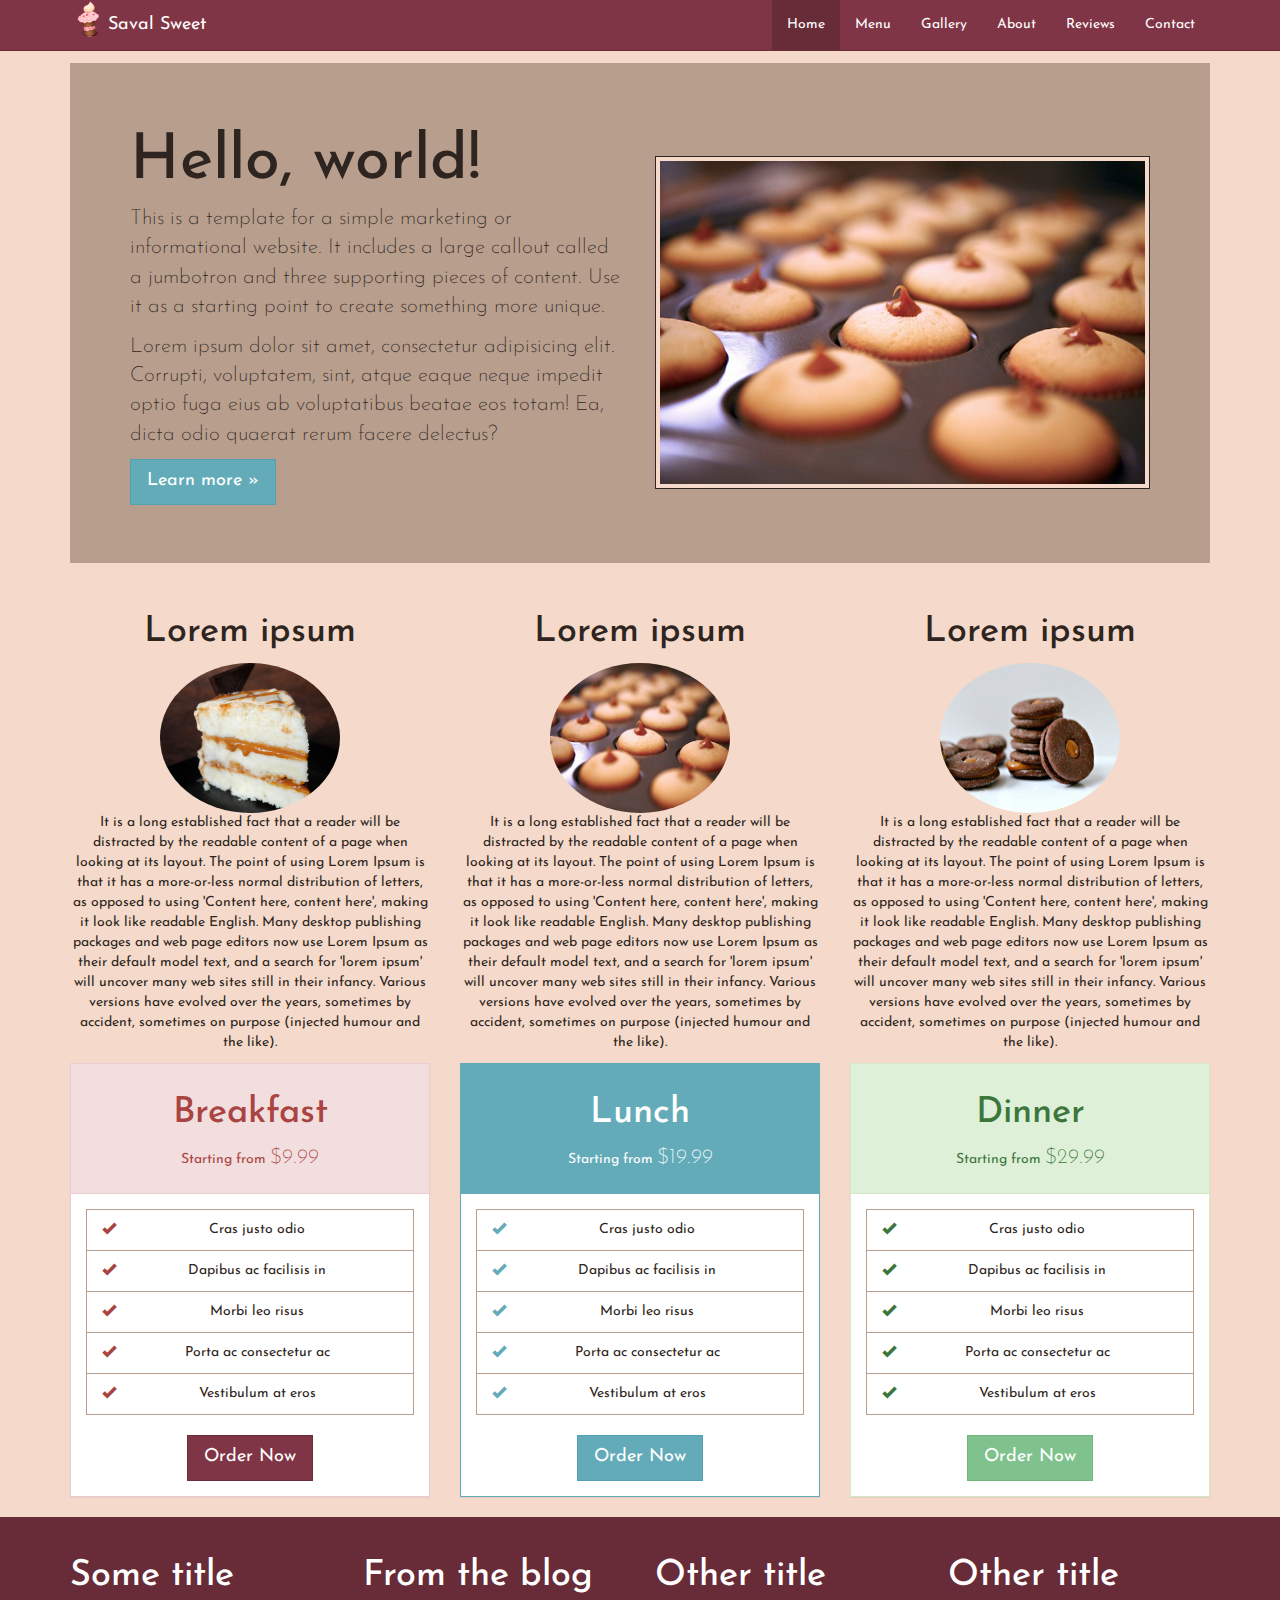
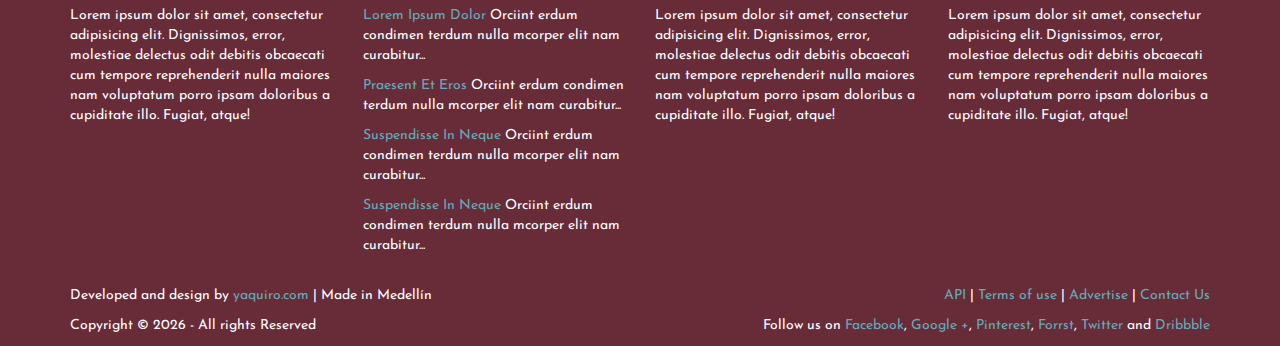
<file: Saval Sweet/index.html>
<!-- /*! -->
<!--  * cupcofee bootstrap theme -->
<!--  * Copyright 2014 YonaxTics, Inc. -->
<!--  * Licensed under http://www.apache.org/licenses/LICENSE-2.0 -->
<!--  * Author Yonatan Alexis Quintero Rodriguez -->
<!--  * Created on : 9. Jun 2014 -->
<!--  */ -->
 
<!--  /* ======================================================================== -->
<!--  * cupcofee bootstrap theme 0.1 -->
<!--  * yonax73@gmail.com -->
<!--  * Page : http://yonaxtics.hol.es/app-youshoop/php/ -->
<!--  * ======================================================================== -->
<!--  * Copyright 2014 yonaxTics, Inc. -->
<!--  * -->
<!--  * Licensed under the Apache License, Version 2.0 (the "License"); -->
<!--  * you may not use this file except in compliance with the License. -->
<!--  * You may obtain a copy of the License at -->
<!--  * -->
<!--  * http://www.apache.org/licenses/LICENSE-2.0 -->
<!--  * -->
<!--  * Unless required by applicable law or agreed to in writing, software -->
<!--  * distributed under the License is distributed on an "AS IS" BASIS, -->
<!--  * WITHOUT WARRANTIES OR CONDITIONS OF ANY KIND, either express or implied. -->
<!--  * See the License for the specific language governing permissions and -->
<!--  * limitations under the License. -->
<!--  * ======================================================================== */ -->
<!doctype html>
<html lang="en">
<head>
	<meta charset="UTF-8">
	<meta http-equiv="X-UA-Compatible" content="IE=edge">
	<meta name="viewport" content="width=device-width, initial-scale=1.0">
	<meta name="description" content="html 5 templates with bootstrap | theme cupcofee">
    <meta name="author" content="Yonatan Alexis Quintero Rodriguez | yaquiro.com">
	<link rel="shortcut icon" href="assets/ico/favicon.png">
	<link href="css/cupcofee.css" rel="stylesheet">
	<link href="css/theme.css" rel="stylesheet">
	<title>Saval Sweet</title>
</head>
<body>

	<nav class="navbar navbar-default navbar-fixed-top" role="navigation">
		<div class="container">
			<div class="navbar-header">
				<button type="button" class="navbar-toggle" data-toggle="collapse" data-target=".navbar-collapse">
		            <span class="sr-only">Toggle navigation</span>
		            <span class="icon-bar"></span>
		            <span class="icon-bar"></span>
		            <span class="icon-bar"></span>
		        </button> 
		        <img src="assets/ico/logo.png" class="img-circle img-responsive pull-left"><a href="index.html" class="navbar-brand">Saval Sweet</a>   
			</div>
			<div class="navbar-collapse collapse ">
				<div class="navbar-right">
					
				<ul class="nav navbar-nav">
					<li class="active">
						<a href="index.html">Home</a>
					</li>
					<li>
						<a href="menu.html">Menu</a>
					</li>
					<li>
						<a href="gallery.html">Gallery</a>
					</li>
					<li>
						<a href="about.html">About</a>
					</li>
					<li>
						<a href="reviews.html">Reviews</a>
					</li>
					<li>
						<a href="contact.html">Contact</a>
					</li>
				</ul>
				</div>
			</div>
		</div>
	</nav>   

	<section class="container margin-top">		   

			<section class="jumbotron">
				<div class="row">
					<div class="col-md-6">
						<h1>Hello, world!</h1>
				        <p>This is a template for a simple marketing or informational website. It includes a large callout called a jumbotron and three supporting pieces of content. Use it as a starting point to create something more unique.</p>
				        <p>Lorem ipsum dolor sit amet, consectetur adipisicing elit. Corrupti, voluptatem, sint, atque eaque neque impedit optio fuga eius ab voluptatibus beatae eos totam! Ea, dicta odio quaerat rerum facere delectus?</p>
				        <p><a href="menu.html" class="btn btn-primary btn-lg" role="button">Learn more &raquo;</a></p>
					</div>
					<div class="col-md-6">
						 <br>
						<img src="img/pro-2.jpg" alt="" class="img-thumbnail img-responsive pull-right ">
					</div>
				</div>		        
			</section>

			<section class="row">
				<div class="col-md-4 text-center">
					<h1 class="">Lorem ipsum</h1>
					<img src="img/pro-1.jpg" alt="" class="img-circle img-responsive st-rectangle">
					<p>It is a long established fact that a reader will be distracted by the readable content of a page when looking at its layout. The point of using Lorem Ipsum is that it has a more-or-less normal distribution of letters, as opposed to using 'Content here, content here', making it look like readable English. Many desktop publishing packages and web page editors now use Lorem Ipsum as their default model text, and a search for 'lorem ipsum' will uncover many web sites still in their infancy. Various versions have evolved over the years, sometimes by accident, sometimes on purpose (injected humour and the like).</p>
				</div>
				<div class="col-md-4 text-center">
					<h1 class="">Lorem ipsum</h1>
					<img src="img/pro-2.jpg" alt="" class="img-circle img-responsive st-rectangle">
					<p>It is a long established fact that a reader will be distracted by the readable content of a page when looking at its layout. The point of using Lorem Ipsum is that it has a more-or-less normal distribution of letters, as opposed to using 'Content here, content here', making it look like readable English. Many desktop publishing packages and web page editors now use Lorem Ipsum as their default model text, and a search for 'lorem ipsum' will uncover many web sites still in their infancy. Various versions have evolved over the years, sometimes by accident, sometimes on purpose (injected humour and the like).</p>					
				</div>
				<div class="col-md-4 text-center">
					<h1 class="">Lorem ipsum</h1>
					<img src="img/pro-3.jpg" alt="" class="img-circle img-responsive st-rectangle">
					<p>It is a long established fact that a reader will be distracted by the readable content of a page when looking at its layout. The point of using Lorem Ipsum is that it has a more-or-less normal distribution of letters, as opposed to using 'Content here, content here', making it look like readable English. Many desktop publishing packages and web page editors now use Lorem Ipsum as their default model text, and a search for 'lorem ipsum' will uncover many web sites still in their infancy. Various versions have evolved over the years, sometimes by accident, sometimes on purpose (injected humour and the like).</p>					
				</div>
			</section>
			<section class="row">
				<div class="col-md-4">
					<div class="panel panel-danger text-center">
						<div class="panel-heading">
							 <h1>Breakfast</h1>
					         <p>Starting from <span class="lead">$9.99</span></p>
						</div>
						<div class="panel-body">							
							<ul class="list-group">
							  <li class="list-group-item"><span class ="glyphicon glyphicon-ok pull-left text-danger"></span>Cras justo odio</li>
							  <li class="list-group-item"><span class ="glyphicon glyphicon-ok pull-left text-danger"></span>Dapibus ac facilisis in</li>
							  <li class="list-group-item"><span class ="glyphicon glyphicon-ok pull-left text-danger"></span>Morbi leo risus</li>
							  <li class="list-group-item"><span class ="glyphicon glyphicon-ok pull-left text-danger"></span>Porta ac consectetur ac</li>
							  <li class="list-group-item"><span class ="glyphicon glyphicon-ok pull-left text-danger"></span>Vestibulum at eros</li>
							</ul>
							<button class="btn btn-lg btn-danger">Order Now</button>
						</div>
				    </div>

				</div>
				<div class="col-md-4">
					<div class="panel panel-primary text-center">
						<div class="panel-heading">
							 <h1>Lunch</h1>
					         <p>Starting from <span class="lead">$19.99</span></p>
						</div>
						<div class="panel-body">							
							<ul class="list-group">
							  <li class="list-group-item"><span class ="glyphicon glyphicon-ok pull-left text-primary"></span>Cras justo odio</li>
							  <li class="list-group-item"><span class ="glyphicon glyphicon-ok pull-left text-primary"></span>Dapibus ac facilisis in</li>
							  <li class="list-group-item"><span class ="glyphicon glyphicon-ok pull-left text-primary"></span>Morbi leo risus</li>
							  <li class="list-group-item"><span class ="glyphicon glyphicon-ok pull-left text-primary"></span>Porta ac consectetur ac</li>
							  <li class="list-group-item"><span class ="glyphicon glyphicon-ok pull-left text-primary"></span>Vestibulum at eros</li>
							</ul>
							<button class="btn btn-lg btn-primary">Order Now</button>
						</div>
				    </div>
					
				</div>
				<div class="col-md-4">
					<div class="panel panel-success text-center">
						<div class="panel-heading">
							 <h1>Dinner</h1>
					         <p>Starting from <span class="lead">$29.99</span></p>
						</div>
						<div class="panel-body">							
							<ul class="list-group">
							  <li class="list-group-item"><span class ="glyphicon glyphicon-ok pull-left text-success"></span>Cras justo odio</li>
							  <li class="list-group-item"><span class ="glyphicon glyphicon-ok pull-left text-success"></span>Dapibus ac facilisis in</li>
							  <li class="list-group-item"><span class ="glyphicon glyphicon-ok pull-left text-success"></span>Morbi leo risus</li>
							  <li class="list-group-item"><span class ="glyphicon glyphicon-ok pull-left text-success"></span>Porta ac consectetur ac</li>
							  <li class="list-group-item"><span class ="glyphicon glyphicon-ok pull-left text-success"></span>Vestibulum at eros</li>
							</ul>
							<button class="btn btn-lg btn-success">Order Now</button>
						</div>
				    </div>
					
				</div>
			</section>


	</section>

	<footer>

      <section class = "container">
      	<br>
		<div class="row">
			<div class="col-md-3">
				<h1>Some title</h1>
				<p>Lorem ipsum dolor sit amet, consectetur adipisicing elit. Dignissimos, error, molestiae delectus odit debitis obcaecati cum tempore reprehenderit nulla maiores nam voluptatum porro ipsam doloribus a cupiditate illo. Fugiat, atque!</p>
			</div>
			<div class="col-md-3">
				<h1>From the blog</h1>
							
				    <p><a href="#">Lorem Ipsum Dolor</a>
				    Orciint erdum condimen terdum nulla mcorper elit nam curabitur...</p>
				    <p><a href="#">Praesent Et Eros</a>
				    Orciint erdum condimen terdum nulla mcorper elit nam curabitur...</p>
				    <p><a href="#">Suspendisse In Neque</a>
				    Orciint erdum condimen terdum nulla mcorper elit nam curabitur...</p>
				    <p><a href="#">Suspendisse In Neque</a>
				    Orciint erdum condimen terdum nulla mcorper elit nam curabitur...</p>
				
			</div>
			<div class="col-md-3">
				<h1>Other title</h1>
				<p>Lorem ipsum dolor sit amet, consectetur adipisicing elit. Dignissimos, error, molestiae delectus odit debitis obcaecati cum tempore reprehenderit nulla maiores nam voluptatum porro ipsam doloribus a cupiditate illo. Fugiat, atque!</p>
			</div>
			<div class="col-md-3">
				<h1>Other title</h1>
				<p>Lorem ipsum dolor sit amet, consectetur adipisicing elit. Dignissimos, error, molestiae delectus odit debitis obcaecati cum tempore reprehenderit nulla maiores nam voluptatum porro ipsam doloribus a cupiditate illo. Fugiat, atque!</p>
			</div>			
		</div>
		<br>
        <div class="row">
        			<div class="col-md-6">
                      <p>Developed and design  by <a href="#">yaquiro.com</a> | Made in Medellín</p>
        			</div>
        			<div class="col-md-6 "> 
	        			<p class="pull-right">
	        				<a href="#">API</a> |
	        				<a href="#">Terms of use</a> |
	        				<a href="#">Advertise</a> |
	        				<a href="#">Contact Us</a>
	        			</p>
        			</div>
        </div>
        <div class="row">
        			<div class="col-md-6">
                       <p>Copyright © <span id="year"></span> - All rights Reserved</p>
        			</div>
        			<div class="col-md-6">
        				<p class="pull-right">Follow us on 
        					<a href="#">Facebook</a>,
        					<a href="#">Google +</a>,
        					<a href="#">Pinterest</a>,
        					<a href="#">Forrst</a>,
        					<a href="#">Twitter</a> and
        					<a href="#"> Dribbble</a></p>
        			</div>
        </div>		

      </section>  

	</footer>	
 <script src="https://code.jquery.com/jquery-1.10.2.min.js"></script>	
 <script type="text/javascript" src="js/cupcofee.js"></script>
 <script type="text/javascript" src="js/theme.js"></script>
 
</body>
</html>
</file>
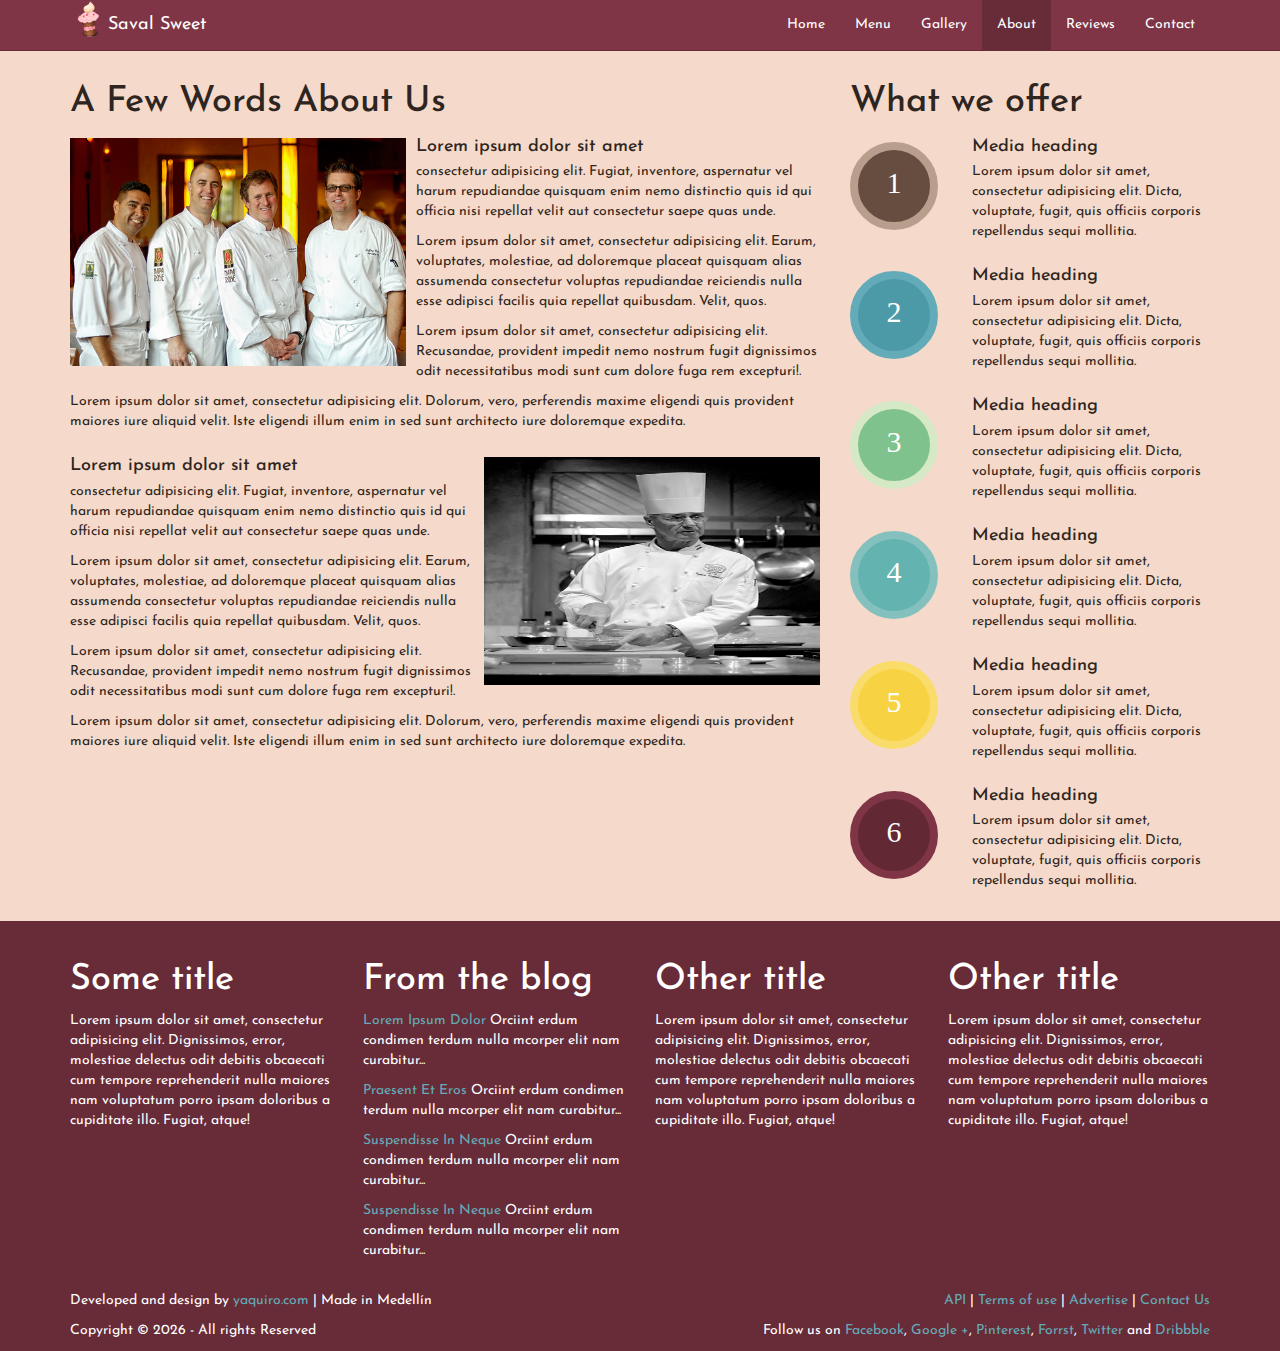
<file: Saval Sweet/about.html>
<!-- /*! -->
<!--  * cupcofee bootstrap theme -->
<!--  * Copyright 2014 YonaxTics, Inc. -->
<!--  * Licensed under http://www.apache.org/licenses/LICENSE-2.0 -->
<!--  * Author Yonatan Alexis Quintero Rodriguez -->
<!--  * Created on : 9. Jun 2014 -->
<!--  */ -->
 
<!--  /* ======================================================================== -->
<!--  * cupcofee bootstrap theme 0.1 -->
<!--  * yonax73@gmail.com -->
<!--  * Page : http://yonaxtics.hol.es/app-youshoop/php/ -->
<!--  * ======================================================================== -->
<!--  * Copyright 2014 yonaxTics, Inc. -->
<!--  * -->
<!--  * Licensed under the Apache License, Version 2.0 (the "License"); -->
<!--  * you may not use this file except in compliance with the License. -->
<!--  * You may obtain a copy of the License at -->
<!--  * -->
<!--  * http://www.apache.org/licenses/LICENSE-2.0 -->
<!--  * -->
<!--  * Unless required by applicable law or agreed to in writing, software -->
<!--  * distributed under the License is distributed on an "AS IS" BASIS, -->
<!--  * WITHOUT WARRANTIES OR CONDITIONS OF ANY KIND, either express or implied. -->
<!--  * See the License for the specific language governing permissions and -->
<!--  * limitations under the License. -->
<!--  * ======================================================================== */ -->
<!doctype html>
<html lang="en">
<head>
	<meta charset="UTF-8">
	<meta http-equiv="X-UA-Compatible" content="IE=edge">
	<meta name="viewport" content="width=device-width, initial-scale=1.0">
	<meta name="description" content="html 5 templates with bootstrap | theme cupcofee">
    <meta name="author" content="Yonatan Alexis Quintero Rodriguez | yaquiro.com">
	<link rel="shortcut icon" href="assets/ico/favicon.png">
	<link href="css/cupcofee.css" rel="stylesheet">
	<link href="css/theme.css" rel="stylesheet">
	<title>Saval Sweet</title>
</head>
<body>

	<nav class="navbar navbar-default navbar-fixed-top" role="navigation">
		<div class="container">
			<div class="navbar-header">
				<button type="button" class="navbar-toggle" data-toggle="collapse" data-target=".navbar-collapse">
		            <span class="sr-only">Toggle navigation</span>
		            <span class="icon-bar"></span>
		            <span class="icon-bar"></span>
		            <span class="icon-bar"></span>
		        </button> 
		        <img src="assets/ico/logo.png" class="img-circle img-responsive pull-left"><a href="index.html" class="navbar-brand">Saval Sweet</a>   
			</div>
			<div class="navbar-collapse collapse ">
				<div class="navbar-right">
					
				<ul class="nav navbar-nav">
					<li >
						<a href="index.html">Home</a>
					</li>
					<li>
						<a href="menu.html">Menu</a>
					</li>
					<li>
						<a href="gallery.html">Gallery</a>
					</li>
					<li class="active">
						<a href="about.html">About</a>
					</li>
					<li>
						<a href="reviews.html">Reviews</a>
					</li>
					<li>
						<a href="contact.html">Contact</a>
					</li>
				</ul>
				</div>
			</div>
		</div>
	</nav>   

	<section class="container margin-top">		   

        <div class="row">
        	<div class="col-md-8">
        		<h1>A Few Words About Us</h1>
        		<div class="media">
				  <a class="pull-left" href="#">
				    <img class="media-object st-table-large" src="img/chef-1.jpg" alt="chef">
				  </a>
				  <div>
				    <h4 class="media-heading ">Lorem ipsum dolor sit amet</h4>
				    <p> consectetur adipisicing elit. Fugiat, inventore, aspernatur vel harum repudiandae quisquam enim nemo distinctio quis id qui officia nisi repellat velit aut consectetur saepe quas unde.</p>
				    <p>Lorem ipsum dolor sit amet, consectetur adipisicing elit. Earum, voluptates, molestiae, ad doloremque placeat quisquam alias assumenda consectetur voluptas repudiandae reiciendis nulla esse adipisci facilis quia repellat quibusdam. Velit, quos.</p>
				    <p>Lorem ipsum dolor sit amet, consectetur adipisicing elit. Recusandae, provident impedit nemo nostrum fugit dignissimos odit necessitatibus modi sunt cum dolore fuga rem excepturi!.</p>
				    <p>Lorem ipsum dolor sit amet, consectetur adipisicing elit. Dolorum, vero, perferendis maxime eligendi quis provident maiores iure aliquid velit. Iste eligendi illum enim in sed sunt architecto iure doloremque expedita.</p>
				  </div>
				</div>
        		<div class="media">
				  <a class="pull-right" href="#">
				    <img class="media-object st-table-large" src="img/chef-2.jpg" alt="chef">
				  </a>
				  <div>
				    <h4 class="media-heading ">Lorem ipsum dolor sit amet</h4>
				    <p> consectetur adipisicing elit. Fugiat, inventore, aspernatur vel harum repudiandae quisquam enim nemo distinctio quis id qui officia nisi repellat velit aut consectetur saepe quas unde.</p>
				    <p>Lorem ipsum dolor sit amet, consectetur adipisicing elit. Earum, voluptates, molestiae, ad doloremque placeat quisquam alias assumenda consectetur voluptas repudiandae reiciendis nulla esse adipisci facilis quia repellat quibusdam. Velit, quos.</p>
				    <p>Lorem ipsum dolor sit amet, consectetur adipisicing elit. Recusandae, provident impedit nemo nostrum fugit dignissimos odit necessitatibus modi sunt cum dolore fuga rem excepturi!.</p>
				    <p>Lorem ipsum dolor sit amet, consectetur adipisicing elit. Dolorum, vero, perferendis maxime eligendi quis provident maiores iure aliquid velit. Iste eligendi illum enim in sed sunt architecto iure doloremque expedita.</p>
				  </div>
				</div>
        	</div>
        	<div class="col-md-4">
        		<h1>What we offer</h1>
        		<div class="media">
				  <a class="pull-left" href="#">
				    <div class="media-object dropcap dropcap-default"><span>1</span></div>
				  </a>
				  <div class="media-body">
				    <h4 class="media-heading">Media heading</h4>
				    <p>Lorem ipsum dolor sit amet, consectetur adipisicing elit. Dicta, voluptate, fugit, quis officiis corporis repellendus sequi mollitia.</p>
				  </div>
				</div>
        		
        		<div class="media">
				  <a class="pull-left" href="#">
				    <div class="media-object dropcap dropcap-primary"><span>2</span></div>
				  </a>
				  <div class="media-body">
				    <h4 class="media-heading">Media heading</h4>
				    <p>Lorem ipsum dolor sit amet, consectetur adipisicing elit. Dicta, voluptate, fugit, quis officiis corporis repellendus sequi mollitia.</p>
				  </div>
				</div>
        		<div class="media">
				  <a class="pull-left" href="#">
				    <div class="media-object dropcap dropcap-success"><span>3</span></div>
				  </a>
				  <div class="media-body">
				    <h4 class="media-heading">Media heading</h4>
				    <p>Lorem ipsum dolor sit amet, consectetur adipisicing elit. Dicta, voluptate, fugit, quis officiis corporis repellendus sequi mollitia.</p>
				  </div>
				</div>	
        		<div class="media">
				  <a class="pull-left" href="#">
				    <div class="media-object dropcap dropcap-info"><span>4</span></div>
				  </a>
				  <div class="media-body">
				    <h4 class="media-heading">Media heading</h4>
				    <p>Lorem ipsum dolor sit amet, consectetur adipisicing elit. Dicta, voluptate, fugit, quis officiis corporis repellendus sequi mollitia.</p>
				  </div>
				</div>	
        		<div class="media">
				  <a class="pull-left" href="#">
				    <div class="media-object dropcap dropcap-warning"><span>5</span></div>
				  </a>
				  <div class="media-body">
				    <h4 class="media-heading">Media heading</h4>
				    <p>Lorem ipsum dolor sit amet, consectetur adipisicing elit. Dicta, voluptate, fugit, quis officiis corporis repellendus sequi mollitia.</p>
				  </div>
				</div>
        		<div class="media">
				  <a class="pull-left" href="#">
				    <div class="media-object dropcap dropcap-danger"><span>6</span></div>
				  </a>
				  <div class="media-body">
				    <h4 class="media-heading">Media heading</h4>
				    <p>Lorem ipsum dolor sit amet, consectetur adipisicing elit. Dicta, voluptate, fugit, quis officiis corporis repellendus sequi mollitia.</p>
				  </div>
				</div>	
				<br>									
        	</div>

        </div>
			


	</section>

	<footer>

      <section class = "container">
      	<br>
		<div class="row">
			<div class="col-md-3">
				<h1>Some title</h1>
				<p>Lorem ipsum dolor sit amet, consectetur adipisicing elit. Dignissimos, error, molestiae delectus odit debitis obcaecati cum tempore reprehenderit nulla maiores nam voluptatum porro ipsam doloribus a cupiditate illo. Fugiat, atque!</p>
			</div>
			<div class="col-md-3">
				<h1>From the blog</h1>
							
				    <p><a href="#">Lorem Ipsum Dolor</a>
				    Orciint erdum condimen terdum nulla mcorper elit nam curabitur...</p>
				    <p><a href="#">Praesent Et Eros</a>
				    Orciint erdum condimen terdum nulla mcorper elit nam curabitur...</p>
				    <p><a href="#">Suspendisse In Neque</a>
				    Orciint erdum condimen terdum nulla mcorper elit nam curabitur...</p>
				    <p><a href="#">Suspendisse In Neque</a>
				    Orciint erdum condimen terdum nulla mcorper elit nam curabitur...</p>
				
			</div>
			<div class="col-md-3">
				<h1>Other title</h1>
				<p>Lorem ipsum dolor sit amet, consectetur adipisicing elit. Dignissimos, error, molestiae delectus odit debitis obcaecati cum tempore reprehenderit nulla maiores nam voluptatum porro ipsam doloribus a cupiditate illo. Fugiat, atque!</p>
			</div>
			<div class="col-md-3">
				<h1>Other title</h1>
				<p>Lorem ipsum dolor sit amet, consectetur adipisicing elit. Dignissimos, error, molestiae delectus odit debitis obcaecati cum tempore reprehenderit nulla maiores nam voluptatum porro ipsam doloribus a cupiditate illo. Fugiat, atque!</p>
			</div>			
		</div>
		<br>
        <div class="row">
        			<div class="col-md-6">
                      <p>Developed and design  by <a href="#">yaquiro.com</a> | Made in Medellín</p>
        			</div>
        			<div class="col-md-6 "> 
	        			<p class="pull-right">
	        				<a href="#">API</a> |
	        				<a href="#">Terms of use</a> |
	        				<a href="#">Advertise</a> |
	        				<a href="#">Contact Us</a>
	        			</p>
        			</div>
        </div>
        <div class="row">
        			<div class="col-md-6">
                       <p>Copyright © <span id="year"></span> - All rights Reserved</p>
        			</div>
        			<div class="col-md-6">
        				<p class="pull-right">Follow us on 
        					<a href="#">Facebook</a>,
        					<a href="#">Google +</a>,
        					<a href="#">Pinterest</a>,
        					<a href="#">Forrst</a>,
        					<a href="#">Twitter</a> and
        					<a href="#"> Dribbble</a></p>
        			</div>
        </div>		

      </section>  

	</footer>	
 <script src="https://code.jquery.com/jquery-1.10.2.min.js"></script>	
 <script type="text/javascript" src="js/cupcofee.js"></script>
 <script type="text/javascript" src="js/theme.js"></script>
 
</body>
</html>
</file>
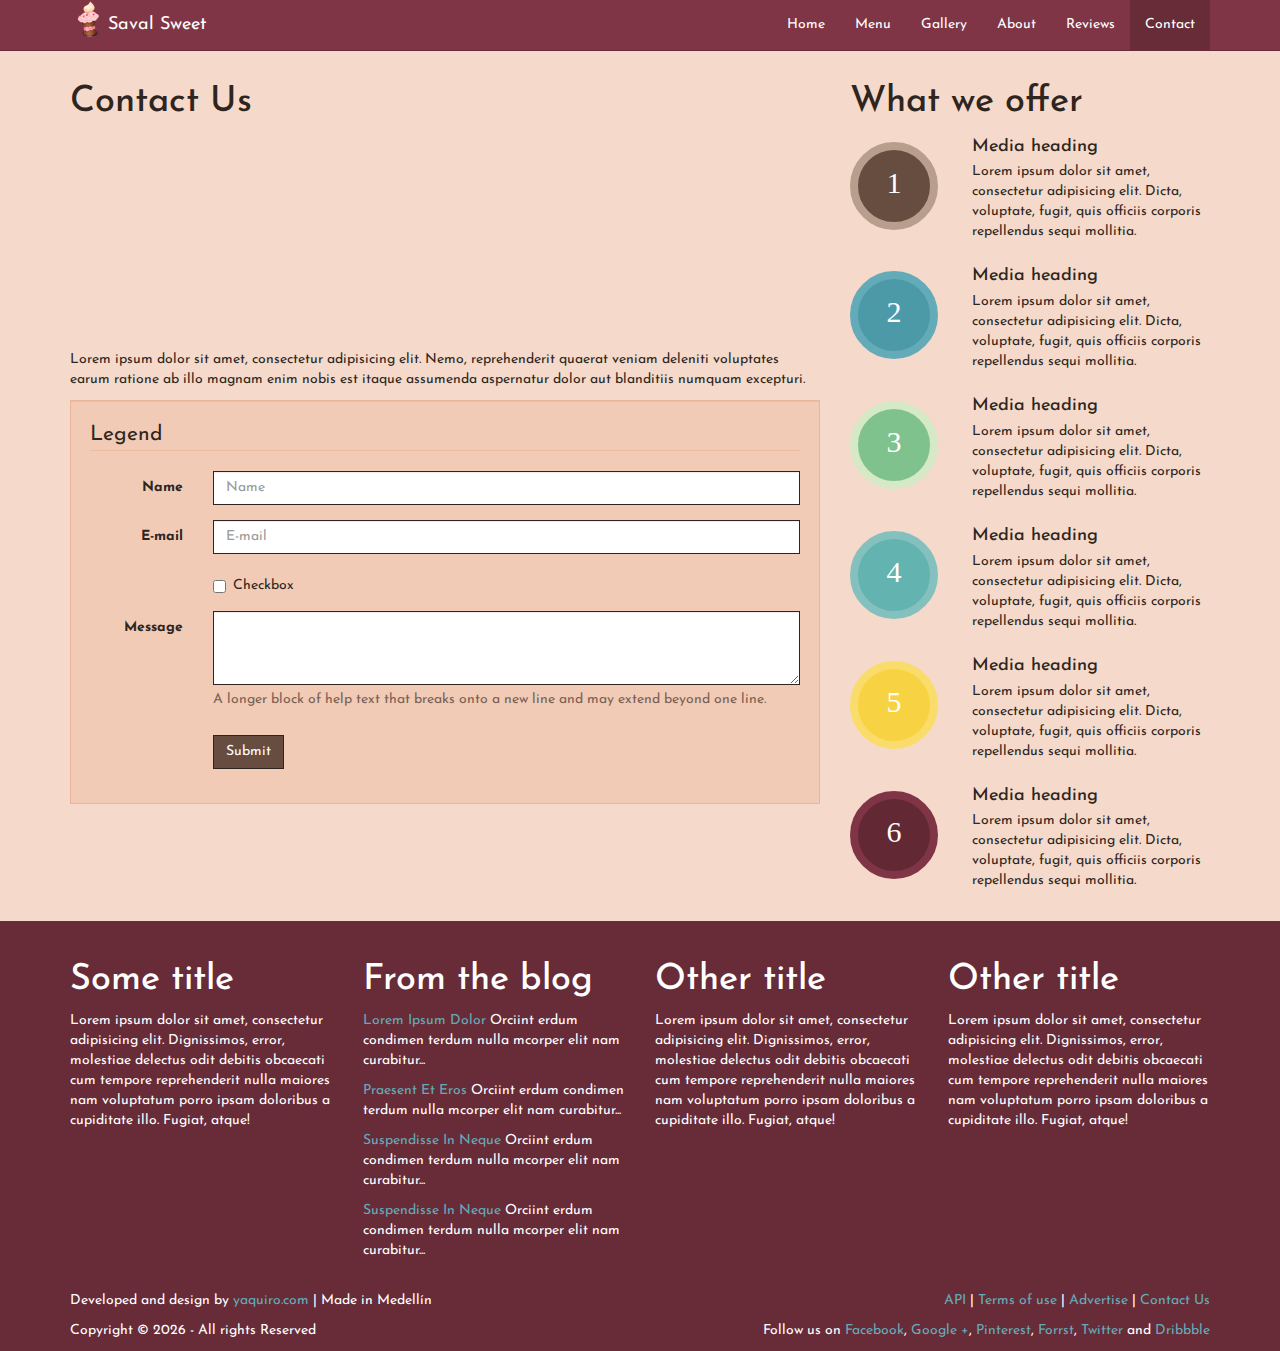
<file: Saval Sweet/contact.html>
<!doctype html>
<html lang="en">
<head>
	<meta charset="UTF-8">
	<meta http-equiv="X-UA-Compatible" content="IE=edge">
	<meta name="viewport" content="width=device-width, initial-scale=1.0">
	<meta name="description" content="html 5 templates with bootstrap | theme cupcofee">
    <meta name="author" content="Yonatan Alexis Quintero Rodriguez | yaquiro.com">
	<link rel="shortcut icon" href="assets/ico/favicon.png">
	<link href="css/cupcofee.css" rel="stylesheet">
	<link href="css/theme.css" rel="stylesheet">
	<title>Saval Sweet</title>
</head>
<body>

	<nav class="navbar navbar-default navbar-fixed-top" role="navigation">
		<div class="container">
			<div class="navbar-header">
				<button type="button" class="navbar-toggle" data-toggle="collapse" data-target=".navbar-collapse">
		            <span class="sr-only">Toggle navigation</span>
		            <span class="icon-bar"></span>
		            <span class="icon-bar"></span>
		            <span class="icon-bar"></span>
		        </button> 
		        <img src="assets/ico/logo.png" class="img-circle img-responsive pull-left"><a href="index.html" class="navbar-brand">Saval Sweet</a>   
			</div>
			<div class="navbar-collapse collapse ">
				<div class="navbar-right">
					
				<ul class="nav navbar-nav">
					<li >
						<a href="index.html">Home</a>
					</li>
					<li>
						<a href="menu.html">Menu</a>
					</li>
					<li>
						<a href="gallery.html">Gallery</a>
					</li>
					<li >
						<a href="about.html">About</a>
					</li>
					<li>
						<a href="reviews.html">Reviews</a>
					</li>
					<li class="active">
						<a href="contact.html">Contact</a>
					</li>
				</ul>
				</div>
			</div>
		</div>
	</nav>   

	<section class="container margin-top">		   

        <div class="row">
        	<div class="col-md-8">
        		<h1>Contact Us</h1>
        		<div class="row">
        			<div class="col-md-12">
        				<iframe  frameborder="0" scrolling="no" marginheight="0" marginwidth="0" src="https://maps.google.com/maps?f=q&amp;source=s_q&amp;hl=es&amp;geocode=&amp;q=Estadio,+Medell%C3%ADn+-+Antioquia,+Colombia&amp;aq=2&amp;oq=esta&amp;sll=6.259247,-75.585852&amp;sspn=0.048802,0.084543&amp;ie=UTF8&amp;hq=&amp;hnear=Estadio,+Medell%C3%ADn,+Antioquia,+Colombia&amp;t=m&amp;ll=6.2601,-75.59392&amp;spn=0.029862,0.036478&amp;z=14&amp;iwloc=A&amp;output=embed"></iframe><br /><small><a href="https://maps.google.com/maps?f=q&amp;source=embed&amp;hl=es&amp;geocode=&amp;q=Estadio,+Medell%C3%ADn+-+Antioquia,+Colombia&amp;aq=2&amp;oq=esta&amp;sll=6.259247,-75.585852&amp;sspn=0.048802,0.084543&amp;ie=UTF8&amp;hq=&amp;hnear=Estadio,+Medell%C3%ADn,+Antioquia,+Colombia&amp;t=m&amp;ll=6.2601,-75.59392&amp;spn=0.029862,0.036478&amp;z=14&amp;iwloc=A" style="color:#0000FF;text-align:left"></a></small>
        				<p>Lorem ipsum dolor sit amet, consectetur adipisicing elit. Nemo, reprehenderit quaerat veniam deleniti voluptates earum ratione ab illo magnam enim nobis est itaque assumenda aspernatur dolor aut blanditiis numquam excepturi.</p>
        			</div>
        		</div>
        		<div class="row">
        			<div class="col-md-12 ">
        					
	        				<form class="form-horizontal well" role="form">
        				        <fieldset >
			        				  <legend>Legend</legend>
									  <div class="form-group">
									    <label for="ejemplo_Name_3" class="col-lg-2 control-label">Name</label>
									    <div class="col-lg-10">
									      <input type="Name" class="form-control" id="ejemplo_Name_3"placeholder="Name">
									    </div>
									  </div>
									  <div class="form-group">
									    <label for="ejemplo_email_3" class="col-lg-2 control-label">E-mail</label>
									    <div class="col-lg-10">
									      <input type="email" class="form-control" id="ejemplo_email_3" placeholder="E-mail">
									    </div>
									  </div>
									  <div class="form-group">
									    <div class="col-lg-offset-2 col-lg-10">
									      <div class="checkbox">
									        <label>
									          <input type="checkbox"> Checkbox
									        </label>
									      </div>
									    </div>
									  </div>
									  <div class="form-group">
											<label class="col-lg-2 control-label" for="textArea">Message</label>
											<div class="col-lg-10">
												<textarea id="textArea" class="form-control" rows="3"></textarea>
												<span class="help-block">A longer block of help text that breaks onto a new line and may extend beyond one line.</span>
											</div>
									 </div>
									  <div class="form-group">
									    <div class="col-lg-offset-2 col-lg-10">
									      <button type="submit" class="btn btn-default">Submit</button>
									    </div>
									  </div>
                  			  </fieldset>
							</form>
        			</div>
        		</div>


        	</div>
        	<div class="col-md-4">
        		<h1>What we offer</h1>
        		<div class="media">
				  <a class="pull-left" href="#">
				    <div class="media-object dropcap dropcap-default"><span>1</span></div>
				  </a>
				  <div class="media-body">
				    <h4 class="media-heading">Media heading</h4>
				    <p>Lorem ipsum dolor sit amet, consectetur adipisicing elit. Dicta, voluptate, fugit, quis officiis corporis repellendus sequi mollitia.</p>
				  </div>
				</div>
        		
        		<div class="media">
				  <a class="pull-left" href="#">
				    <div class="media-object dropcap dropcap-primary"><span>2</span></div>
				  </a>
				  <div class="media-body">
				    <h4 class="media-heading">Media heading</h4>
				    <p>Lorem ipsum dolor sit amet, consectetur adipisicing elit. Dicta, voluptate, fugit, quis officiis corporis repellendus sequi mollitia.</p>
				  </div>
				</div>
        		<div class="media">
				  <a class="pull-left" href="#">
				    <div class="media-object dropcap dropcap-success"><span>3</span></div>
				  </a>
				  <div class="media-body">
				    <h4 class="media-heading">Media heading</h4>
				    <p>Lorem ipsum dolor sit amet, consectetur adipisicing elit. Dicta, voluptate, fugit, quis officiis corporis repellendus sequi mollitia.</p>
				  </div>
				</div>	
        		<div class="media">
				  <a class="pull-left" href="#">
				    <div class="media-object dropcap dropcap-info"><span>4</span></div>
				  </a>
				  <div class="media-body">
				    <h4 class="media-heading">Media heading</h4>
				    <p>Lorem ipsum dolor sit amet, consectetur adipisicing elit. Dicta, voluptate, fugit, quis officiis corporis repellendus sequi mollitia.</p>
				  </div>
				</div>	
        		<div class="media">
				  <a class="pull-left" href="#">
				    <div class="media-object dropcap dropcap-warning"><span>5</span></div>
				  </a>
				  <div class="media-body">
				    <h4 class="media-heading">Media heading</h4>
				    <p>Lorem ipsum dolor sit amet, consectetur adipisicing elit. Dicta, voluptate, fugit, quis officiis corporis repellendus sequi mollitia.</p>
				  </div>
				</div>
        		<div class="media">
				  <a class="pull-left" href="#">
				    <div class="media-object dropcap dropcap-danger"><span>6</span></div>
				  </a>
				  <div class="media-body">
				    <h4 class="media-heading">Media heading</h4>
				    <p>Lorem ipsum dolor sit amet, consectetur adipisicing elit. Dicta, voluptate, fugit, quis officiis corporis repellendus sequi mollitia.</p>
				  </div>
				</div>	
				<br>									
        	</div>

        </div>
			


	</section>

	<footer>

      <section class = "container">
      	<br>
		<div class="row">
			<div class="col-md-3">
				<h1>Some title</h1>
				<p>Lorem ipsum dolor sit amet, consectetur adipisicing elit. Dignissimos, error, molestiae delectus odit debitis obcaecati cum tempore reprehenderit nulla maiores nam voluptatum porro ipsam doloribus a cupiditate illo. Fugiat, atque!</p>
			</div>
			<div class="col-md-3">
				<h1>From the blog</h1>
							
				    <p><a href="#">Lorem Ipsum Dolor</a>
				    Orciint erdum condimen terdum nulla mcorper elit nam curabitur...</p>
				    <p><a href="#">Praesent Et Eros</a>
				    Orciint erdum condimen terdum nulla mcorper elit nam curabitur...</p>
				    <p><a href="#">Suspendisse In Neque</a>
				    Orciint erdum condimen terdum nulla mcorper elit nam curabitur...</p>
				    <p><a href="#">Suspendisse In Neque</a>
				    Orciint erdum condimen terdum nulla mcorper elit nam curabitur...</p>
				
			</div>
			<div class="col-md-3">
				<h1>Other title</h1>
				<p>Lorem ipsum dolor sit amet, consectetur adipisicing elit. Dignissimos, error, molestiae delectus odit debitis obcaecati cum tempore reprehenderit nulla maiores nam voluptatum porro ipsam doloribus a cupiditate illo. Fugiat, atque!</p>
			</div>
			<div class="col-md-3">
				<h1>Other title</h1>
				<p>Lorem ipsum dolor sit amet, consectetur adipisicing elit. Dignissimos, error, molestiae delectus odit debitis obcaecati cum tempore reprehenderit nulla maiores nam voluptatum porro ipsam doloribus a cupiditate illo. Fugiat, atque!</p>
			</div>			
		</div>
		<br>
        <div class="row">
        			<div class="col-md-6">
                      <p>Developed and design  by <a href="#">yaquiro.com</a> | Made in Medellín</p>
        			</div>
        			<div class="col-md-6 "> 
	        			<p class="pull-right">
	        				<a href="#">API</a> |
	        				<a href="#">Terms of use</a> |
	        				<a href="#">Advertise</a> |
	        				<a href="#">Contact Us</a>
	        			</p>
        			</div>
        </div>
        <div class="row">
        			<div class="col-md-6">
                       <p>Copyright © <span id="year"></span> - All rights Reserved</p>
        			</div>
        			<div class="col-md-6">
        				<p class="pull-right">Follow us on 
        					<a href="#">Facebook</a>,
        					<a href="#">Google +</a>,
        					<a href="#">Pinterest</a>,
        					<a href="#">Forrst</a>,
        					<a href="#">Twitter</a> and
        					<a href="#"> Dribbble</a></p>
        			</div>
        </div>		

      </section>  

	</footer>	
 <script src="https://code.jquery.com/jquery-1.10.2.min.js"></script>	
 <script type="text/javascript" src="js/cupcofee.js"></script>
 <script type="text/javascript" src="js/theme.js"></script>
 
</body>
</html>
</file>
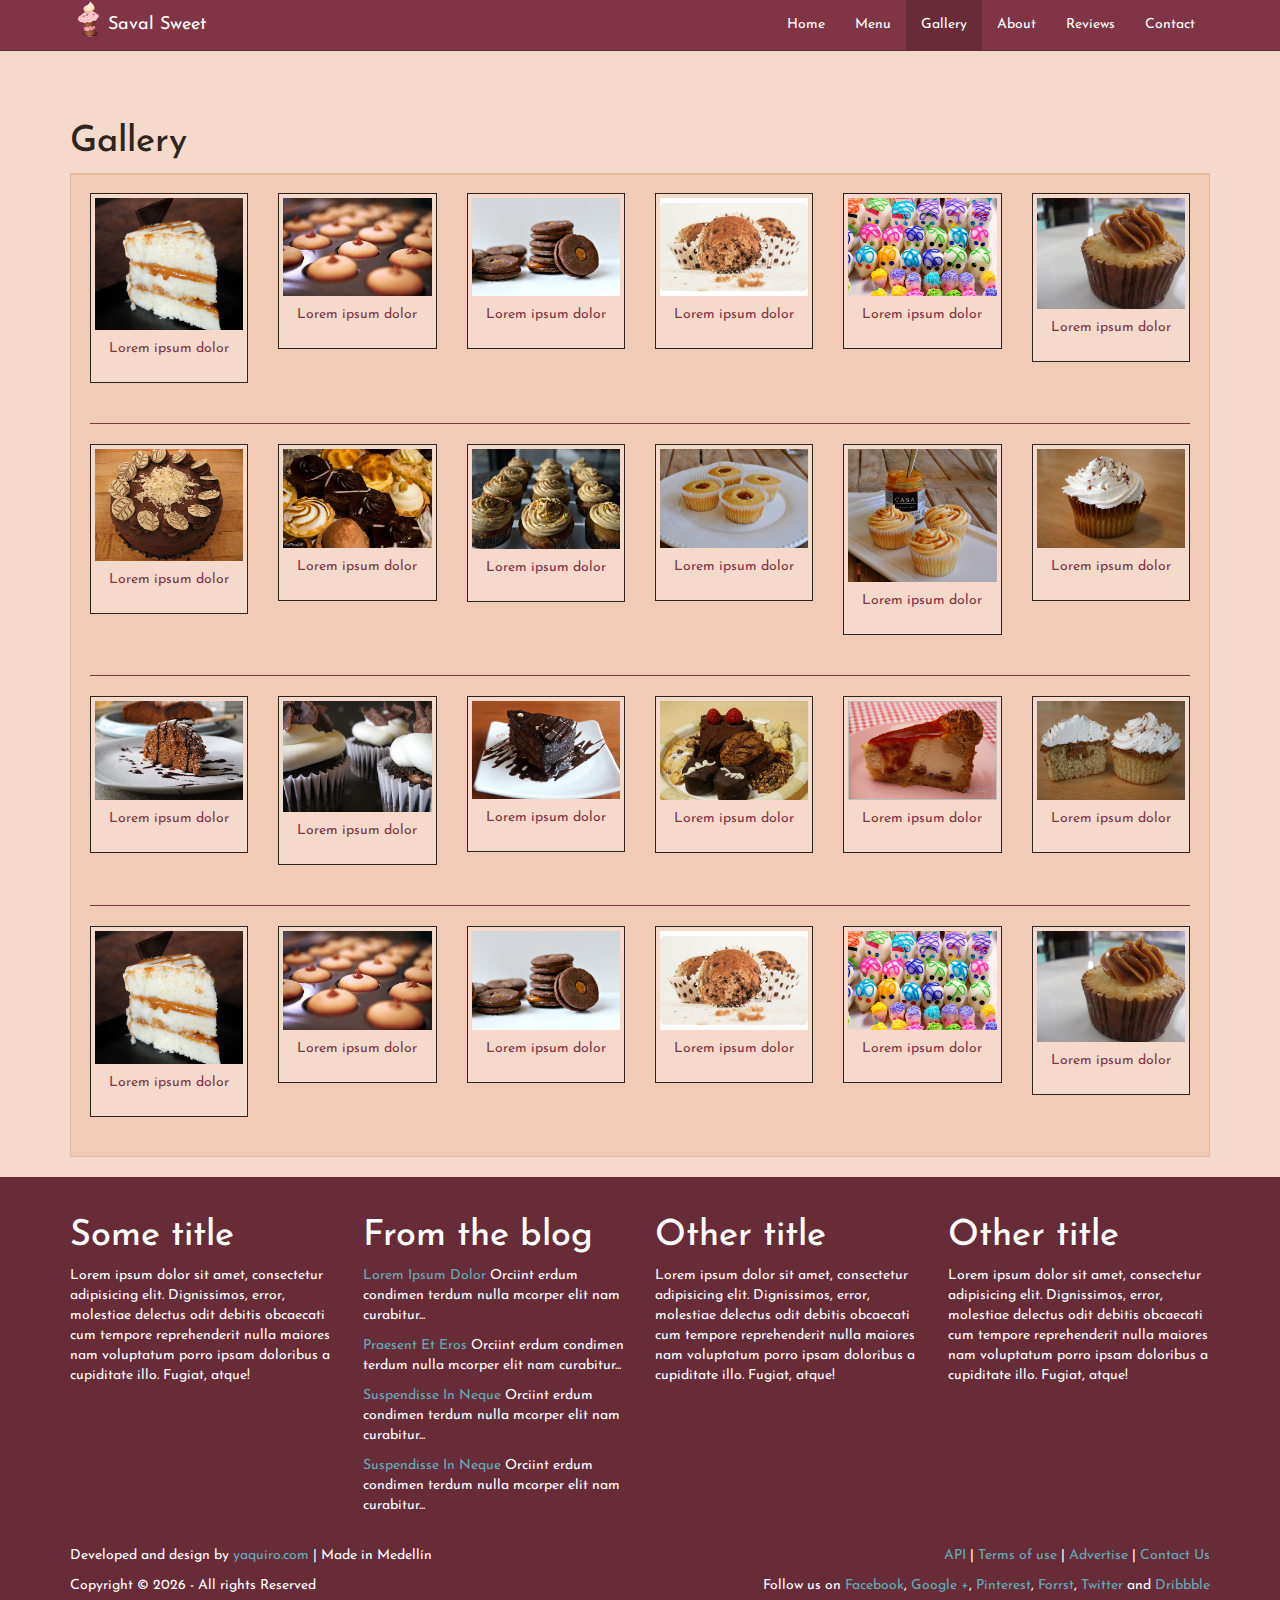
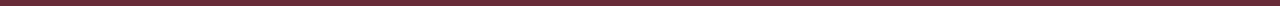
<file: Saval Sweet/gallery.html>
<!doctype html>
<html lang="en">
<head>
	<meta charset="UTF-8">
	<meta http-equiv="X-UA-Compatible" content="IE=edge">
	<meta name="viewport" content="width=device-width, initial-scale=1.0">
	<meta name="description" content="html 5 templates with bootstrap | theme cupcofee">
    <meta name="author" content="Yonatan Alexis Quintero Rodriguez | yaquiro.com">
	<link rel="shortcut icon" href="assets/ico/favicon.png">
	<link href="css/cupcofee.css" rel="stylesheet">
	<link href="css/theme.css" rel="stylesheet">

    <link rel="stylesheet" href="http://blueimp.github.io/Gallery/css/blueimp-gallery.min.css">
    <link href="css/cupcofee-image-gallery.min.css" rel="stylesheet">

	<title>Saval Sweet</title>
</head>
<body>
	
	<div id="blueimp-gallery" class="blueimp-gallery">
	    
	    <div class="slides"></div>
	    
	    <h3 class="title"></h3>
	    <a class="prev">‹</a>
	    <a class="next">›</a>
	    <a class="close">×</a>
	    <a class="play-pause"></a>
	    <ol class="indicator"></ol>
	    
	    <div class="modal fade">
	        <div class="modal-dialog">
	            <div class="modal-content">
	                <div class="modal-header">
	                    <button type="button" class="close" aria-hidden="true">&times;</button>
	                    <h4 class="modal-title"></h4>
	                </div>
	                <div class="modal-body next"></div>
	                <div class="modal-footer">
	                    <button type="button" class="btn btn-default pull-left prev">
	                        <i class="glyphicon glyphicon-chevron-left"></i>
	                        Previous
	                    </button>
	                    <button type="button" class="btn btn-primary next">
	                        Next
	                        <i class="glyphicon glyphicon-chevron-right"></i>
	                    </button>
	                </div>
	            </div>
	        </div>
	    </div>
	</div> 
	<nav class="navbar navbar-default navbar-fixed-top" role="navigation">
		<div class="container">
			<div class="navbar-header">
				<button type="button" class="navbar-toggle" data-toggle="collapse" data-target=".navbar-collapse">
		            <span class="sr-only">Toggle navigation</span>
		            <span class="icon-bar"></span>
		            <span class="icon-bar"></span>
		            <span class="icon-bar"></span>
		        </button> 
		        <img src="assets/ico/logo.png" class="img-circle img-responsive pull-left"><a href="index.html" class="navbar-brand">Saval Sweet</a>   
			</div>
			<div class="navbar-collapse collapse ">
				<div class="navbar-right">
					
				<ul class="nav navbar-nav">
					<li>
						<a href="index.html">Home</a>
					</li>
					<li >
						<a href="menu.html">Menu</a>
					</li>
					<li class="active">
						<a href="gallery.html">Gallery</a>
					</li>
					<li>
						<a href="about.html">About</a>
					</li>
					<li>
						<a href="reviews.html">Reviews</a>
					</li>
					<li>
						<a href="contact.html">Contact</a>
					</li>
				</ul>
				</div>
			</div>
		</div>
	</nav>

	<section class="container margin-top">	
         
          <h1>Gallery</h1>
          <div class="well">
          	
          
	         <div class="row ">	           
		           <div class="col-md-2">
						<div class="thumbnail">
						    <a href="img/pro-1.jpg" class=" st-ico-128" title="Product-1" data-gallery>
						        <img class="st-header-large" src="img/pro-1.jpg" alt="Product-1">
						    </a>
						    <div class="caption">				        			        
					             <p class="text-center">
					             	<a  href="#">Lorem ipsum dolor</a>
					             </p>				        
				            </div>				   	    
						</div>	           	 
		           </div>
		           <div class="col-md-2">
						<div class="thumbnail">
						    <a href="img/pro-2.jpg" class=" st-ico-128" title="Product-2" data-gallery>
						        <img class="st-header-large" src="img/pro-2.jpg" alt="Product-2">
						    </a>
						    <div class="caption">				        			        
					             <p class="text-center">
					             	<a  href="#">Lorem ipsum dolor</a>
					             </p>				        
				            </div>				   	    
						</div>	           	 
		           </div>
		           <div class="col-md-2">
						<div class="thumbnail">
						    <a href="img/pro-3.jpg" class=" st-ico-128" title="Product-3" data-gallery>
						        <img class="st-header-large" src="img/pro-3.jpg" alt="Product-3">
						    </a>
						    <div class="caption">				        			        
					             <p class="text-center">
					             	<a  href="#">Lorem ipsum dolor</a>
					             </p>				        
				            </div>				   	    
						</div>	           	 
		           </div>
		           <div class="col-md-2">
						<div class="thumbnail">
						    <a href="img/pro-4.jpg" class=" st-ico-128" title="Product-4" data-gallery>
						        <img class="st-header-large" src="img/pro-4.jpg" alt="Product-4">
						    </a>
						    <div class="caption">				        			        
					             <p class="text-center">
					             	<a  href="#">Lorem ipsum dolor</a>
					             </p>				        
				            </div>				   	    
						</div>	           	 
		           </div>
		           <div class="col-md-2">
						<div class="thumbnail">
						    <a href="img/pro-5.jpg" class=" st-ico-128" title="Product-5" data-gallery>
						        <img class="st-header-large" src="img/pro-5.jpg" alt="Product-5">
						    </a>
						    <div class="caption">				        			        
					             <p class="text-center">
					             	<a  href="#">Lorem ipsum dolor</a>
					             </p>				        
				            </div>				   	    
						</div>	           	 
		           </div>
		           <div class="col-md-2">
						<div class="thumbnail">
						    <a href="img/pro-6.jpg" class=" st-ico-128" title="Product-6" data-gallery>
						        <img class="st-header-large" src="img/pro-6.jpg" alt="Product-6">
						    </a>
						    <div class="caption">				        			        
					             <p class="text-center">
					             	<a  href="#">Lorem ipsum dolor</a>
					             </p>				        
				            </div>				   	    
						</div>	           	 
		           </div>

             </div>
             <hr>	
	         <div class="row ">	           
		           <div class="col-md-2">
						<div class="thumbnail">
						    <a href="img/pro-7.jpg" class=" st-ico-128" title="Product-7" data-gallery>
						        <img class="st-header-large" src="img/pro-7.jpg" alt="Product-7">
						    </a>
						    <div class="caption">				        			        
					             <p class="text-center">
					             	<a  href="#">Lorem ipsum dolor</a>
					             </p>				        
				            </div>				   	    
						</div>	           	 
		           </div>
		           <div class="col-md-2">
						<div class="thumbnail">
						    <a href="img/pro-8.jpg" class=" st-ico-128" title="Product-8" data-gallery>
						        <img class="st-header-large" src="img/pro-8.jpg" alt="Product-8">
						    </a>
						    <div class="caption">				        			        
					             <p class="text-center">
					             	<a  href="#">Lorem ipsum dolor</a>
					             </p>				        
				            </div>				   	    
						</div>	           	 
		           </div>
		           <div class="col-md-2">
						<div class="thumbnail">
						    <a href="img/pro-9.jpg" class=" st-ico-128" title="Product-9" data-gallery>
						        <img class="st-header-large" src="img/pro-9.jpg" alt="Product-9">
						    </a>
						    <div class="caption">				        			        
					             <p class="text-center">
					             	<a  href="#">Lorem ipsum dolor</a>
					             </p>				        
				            </div>				   	    
						</div>	           	 
		           </div>
		           <div class="col-md-2">
						<div class="thumbnail">
						    <a href="img/pro-10.jpg" class=" st-ico-128" title="Product-10" data-gallery>
						        <img class="st-header-large" src="img/pro-10.jpg" alt="Product-10">
						    </a>
						    <div class="caption">				        			        
					             <p class="text-center">
					             	<a  href="#">Lorem ipsum dolor</a>
					             </p>				        
				            </div>				   	    
						</div>	           	 
		           </div>
		           <div class="col-md-2">
						<div class="thumbnail">
						    <a href="img/pro-11.jpg" class=" st-ico-128" title="Product-11" data-gallery>
						        <img class="st-header-large" src="img/pro-11.jpg" alt="Product-11">
						    </a>
						    <div class="caption">				        			        
					             <p class="text-center">
					             	<a  href="#">Lorem ipsum dolor</a>
					             </p>				        
				            </div>				   	    
						</div>	           	 
		           </div>
		           <div class="col-md-2">
						<div class="thumbnail">
						    <a href="img/pro-12.jpg" class=" st-ico-128" title="Product-12" data-gallery>
						        <img class="st-header-large" src="img/pro-12.jpg" alt="Product-12">
						    </a>
						    <div class="caption">				        			        
					             <p class="text-center">
					             	<a  href="#">Lorem ipsum dolor</a>
					             </p>				        
				            </div>				   	    
						</div>	           	 
		           </div>

             </div>
             <hr>
	         	         <div class="row ">	           
		           <div class="col-md-2">
						<div class="thumbnail">
						    <a href="img/pro-13.jpg" class=" st-ico-128" title="Product-13" data-gallery>
						        <img class="st-header-large" src="img/pro-13.jpg" alt="Product-13">
						    </a>
						    <div class="caption">				        			        
					             <p class="text-center">
					             	<a  href="#">Lorem ipsum dolor</a>
					             </p>				        
				            </div>				   	    
						</div>	           	 
		           </div>
		           <div class="col-md-2">
						<div class="thumbnail">
						    <a href="img/pro-15.jpg" class=" st-ico-128" title="Product-15" data-gallery>
						        <img class="st-header-large" src="img/pro-15.jpg" alt="Product-15">
						    </a>
						    <div class="caption">				        			        
					             <p class="text-center">
					             	<a  href="#">Lorem ipsum dolor</a>
					             </p>				        
				            </div>				   	    
						</div>	           	 
		           </div>
		           <div class="col-md-2">
						<div class="thumbnail">
						    <a href="img/pro-16.jpg" class=" st-ico-128" title="Product-16" data-gallery>
						        <img class="st-header-large" src="img/pro-16.jpg" alt="Product-16">
						    </a>
						    <div class="caption">				        			        
					             <p class="text-center">
					             	<a  href="#">Lorem ipsum dolor</a>
					             </p>				        
				            </div>				   	    
						</div>	           	 
		           </div>
		           <div class="col-md-2">
						<div class="thumbnail">
						    <a href="img/pro-17.jpg" class=" st-ico-128" title="Product-17" data-gallery>
						        <img class="st-header-large" src="img/pro-17.jpg" alt="Product-17">
						    </a>
						    <div class="caption">				        			        
					             <p class="text-center">
					             	<a  href="#">Lorem ipsum dolor</a>
					             </p>				        
				            </div>				   	    
						</div>	           	 
		           </div>
		           <div class="col-md-2">
						<div class="thumbnail">
						    <a href="img/pro-18.jpg" class=" st-ico-128" title="Product-18" data-gallery>
						        <img class="st-header-large" src="img/pro-18.jpg" alt="Product-18">
						    </a>
						    <div class="caption">				        			        
					             <p class="text-center">
					             	<a  href="#">Lorem ipsum dolor</a>
					             </p>				        
				            </div>				   	    
						</div>	           	 
		           </div>
		           <div class="col-md-2">
						<div class="thumbnail">
						    <a href="img/pro-19.jpg" class=" st-ico-128" title="Product-19" data-gallery>
						        <img class="st-header-large" src="img/pro-19.jpg" alt="Product-19">
						    </a>
						    <div class="caption">				        			        
					             <p class="text-center">
					             	<a  href="#">Lorem ipsum dolor</a>
					             </p>				        
				            </div>				   	    
						</div>	           	 
		           </div>

             </div>
             <hr>	
	         <div class="row ">	           
		           <div class="col-md-2">
						<div class="thumbnail">
						    <a href="img/pro-1.jpg" class=" st-ico-128" title="Product-1" data-gallery>
						        <img class="st-header-large" src="img/pro-1.jpg" alt="Product-1">
						    </a>
						    <div class="caption">				        			        
					             <p class="text-center">
					             	<a  href="#">Lorem ipsum dolor</a>
					             </p>				        
				            </div>				   	    
						</div>	           	 
		           </div>
		           <div class="col-md-2">
						<div class="thumbnail">
						    <a href="img/pro-2.jpg" class=" st-ico-128" title="Product-2" data-gallery>
						        <img class="st-header-large" src="img/pro-2.jpg" alt="Product-2">
						    </a>
						    <div class="caption">				        			        
					             <p class="text-center">
					             	<a  href="#">Lorem ipsum dolor</a>
					             </p>				        
				            </div>				   	    
						</div>	           	 
		           </div>
		           <div class="col-md-2">
						<div class="thumbnail">
						    <a href="img/pro-3.jpg" class=" st-ico-128" title="Product-3" data-gallery>
						        <img class="st-header-large" src="img/pro-3.jpg" alt="Product-3">
						    </a>
						    <div class="caption">				        			        
					             <p class="text-center">
					             	<a  href="#">Lorem ipsum dolor</a>
					             </p>				        
				            </div>				   	    
						</div>	           	 
		           </div>
		           <div class="col-md-2">
						<div class="thumbnail">
						    <a href="img/pro-4.jpg" class=" st-ico-128" title="Product-4" data-gallery>
						        <img class="st-header-large" src="img/pro-4.jpg" alt="Product-4">
						    </a>
						    <div class="caption">				        			        
					             <p class="text-center">
					             	<a  href="#">Lorem ipsum dolor</a>
					             </p>				        
				            </div>				   	    
						</div>	           	 
		           </div>
		           <div class="col-md-2">
						<div class="thumbnail">
						    <a href="img/pro-5.jpg" class=" st-ico-128" title="Product-5" data-gallery>
						        <img class="st-header-large" src="img/pro-5.jpg" alt="Product-5">
						    </a>
						    <div class="caption">				        			        
					             <p class="text-center">
					             	<a  href="#">Lorem ipsum dolor</a>
					             </p>				        
				            </div>				   	    
						</div>	           	 
		           </div>
		           <div class="col-md-2">
						<div class="thumbnail">
						    <a href="img/pro-6.jpg" class=" st-ico-128" title="Product-6" data-gallery>
						        <img class="st-header-large" src="img/pro-6.jpg" alt="Product-6">
						    </a>
						    <div class="caption">				        			        
					             <p class="text-center">
					             	<a  href="#">Lorem ipsum dolor</a>
					             </p>				        
				            </div>				   	    
						</div>	           	 
		           </div>

             </div>

           </div>
	</section>

	<footer>

      <section class = "container">
      	<br>
		<div class="row">
			<div class="col-md-3">
				<h1>Some title</h1>
				<p>Lorem ipsum dolor sit amet, consectetur adipisicing elit. Dignissimos, error, molestiae delectus odit debitis obcaecati cum tempore reprehenderit nulla maiores nam voluptatum porro ipsam doloribus a cupiditate illo. Fugiat, atque!</p>
			</div>
			<div class="col-md-3">
				<h1>From the blog</h1>
							
				    <p><a href="#">Lorem Ipsum Dolor</a>
				    Orciint erdum condimen terdum nulla mcorper elit nam curabitur...</p>
				    <p><a href="#">Praesent Et Eros</a>
				    Orciint erdum condimen terdum nulla mcorper elit nam curabitur...</p>
				    <p><a href="#">Suspendisse In Neque</a>
				    Orciint erdum condimen terdum nulla mcorper elit nam curabitur...</p>
				    <p><a href="#">Suspendisse In Neque</a>
				    Orciint erdum condimen terdum nulla mcorper elit nam curabitur...</p>
				
			</div>
			<div class="col-md-3">
				<h1>Other title</h1>
				<p>Lorem ipsum dolor sit amet, consectetur adipisicing elit. Dignissimos, error, molestiae delectus odit debitis obcaecati cum tempore reprehenderit nulla maiores nam voluptatum porro ipsam doloribus a cupiditate illo. Fugiat, atque!</p>
			</div>
			<div class="col-md-3">
				<h1>Other title</h1>
				<p>Lorem ipsum dolor sit amet, consectetur adipisicing elit. Dignissimos, error, molestiae delectus odit debitis obcaecati cum tempore reprehenderit nulla maiores nam voluptatum porro ipsam doloribus a cupiditate illo. Fugiat, atque!</p>
			</div>			
		</div>
		<br>
        <div class="row">
        			<div class="col-md-6">
                      <p>Developed and design  by <a href="#">yaquiro.com</a> | Made in Medellín</p>
        			</div>
        			<div class="col-md-6 "> 
	        			<p class="pull-right">
	        				<a href="#">API</a> |
	        				<a href="#">Terms of use</a> |
	        				<a href="#">Advertise</a> |
	        				<a href="#">Contact Us</a>
	        			</p>
        			</div>
        </div>
        <div class="row">
        			<div class="col-md-6">
                       <p>Copyright © <span id="year"></span> - All rights Reserved</p>
        			</div>
        			<div class="col-md-6">
        				<p class="pull-right">Follow us on 
        					<a href="#">Facebook</a>,
        					<a href="#">Google +</a>,
        					<a href="#">Pinterest</a>,
        					<a href="#">Forrst</a>,
        					<a href="#">Twitter</a> and
        					<a href="#"> Dribbble</a></p>
        			</div>
        </div>		

      </section>  

	</footer>	
 <script src="https://code.jquery.com/jquery-1.10.2.min.js"></script>	
 <script type="text/javascript" src="js/cupcofee.js"></script>
 <script type="text/javascript" src="js/theme.js"></script>
 <script src="http://blueimp.github.io/Gallery/js/jquery.blueimp-gallery.min.js"></script>
<script src="js/cupcofee-image-gallery.min.js"></script>
 
</body>
</html>
</file>
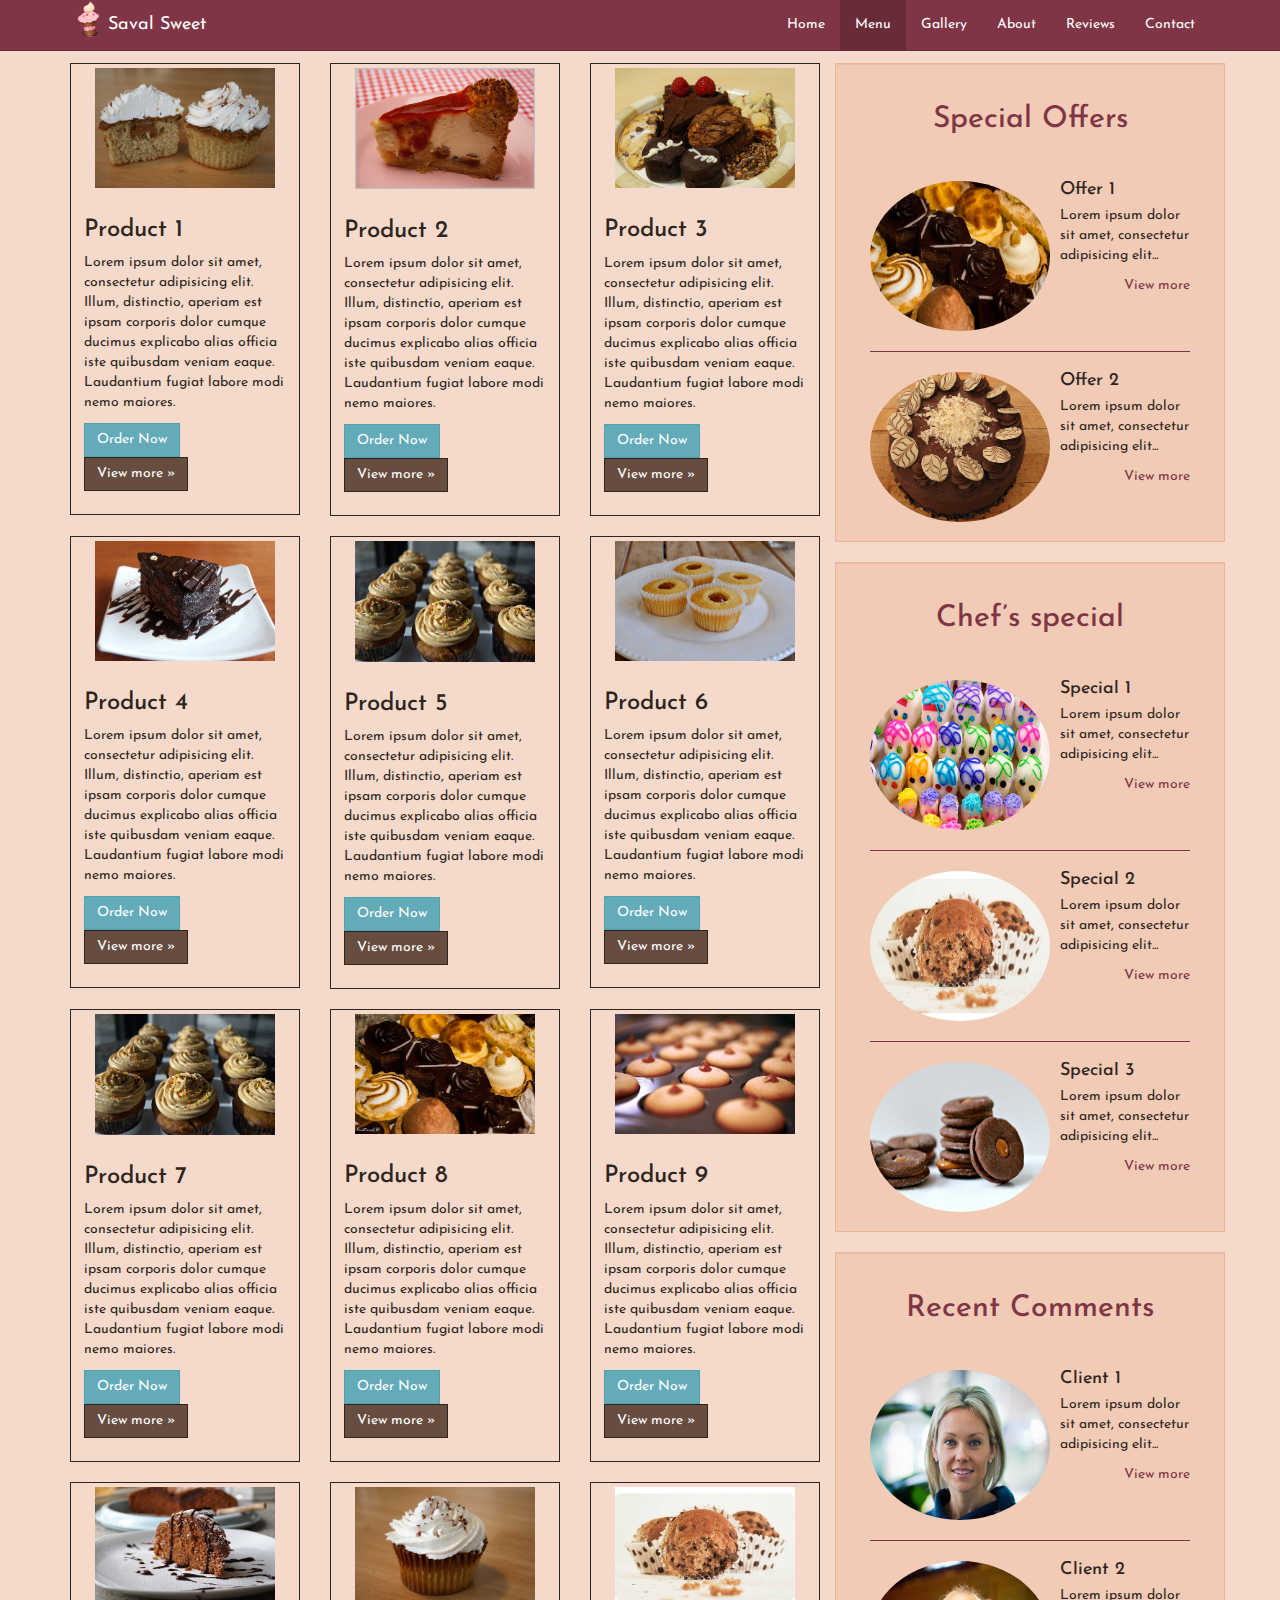
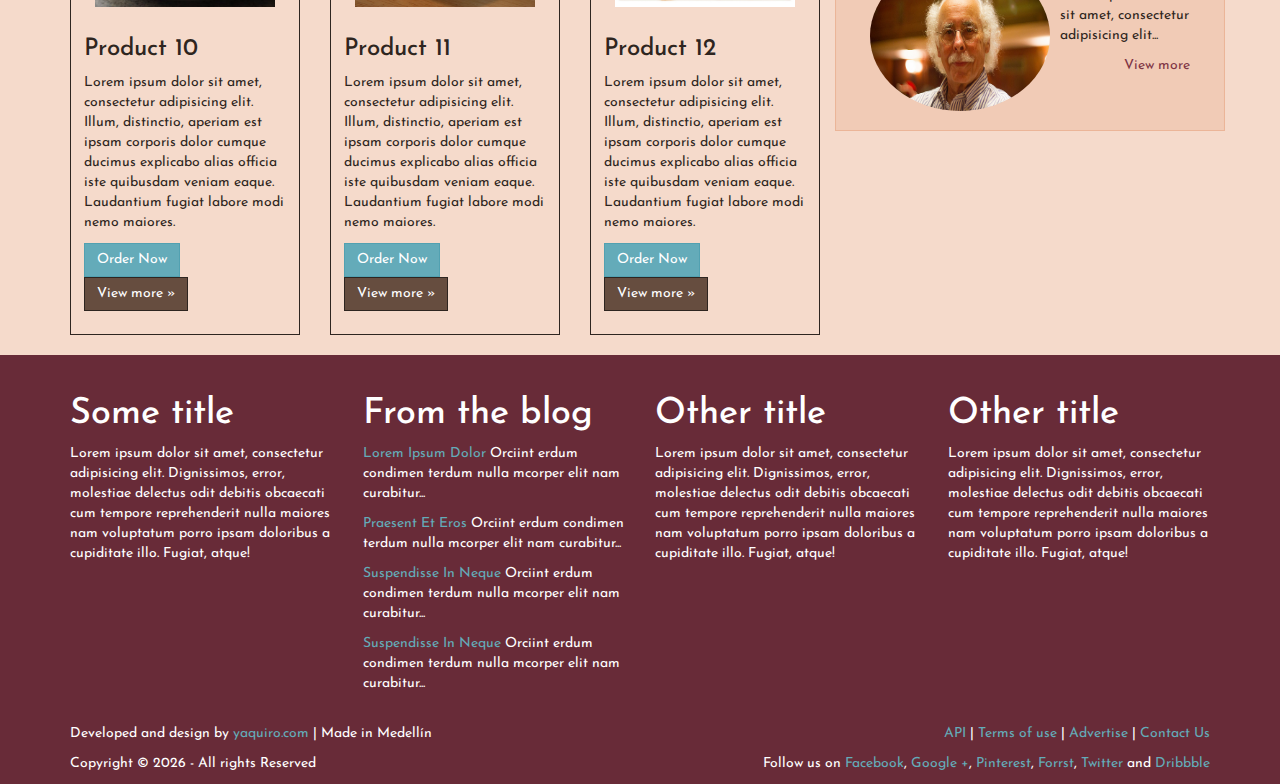
<file: Saval Sweet/menu.html>
<!doctype html>
<html lang="en">
<head>
	<meta charset="UTF-8">
	<meta http-equiv="X-UA-Compatible" content="IE=edge">
	<meta name="viewport" content="width=device-width, initial-scale=1.0">
	<meta name="description" content="html 5 templates with bootstrap | theme cupcofee">
    <meta name="author" content="Yonatan Alexis Quintero Rodriguez | yaquiro.com">
	<link rel="shortcut icon" href="assets/ico/favicon.png">
	<link href="css/cupcofee.css" rel="stylesheet">
	<link href="css/theme.css" rel="stylesheet">
	<title>Saval Sweet</title>
</head>
<body>

	<nav class="navbar navbar-default navbar-fixed-top" role="navigation">
		<div class="container">
			<div class="navbar-header">
				<button type="button" class="navbar-toggle" data-toggle="collapse" data-target=".navbar-collapse">
		            <span class="sr-only">Toggle navigation</span>
		            <span class="icon-bar"></span>
		            <span class="icon-bar"></span>
		            <span class="icon-bar"></span>
		        </button> 
		        <img src="assets/ico/logo.png" class="img-circle img-responsive pull-left"><a href="index.html" class="navbar-brand">Saval Sweet</a>   
			</div>
			<div class="navbar-collapse collapse ">
				<div class="navbar-right">
					
				<ul class="nav navbar-nav">
					<li>
						<a href="index.html">Home</a>
					</li>
					<li class="active">
						<a href="menu.html">Menu</a>
					</li>
					<li>
						<a href="gallery.html">Gallery</a>
					</li>
					<li>
						<a href="about.html">About</a>
					</li>
					<li>
						<a href="reviews.html">Reviews</a>
					</li>
					<li>
						<a href="contact.html">Contact</a>
					</li>
				</ul>
				</div>
			</div>
		</div>
	</nav>

	<section class="container margin-top">	

         <div class="row">

         	<div class="col-md-8">

				<div class="row">
				  <div class=" col-md-4">
				    <div class="thumbnail">
				      <img src="img/pro-19.jpg" alt="Product 1" class="img-responsive  st-rectangle">
				      <div class="caption">
				        <h3>Product 1</h3>				        
				        <p>Lorem ipsum dolor sit amet, consectetur adipisicing elit. Illum, distinctio, aperiam est ipsam corporis dolor cumque ducimus explicabo alias officia iste quibusdam veniam eaque. Laudantium fugiat labore modi nemo maiores.</p>
				        <p><a href="#" class="btn btn-primary" role="button">Order Now</a> <a href="#" class="btn btn-default" role="button">View more &raquo;</a></p>
				      </div>
				    </div>
				  </div>
				  <div class=" col-md-4">
				    <div class="thumbnail">
				      <img src="img/pro-18.jpg" alt="Product 2" class="img-responsive st-rectangle">
				      <div class="caption">
				        <h3>Product 2</h3>				        
				        <p>Lorem ipsum dolor sit amet, consectetur adipisicing elit. Illum, distinctio, aperiam est ipsam corporis dolor cumque ducimus explicabo alias officia iste quibusdam veniam eaque. Laudantium fugiat labore modi nemo maiores.</p>
				        <p><a href="#" class="btn btn-primary" role="button">Order Now</a> <a href="#" class="btn btn-default" role="button">View more &raquo;</a></p>
				      </div>
				    </div>
				  </div>
				  <div class=" col-md-4">
				    <div class="thumbnail">
				      <img src="img/pro-17.jpg" alt="Product 3" class="img-responsive st-rectangle">
				      <div class="caption">
				        <h3>Product 3</h3>				        
				        <p>Lorem ipsum dolor sit amet, consectetur adipisicing elit. Illum, distinctio, aperiam est ipsam corporis dolor cumque ducimus explicabo alias officia iste quibusdam veniam eaque. Laudantium fugiat labore modi nemo maiores.</p>
				        <p><a href="#" class="btn btn-primary" role="button">Order Now</a> <a href="#" class="btn btn-default" role="button">View more &raquo;</a></p>
				      </div>
				    </div>
				  </div>
				</div>

				<div class="row">
				  <div class=" col-md-4">
				    <div class="thumbnail">
				      <img src="img/pro-16.jpg" alt="Product 4" class="img-responsive st-rectangle">
				      <div class="caption">
				        <h3>Product 4</h3>				        
				        <p>Lorem ipsum dolor sit amet, consectetur adipisicing elit. Illum, distinctio, aperiam est ipsam corporis dolor cumque ducimus explicabo alias officia iste quibusdam veniam eaque. Laudantium fugiat labore modi nemo maiores.</p>
				        <p><a href="#" class="btn btn-primary" role="button">Order Now</a> <a href="#" class="btn btn-default" role="button">View more &raquo;</a></p>
				      </div>
				    </div>
				  </div>
				  <div class=" col-md-4">
				    <div class="thumbnail">
				      <img src="img/pro-9.jpg" alt="Product 5" class="img-responsive st-rectangle">
				      <div class="caption">
				        <h3>Product 5</h3>				        
				        <p>Lorem ipsum dolor sit amet, consectetur adipisicing elit. Illum, distinctio, aperiam est ipsam corporis dolor cumque ducimus explicabo alias officia iste quibusdam veniam eaque. Laudantium fugiat labore modi nemo maiores.</p>
				        <p><a href="#" class="btn btn-primary" role="button">Order Now</a> <a href="#" class="btn btn-default" role="button">View more &raquo;</a></p>
				      </div>
				    </div>
				  </div>
				  <div class=" col-md-4">
				    <div class="thumbnail">
				      <img src="img/pro-10.jpg" alt="Product 6" class="img-responsive st-rectangle">
				      <div class="caption">
				        <h3>Product 6</h3>				        
				        <p>Lorem ipsum dolor sit amet, consectetur adipisicing elit. Illum, distinctio, aperiam est ipsam corporis dolor cumque ducimus explicabo alias officia iste quibusdam veniam eaque. Laudantium fugiat labore modi nemo maiores.</p>
				        <p><a href="#" class="btn btn-primary" role="button">Order Now</a> <a href="#" class="btn btn-default" role="button">View more &raquo;</a></p>
				      </div>
				    </div>
				  </div>
				</div>

				<div class="row">
				  <div class=" col-md-4">
				    <div class="thumbnail">
				      <img src="img/pro-9.jpg" alt="Product 7" class="img-responsive st-rectangle">
				      <div class="caption">
				        <h3>Product 7</h3>				        
				        <p>Lorem ipsum dolor sit amet, consectetur adipisicing elit. Illum, distinctio, aperiam est ipsam corporis dolor cumque ducimus explicabo alias officia iste quibusdam veniam eaque. Laudantium fugiat labore modi nemo maiores.</p>
				        <p><a href="#" class="btn btn-primary" role="button">Order Now</a> <a href="#" class="btn btn-default" role="button">View more &raquo;</a></p>
				      </div>
				    </div>
				  </div>
				  <div class=" col-md-4">
				    <div class="thumbnail">
				      <img src="img/pro-8.jpg" alt="Product 8" class="img-responsive st-rectangle">
				      <div class="caption">
				        <h3>Product 8</h3>				        
				        <p>Lorem ipsum dolor sit amet, consectetur adipisicing elit. Illum, distinctio, aperiam est ipsam corporis dolor cumque ducimus explicabo alias officia iste quibusdam veniam eaque. Laudantium fugiat labore modi nemo maiores.</p>
				        <p><a href="#" class="btn btn-primary" role="button">Order Now</a> <a href="#" class="btn btn-default" role="button">View more &raquo;</a></p>
				      </div>
				    </div>
				  </div>
				  <div class=" col-md-4">
				    <div class="thumbnail">
				      <img src="img/pro-2.jpg" alt="Product 9" class="img-responsive st-rectangle">
				      <div class="caption">
				        <h3>Product 9</h3>				        
				        <p>Lorem ipsum dolor sit amet, consectetur adipisicing elit. Illum, distinctio, aperiam est ipsam corporis dolor cumque ducimus explicabo alias officia iste quibusdam veniam eaque. Laudantium fugiat labore modi nemo maiores.</p>
				        <p><a href="#" class="btn btn-primary" role="button">Order Now</a> <a href="#" class="btn btn-default" role="button">View more &raquo;</a></p>
				      </div>
				    </div>
				  </div>
				</div>
				<div class="row">
				  <div class=" col-md-4">
				    <div class="thumbnail">
				      <img src="img/pro-13.jpg" alt="Product 10" class="img-responsive st-rectangle">
				      <div class="caption">
				        <h3>Product 10</h3>				        
				        <p>Lorem ipsum dolor sit amet, consectetur adipisicing elit. Illum, distinctio, aperiam est ipsam corporis dolor cumque ducimus explicabo alias officia iste quibusdam veniam eaque. Laudantium fugiat labore modi nemo maiores.</p>
				        <p><a href="#" class="btn btn-primary" role="button">Order Now</a> <a href="#" class="btn btn-default" role="button">View more &raquo;</a></p>
				      </div>
				    </div>
				  </div>
				  <div class=" col-md-4">
				    <div class="thumbnail">
				      <img src="img/pro-12.jpg" alt="Product 11" class="img-responsive st-rectangle">
				      <div class="caption">
				        <h3>Product 11</h3>				        
				        <p>Lorem ipsum dolor sit amet, consectetur adipisicing elit. Illum, distinctio, aperiam est ipsam corporis dolor cumque ducimus explicabo alias officia iste quibusdam veniam eaque. Laudantium fugiat labore modi nemo maiores.</p>
				        <p><a href="#" class="btn btn-primary" role="button">Order Now</a> <a href="#" class="btn btn-default" role="button">View more &raquo;</a></p>
				      </div>
				    </div>
				  </div>
				  <div class=" col-md-4">
				    <div class="thumbnail">
				      <img src="img/pro-4.jpg" alt="Product 12" class="img-responsive st-rectangle">
				      <div class="caption">
				        <h3>Product 12</h3>				        
				        <p>Lorem ipsum dolor sit amet, consectetur adipisicing elit. Illum, distinctio, aperiam est ipsam corporis dolor cumque ducimus explicabo alias officia iste quibusdam veniam eaque. Laudantium fugiat labore modi nemo maiores.</p>
				        <p><a href="#" class="btn btn-primary" role="button">Order Now</a> <a href="#" class="btn btn-default" role="button">View more &raquo;</a></p>
				      </div>
				    </div>
				  </div>
				</div>	

         	</div>

         	<div class="col-md-4">
	            <div class="row well">
	            	<div class="col-md-12">		         		
		         		<h2 class="text-center"><a href="#">Special Offers</a></h2><br>
		         		<div class="media">
							  <a class="pull-left" href="#">
							    <img class="media-object img-circle img-responsive st-rectangle" src="img/pro-8.jpg" alt="Offer 1">
							  </a>
							  <div class="media-body">
							    <h4 class="media-heading">Offer 1</h4>
							    <p>Lorem ipsum dolor sit amet, consectetur adipisicing elit...</p>
							   <a href="#" class="pull-right">View more</a>
							  </div>
						</div>
						<hr>
		         		<div class="media">
							  <a class="pull-left" href="#">
							    <img class="media-object img-circle img-responsive st-rectangle" src="img/pro-7.jpg" alt="Offer 2">
							  </a>
							  <div class="media-body">
							    <h4 class="media-heading">Offer 2</h4>
							    <p>Lorem ipsum dolor sit amet, consectetur adipisicing elit...</p>
							   <a href="#" class="pull-right">View more</a>
							  </div>
						</div>

			        </div>
			   </div>
         	</div>     

         	<div class="col-md-4">
	            <div class="row well">
	            	<div class="col-md-12">		         		
		         		<h2 class="text-center"><a href="#">Chef’s special</a></h2><br>
		         		<div class="media">
							  <a class="pull-left" href="#">
							    <img class="media-object img-circle img-responsive st-rectangle" src="img/pro-5.jpg" alt="special 1">
							  </a>
							  <div class="media-body">
							    <h4 class="media-heading">Special 1</h4>
							    <p>Lorem ipsum dolor sit amet, consectetur adipisicing elit...</p>
							   <a href="#"class="pull-right">View more</a>
							  </div>
						</div>
						<hr>
		         		<div class="media">
							  <a class="pull-left" href="#">
							    <img class="media-object img-circle img-responsive st-rectangle" src="img/pro-4.jpg" alt="special 2">
							  </a>
							  <div class="media-body">
							    <h4 class="media-heading">Special 2</h4>
							    <p>Lorem ipsum dolor sit amet, consectetur adipisicing elit...</p>
							   <a href="#"class="pull-right">View more</a>
							  </div>
						</div>
						<hr>
		         		<div class="media">
							  <a class="pull-left" href="#">
							    <img class="media-object img-circle img-responsive st-rectangle" src="img/pro-3.jpg" alt="special 3">
							  </a>
							  <div class="media-body">
							    <h4 class="media-heading">Special 3</h4>
							    <p>Lorem ipsum dolor sit amet, consectetur adipisicing elit...</p>
							   <a href="#"class="pull-right">View more</a>
							  </div>
						</div>	
			        </div>
			   </div>
         	</div>   
         	<div class="col-md-4">
	            <div class="row well">
	            	<div class="col-md-12">		         		
		         		<h2 class="text-center"><a href="#">Recent Comments</a></h2><br>
		         		<div class="media">
							  <a class="pull-left" href="#">
							    <img class="media-object img-circle img-responsive st-rectangle" src="img/face-1.jpg" alt="Client 1">
							  </a>
							  <div class="media-body">
							    <h4 class="media-heading">Client 1</h4>
							    <p>Lorem ipsum dolor sit amet, consectetur adipisicing elit...</p>
							   <a href="#"class="pull-right">View more</a>
							  </div>
						</div>
						<hr>
		         		<div class="media">
							  <a class="pull-left" href="#">
							    <img class="media-object img-circle img-responsive st-rectangle" src="img/face-2.jpg" alt="Client 2">
							  </a>
							  <div class="media-body">
							    <h4 class="media-heading">Client 2</h4>
							    <p>Lorem ipsum dolor sit amet, consectetur adipisicing elit...</p>
							   <a href="#"class="pull-right">View more</a>
							  </div>
						</div>			
			        </div>
			   </div>
         	</div>            	



         </div>	   
	</section>

	<footer>

      <section class = "container">
      	<br>
		<div class="row">
			<div class="col-md-3">
				<h1>Some title</h1>
				<p>Lorem ipsum dolor sit amet, consectetur adipisicing elit. Dignissimos, error, molestiae delectus odit debitis obcaecati cum tempore reprehenderit nulla maiores nam voluptatum porro ipsam doloribus a cupiditate illo. Fugiat, atque!</p>
			</div>
			<div class="col-md-3">
				<h1>From the blog</h1>
							
				    <p><a href="#">Lorem Ipsum Dolor</a>
				    Orciint erdum condimen terdum nulla mcorper elit nam curabitur...</p>
				    <p><a href="#">Praesent Et Eros</a>
				    Orciint erdum condimen terdum nulla mcorper elit nam curabitur...</p>
				    <p><a href="#">Suspendisse In Neque</a>
				    Orciint erdum condimen terdum nulla mcorper elit nam curabitur...</p>
				    <p><a href="#">Suspendisse In Neque</a>
				    Orciint erdum condimen terdum nulla mcorper elit nam curabitur...</p>
				
			</div>
			<div class="col-md-3">
				<h1>Other title</h1>
				<p>Lorem ipsum dolor sit amet, consectetur adipisicing elit. Dignissimos, error, molestiae delectus odit debitis obcaecati cum tempore reprehenderit nulla maiores nam voluptatum porro ipsam doloribus a cupiditate illo. Fugiat, atque!</p>
			</div>
			<div class="col-md-3">
				<h1>Other title</h1>
				<p>Lorem ipsum dolor sit amet, consectetur adipisicing elit. Dignissimos, error, molestiae delectus odit debitis obcaecati cum tempore reprehenderit nulla maiores nam voluptatum porro ipsam doloribus a cupiditate illo. Fugiat, atque!</p>
			</div>			
		</div>
		<br>
        <div class="row">
        			<div class="col-md-6">
                      <p>Developed and design  by <a href="#">yaquiro.com</a> | Made in Medellín</p>
        			</div>
        			<div class="col-md-6 "> 
	        			<p class="pull-right">
	        				<a href="#">API</a> |
	        				<a href="#">Terms of use</a> |
	        				<a href="#">Advertise</a> |
	        				<a href="#">Contact Us</a>
	        			</p>
        			</div>
        </div>
        <div class="row">
        			<div class="col-md-6">
                       <p>Copyright © <span id="year"></span> - All rights Reserved</p>
        			</div>
        			<div class="col-md-6">
        				<p class="pull-right">Follow us on 
        					<a href="#">Facebook</a>,
        					<a href="#">Google +</a>,
        					<a href="#">Pinterest</a>,
        					<a href="#">Forrst</a>,
        					<a href="#">Twitter</a> and
        					<a href="#"> Dribbble</a></p>
        			</div>
        </div>		

      </section>  

	</footer>	
 <script src="https://code.jquery.com/jquery-1.10.2.min.js"></script>	
 <script type="text/javascript" src="js/cupcofee.js"></script>
 <script type="text/javascript" src="js/theme.js"></script>
 
</body>
</html>
</file>
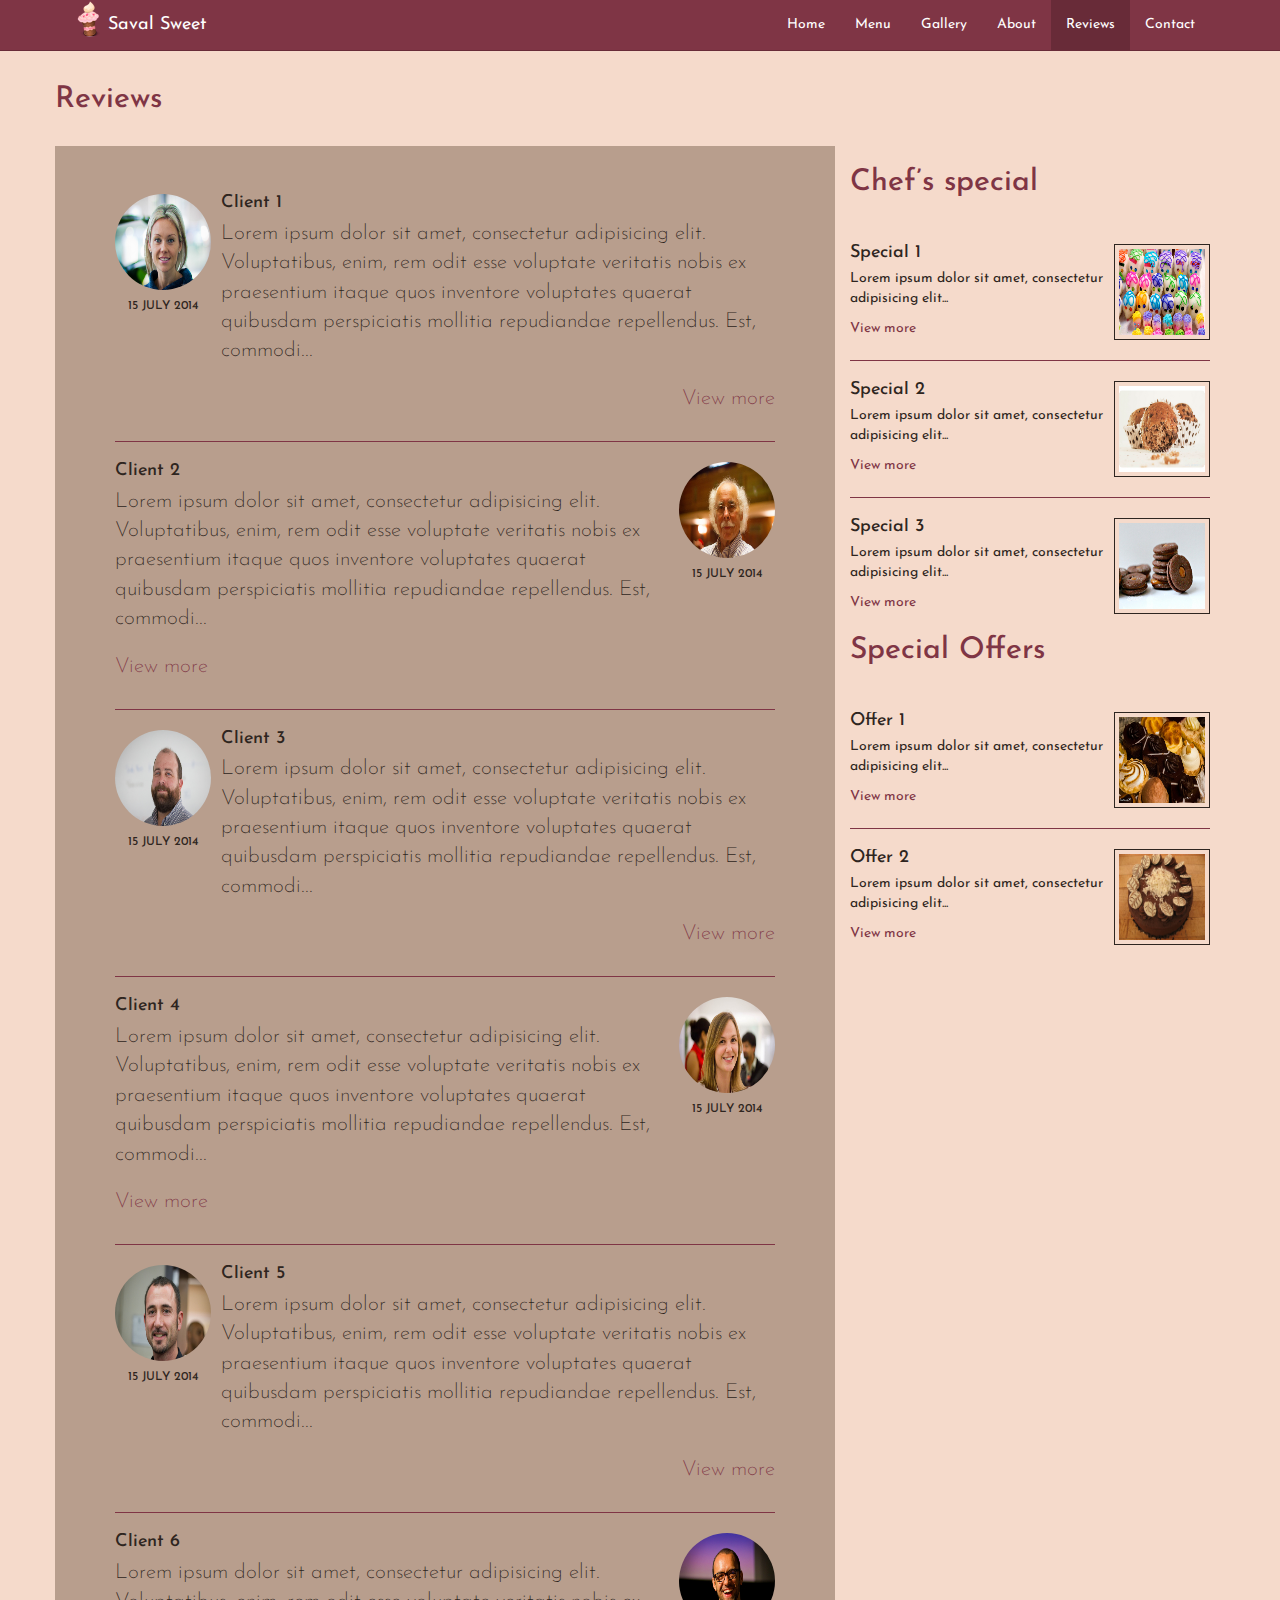
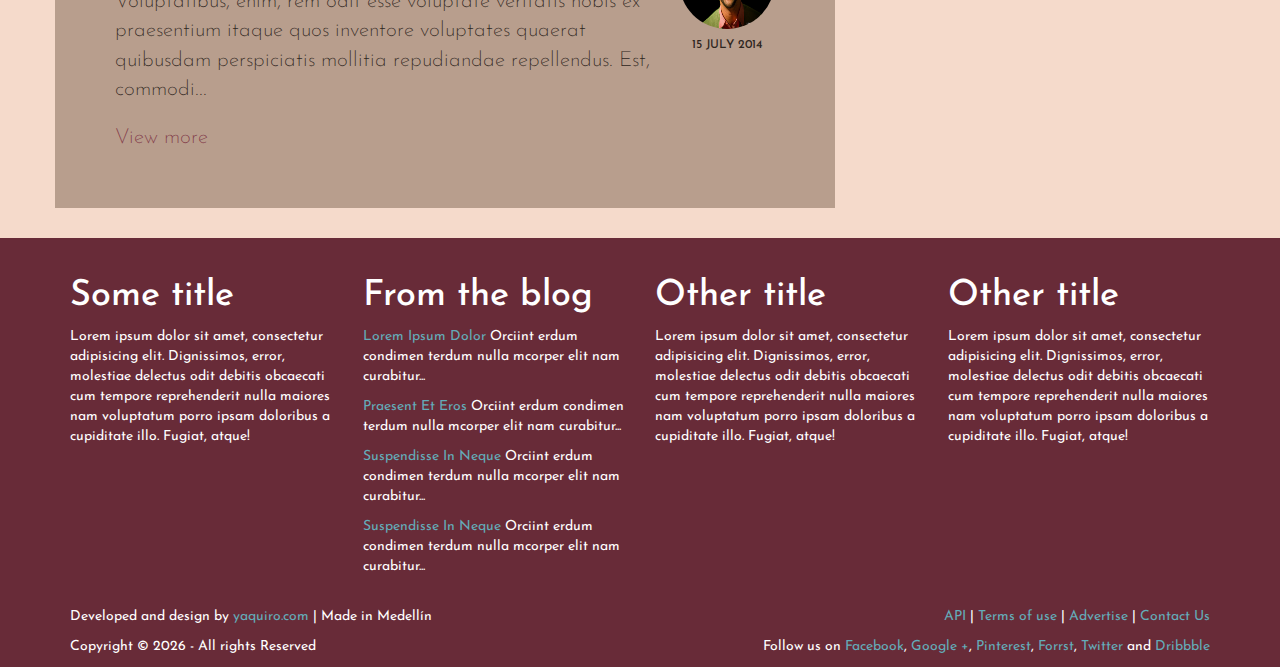
<file: Saval Sweet/reviews.html>
<!doctype html>
<html lang="en">
<head>
	<meta charset="UTF-8">
	<meta http-equiv="X-UA-Compatible" content="IE=edge">
	<meta name="viewport" content="width=device-width, initial-scale=1.0">
	<meta name="description" content="html 5 templates with bootstrap | theme cupcofee">
    <meta name="author" content="Yonatan Alexis Quintero Rodriguez | yaquiro.com">
	<link rel="shortcut icon" href="assets/ico/favicon.png">
	<link href="css/cupcofee.css" rel="stylesheet">
	<link href="css/theme.css" rel="stylesheet">
	<title>Saval Sweet</title>
</head>
<body>

	<nav class="navbar navbar-default navbar-fixed-top" role="navigation">
		<div class="container">
			<div class="navbar-header">
				<button type="button" class="navbar-toggle" data-toggle="collapse" data-target=".navbar-collapse">
		            <span class="sr-only">Toggle navigation</span>
		            <span class="icon-bar"></span>
		            <span class="icon-bar"></span>
		            <span class="icon-bar"></span>
		        </button> 
		        <img src="assets/ico/logo.png" class="img-circle img-responsive pull-left"><a href="index.html" class="navbar-brand">Saval Sweet</a>   
			</div>
			<div class="navbar-collapse collapse ">
				<div class="navbar-right">
					
				<ul class="nav navbar-nav">
					<li >
						<a href="index.html">Home</a>
					</li>
					<li>
						<a href="menu.html">Menu</a>
					</li>
					<li>
						<a href="gallery.html">Gallery</a>
					</li>
					<li >
						<a href="about.html">About</a>
					</li>
					<li class="active">
						<a href="reviews.html">Reviews</a>
					</li>
					<li>
						<a href="contact.html">Contact</a>
					</li>
				</ul>
				</div>
			</div>
		</div>
	</nav>   

	<section class="container margin-top">		   

          <div class="row ">
          	<h2 ><a href="#">Reviews</a></h2><br>
          	<div class="col-md-8 jumbotron ">
          		
		         		<div class="media">		         		
		         			
		         			<div class="pull-left">		         				
							  <a  href="#">
							    <img class="media-object  img-responsive img-circle st-ico-96" src="img/face-1.jpg" alt="Client 1">
							  </a>
							  <h6 class="text-center">15 JULY 2014</h6>
		         			</div>	

							  <div class="media-body">
							    <h4 class="media-heading">Client 1</h4>
							     
							    	<p>Lorem ipsum dolor sit amet, consectetur adipisicing elit. Voluptatibus, enim, rem odit esse voluptate veritatis nobis ex praesentium itaque quos inventore voluptates quaerat quibusdam perspiciatis mollitia repudiandae repellendus. Est, commodi...</p>

							   <a href="#"class="pull-right">View more</a>
							  </div>
							 
						</div>
						<hr>						
		         		<div class="media">		         			
		         			<div class="pull-right">		         				
							  <a  href="#">
							    <img class="media-object  img-responsive img-circle st-ico-96" src="img/face-2.jpg" alt="Client 2">
							  </a>
							  <h6 class="text-center">15 JULY 2014</h6>
		         			</div>	

							  <div class="media-body">
							    <h4 class="media-heading">Client 2</h4>
							     
							    	<p>Lorem ipsum dolor sit amet, consectetur adipisicing elit. Voluptatibus, enim, rem odit esse voluptate veritatis nobis ex praesentium itaque quos inventore voluptates quaerat quibusdam perspiciatis mollitia repudiandae repellendus. Est, commodi...</p>

							   <a href="#"class="pull-left">View more</a>
							  </div>							 
						</div>
						<hr>
		         		<div class="media">		         		
		         			
		         			<div class="pull-left">		         				
							  <a  href="#">
							    <img class="media-object  img-responsive img-circle st-ico-96" src="img/face-3.jpg" alt="Client 3">
							  </a>
							  <h6 class="text-center">15 JULY 2014</h6>
		         			</div>	

							  <div class="media-body">
							    <h4 class="media-heading">Client 3</h4>
							     
							    	<p>Lorem ipsum dolor sit amet, consectetur adipisicing elit. Voluptatibus, enim, rem odit esse voluptate veritatis nobis ex praesentium itaque quos inventore voluptates quaerat quibusdam perspiciatis mollitia repudiandae repellendus. Est, commodi...</p>

							   <a href="#"class="pull-right">View more</a>
							  </div>
							 
						</div>
						<hr>						
		         		<div class="media">		         			
		         			<div class="pull-right">		         				
							  <a  href="#">
							    <img class="media-object  img-responsive img-circle st-ico-96" src="img/face-4.jpg" alt="Client 4">
							  </a>
							  <h6 class="text-center">15 JULY 2014</h6>
		         			</div>	

							  <div class="media-body">
							    <h4 class="media-heading">Client 4</h4>
							     
							    	<p>Lorem ipsum dolor sit amet, consectetur adipisicing elit. Voluptatibus, enim, rem odit esse voluptate veritatis nobis ex praesentium itaque quos inventore voluptates quaerat quibusdam perspiciatis mollitia repudiandae repellendus. Est, commodi...</p>

							   <a href="#"class="pull-left">View more</a>
							  </div>							 
						</div>
                        <hr>
		         		<div class="media">		         		
		         			
		         			<div class="pull-left">		         				
							  <a  href="#">
							    <img class="media-object  img-responsive img-circle st-ico-96" src="img/face-5.jpg" alt="Client 5">
							  </a>
							  <h6 class="text-center">15 JULY 2014</h6>
		         			</div>	

							  <div class="media-body">
							    <h4 class="media-heading">Client 5</h4>
							     
							    	<p>Lorem ipsum dolor sit amet, consectetur adipisicing elit. Voluptatibus, enim, rem odit esse voluptate veritatis nobis ex praesentium itaque quos inventore voluptates quaerat quibusdam perspiciatis mollitia repudiandae repellendus. Est, commodi...</p>

							   <a href="#"class="pull-right">View more</a>
							  </div>
							 
						</div>
						<hr>						
		         		<div class="media">		         			
		         			<div class="pull-right">		         				
							  <a  href="#">
							    <img class="media-object  img-responsive img-circle st-ico-96" src="img/face-6.jpg" alt="Client 6">
							  </a>
							  <h6 class="text-center">15 JULY 2014</h6>
		         			</div>	

							  <div class="media-body">
							    <h4 class="media-heading">Client 6</h4>
							     
							    	<p>Lorem ipsum dolor sit amet, consectetur adipisicing elit. Voluptatibus, enim, rem odit esse voluptate veritatis nobis ex praesentium itaque quos inventore voluptates quaerat quibusdam perspiciatis mollitia repudiandae repellendus. Est, commodi...</p>

							   <a href="#"class="pull-left">View more</a>
							  </div>							 
						</div>

          	</div>
   	        <div class="col-md-4">
	            <div class="row ">
	            	<div class="col-md-12">		         		
		         		<h2 ><a href="#">Chef’s special</a></h2><br>
		         		<div class="media">
							  <a class="pull-right" href="#">
							    <img class="media-object img-thumbnail img-responsive st-ico-96" src="img/pro-5.jpg" alt="special 1">
							  </a>
							  <div class="media-body">
							    <h4 class="media-heading">Special 1</h4>
							    <p>Lorem ipsum dolor sit amet, consectetur adipisicing elit...</p>
							   <a href="#"class="pull-left">View more</a>
							  </div>
						</div>
						<hr>
		         		<div class="media">
							  <a class="pull-right" href="#">
							    <img class="media-object img-thumbnail img-responsive st-ico-96" src="img/pro-4.jpg" alt="special 2">
							  </a>
							  <div class="media-body">
							    <h4 class="media-heading">Special 2</h4>
							    <p>Lorem ipsum dolor sit amet, consectetur adipisicing elit...</p>
							   <a href="#"class="pull-left">View more</a>
							  </div>
						</div>
						<hr>
		         		<div class="media">
							  <a class="pull-right" href="#">
							    <img class="media-object img-thumbnail img-responsive st-ico-96" src="img/pro-3.jpg" alt="special 3">
							  </a>
							  <div class="media-body">
							    <h4 class="media-heading">Special 3</h4>
							    <p>Lorem ipsum dolor sit amet, consectetur adipisicing elit...</p>
							   <a href="#"class="pull-left">View more</a>
							  </div>
						</div>	
			        </div>
			   </div>
         	</div>  
            <div class="col-md-4">
	            <div class="row ">
	            	<div class="col-md-12">		         		
		         		<h2 ><a href="#">Special Offers</a></h2><br>
		         		<div class="media">
							  <a class="pull-right" href="#">
							    <img class="media-object img-thumbnail img-responsive st-ico-96" src="img/pro-8.jpg" alt="Offer 1">
							  </a>
							  <div class="media-body">
							    <h4 class="media-heading">Offer 1</h4>
							    <p>Lorem ipsum dolor sit amet, consectetur adipisicing elit...</p>
							   <a href="#" class="pull-left">View more</a>
							  </div>
						</div>
						<hr>
		         		<div class="media">
							  <a class="pull-right" href="#">
							    <img class="media-object img-thumbnail img-responsive st-ico-96" src="img/pro-7.jpg" alt="Offer 2">
							  </a>
							  <div class="media-body">
							    <h4 class="media-heading">Offer 2</h4>
							    <p>Lorem ipsum dolor sit amet, consectetur adipisicing elit...</p>
							   <a href="#" class="pull-left">View more</a>
							  </div>
						</div>

			        </div>
			   </div>
         	</div> 

          </div>
			


	</section>

	<footer>

      <section class = "container">
      	<br>
		<div class="row">
			<div class="col-md-3">
				<h1>Some title</h1>
				<p>Lorem ipsum dolor sit amet, consectetur adipisicing elit. Dignissimos, error, molestiae delectus odit debitis obcaecati cum tempore reprehenderit nulla maiores nam voluptatum porro ipsam doloribus a cupiditate illo. Fugiat, atque!</p>
			</div>
			<div class="col-md-3">
				<h1>From the blog</h1>
							
				    <p><a href="#">Lorem Ipsum Dolor</a>
				    Orciint erdum condimen terdum nulla mcorper elit nam curabitur...</p>
				    <p><a href="#">Praesent Et Eros</a>
				    Orciint erdum condimen terdum nulla mcorper elit nam curabitur...</p>
				    <p><a href="#">Suspendisse In Neque</a>
				    Orciint erdum condimen terdum nulla mcorper elit nam curabitur...</p>
				    <p><a href="#">Suspendisse In Neque</a>
				    Orciint erdum condimen terdum nulla mcorper elit nam curabitur...</p>
				
			</div>
			<div class="col-md-3">
				<h1>Other title</h1>
				<p>Lorem ipsum dolor sit amet, consectetur adipisicing elit. Dignissimos, error, molestiae delectus odit debitis obcaecati cum tempore reprehenderit nulla maiores nam voluptatum porro ipsam doloribus a cupiditate illo. Fugiat, atque!</p>
			</div>
			<div class="col-md-3">
				<h1>Other title</h1>
				<p>Lorem ipsum dolor sit amet, consectetur adipisicing elit. Dignissimos, error, molestiae delectus odit debitis obcaecati cum tempore reprehenderit nulla maiores nam voluptatum porro ipsam doloribus a cupiditate illo. Fugiat, atque!</p>
			</div>			
		</div>
		<br>
        <div class="row">
        			<div class="col-md-6">
                      <p>Developed and design  by <a href="#">yaquiro.com</a> | Made in Medellín</p>
        			</div>
        			<div class="col-md-6 "> 
	        			<p class="pull-right">
	        				<a href="#">API</a> |
	        				<a href="#">Terms of use</a> |
	        				<a href="#">Advertise</a> |
	        				<a href="#">Contact Us</a>
	        			</p>
        			</div>
        </div>
        <div class="row">
        			<div class="col-md-6">
                       <p>Copyright © <span id="year"></span> - All rights Reserved</p>
        			</div>
        			<div class="col-md-6">
        				<p class="pull-right">Follow us on 
        					<a href="#">Facebook</a>,
        					<a href="#">Google +</a>,
        					<a href="#">Pinterest</a>,
        					<a href="#">Forrst</a>,
        					<a href="#">Twitter</a> and
        					<a href="#"> Dribbble</a></p>
        			</div>
        </div>		

      </section>  

	</footer>	
 <script src="https://code.jquery.com/jquery-1.10.2.min.js"></script>	
 <script type="text/javascript" src="js/cupcofee.js"></script>
 <script type="text/javascript" src="js/theme.js"></script>
 
</body>
</html>
</file>
<file: Saval Sweet/css/theme.css>
@import url('standard-size.css');
img{

	margin: auto;
}

iframe{
	width:100%;
	height: 210px;
}

footer{

    background-color: #682B38;     
    color: #fff; 
    font-size: 14px;
    line-height: 1.42857;    
}
footer a{
	color:#64ABB9;
}
footer a:hover{
	color:#64ABB9;
}

.margin-top{
	margin-top: 4.5em; 
}

.dropcap{
	-moz-border-radius   : 500px;
	-moz-box-sizing      : border-box;
	-ms-border-radius    : 500px;
	-ms-box-sizing       : border-box;
	-o-border-radius     : 500px;
	-o-box-sizing        : border-box;
	-webkit-border-radius: 500px;
	-webkit-box-sizing   : border-box;
	border-radius        : 500px;
	box-sizing           : border-box;
	float                : left;
	height               : 88px;
	margin-right         : 24px;
	margin-top           : 4px;
	position             : relative;
	text-align           : center;
	width                : 88px;
	background-color     : #BCBCBC;
	border               : 8px solid #fff;
}
.dropcap-default {
	background-color: #664D3F;
	border      : 8px solid #B89E8D;
}
.dropcap-primary {
	background-color: #4C99A8;
	border      : 8px solid #64ABB9;
}
.dropcap-success {
	background-color: #80C28D;
	border      : 8px solid #D6E9C6;
}
.dropcap-info {
	background-color: #63B3B0;
	border      : 8px solid #84C1BE;
}
.dropcap-warning {
	background-color: #F7D343;
	border      : 8px solid #F9DC6A;
}
.dropcap-danger {
	background-color: #622935;
	border      : 8px solid #7F3545;
}

.dropcap span {
color         : #fff;
font-family   : 'Alfa Slab One', cursive;
font-size     : 30px;
line-height   : 66px;
vertical-align: middle;
}
</file>
<file: Saval Sweet/css/cupcofee.css>
@import url(http://fonts.googleapis.com/css?family=Josefin+Sans:400,700,700italic,400italic);
/*! normalize.css v2.1.3 | MIT License | git.io/normalize */
article,
aside,
details,
figcaption,
figure,
footer,
header,
hgroup,
main,
nav,
section,
summary {
  display: block;
}
audio,
canvas,
video {
  display: inline-block;
}
audio:not([controls]) {
  display: none;
  height: 0;
}
[hidden],
template {
  display: none;
}
html {
  font-family: sans-serif;
  -ms-text-size-adjust: 100%;
  -webkit-text-size-adjust: 100%;
}
body {
  margin: 0;
}
a {
  background: transparent;
}
a:focus {
  outline: thin dotted;
}
a:active,
a:hover {
  outline: 0;
}
h1 {
  font-size: 2em;
  margin: 0.67em 0;
}
abbr[title] {
  border-bottom: 1px dotted;
}
b,
strong {
  font-weight: bold;
}
dfn {
  font-style: italic;
}
hr {
  -moz-box-sizing: content-box;
  box-sizing: content-box;
  height: 0;
}
mark {
  background: #ff0;
  color: #000;
}
code,
kbd,
pre,
samp {
  font-family: monospace, serif;
  font-size: 1em;
}
pre {
  white-space: pre-wrap;
}
q {
  quotes: "\201C" "\201D" "\2018" "\2019";
}
small {
  font-size: 80%;
}
sub,
sup {
  font-size: 75%;
  line-height: 0;
  position: relative;
  vertical-align: baseline;
}
sup {
  top: -0.5em;
}
sub {
  bottom: -0.25em;
}
img {
  border: 0;
}
svg:not(:root) {
  overflow: hidden;
}
figure {
  margin: 0;
}
fieldset {
  border: 1px solid #c0c0c0;
  margin: 0 2px;
  padding: 0.35em 0.625em 0.75em;
}
legend {
  border: 0;
  padding: 0;
}
button,
input,
select,
textarea {
  font-family: inherit;
  font-size: 100%;
  margin: 0;
}
button,
input {
  line-height: normal;
}
button,
select {
  text-transform: none;
}
button,
html input[type="button"],
input[type="reset"],
input[type="submit"] {
  -webkit-appearance: button;
  cursor: pointer;
}
button[disabled],
html input[disabled] {
  cursor: default;
}
input[type="checkbox"],
input[type="radio"] {
  box-sizing: border-box;
  padding: 0;
}
input[type="search"] {
  -webkit-appearance: textfield;
  -moz-box-sizing: content-box;
  -webkit-box-sizing: content-box;
  box-sizing: content-box;
}
input[type="search"]::-webkit-search-cancel-button,
input[type="search"]::-webkit-search-decoration {
  -webkit-appearance: none;
}
button::-moz-focus-inner,
input::-moz-focus-inner {
  border: 0;
  padding: 0;
}
textarea {
  overflow: auto;
  vertical-align: top;
}
table {
  border-collapse: collapse;
  border-spacing: 0;
}
@media print {
  * {
    text-shadow: none !important;
    color: #000 !important;
    background: transparent !important;
    box-shadow: none !important;
  }
  a,
  a:visited {
    text-decoration: underline;
  }
  a[href]:after {
    content: " (" attr(href) ")";
  }
  abbr[title]:after {
    content: " (" attr(title) ")";
  }
  a[href^="javascript:"]:after,
  a[href^="#"]:after {
    content: "";
  }
  pre,
  blockquote {
    border: 1px solid #999;
    page-break-inside: avoid;
  }
  thead {
    display: table-header-group;
  }
  tr,
  img {
    page-break-inside: avoid;
  }
  img {
    max-width: 100% !important;
  }
  @page {
    margin: 2cm .5cm;
  }
  p,
  h2,
  h3 {
    orphans: 3;
    widows: 3;
  }
  h2,
  h3 {
    page-break-after: avoid;
  }
  select {
    background: #fff !important;
  }
  .navbar {
    display: none;
  }
  .table td,
  .table th {
    background-color: #fff !important;
  }
  .btn > .caret,
  .dropup > .btn > .caret {
    border-top-color: #000 !important;
  }
  .label {
    border: 1px solid #000;
  }
  .table {
    border-collapse: collapse !important;
  }
  .table-bordered th,
  .table-bordered td {
    border: 1px solid #ddd !important;
  }
}
*,
*:before,
*:after {
  -webkit-box-sizing: border-box;
  -moz-box-sizing: border-box;
  box-sizing: border-box;
}
html {
  font-size: 62.5%;
  -webkit-tap-highlight-color: rgba(0, 0, 0, 0);
}
body {
  font-family: 'Josefin Sans', sans-serif;
  font-size: 14px;
  line-height: 1.428571429;
  color: #2e2520;
  background-color: #f5dacb;
}
input,
button,
select,
textarea {
  font-family: inherit;
  font-size: inherit;
  line-height: inherit;
}
a {
  color: #7f3545;
  text-decoration: none;
}
a:hover,
a:focus {
  color: #491e28;
  text-decoration: underline;
}
a:focus {
  outline: thin dotted;
  outline: 5px auto -webkit-focus-ring-color;
  outline-offset: -2px;
}
img {
  vertical-align: middle;
}
.img-responsive {
  display: block;
  max-width: 100%;
  height: auto;
}
.img-rounded {
  border-radius: 0px;
}
.img-thumbnail {
  padding: 4px;
  line-height: 1.428571429;
  background-color: #f5dacb;
  border: 1px solid #2e2520;
  border-radius: 0px;
  -webkit-transition: all 0.2s ease-in-out;
  transition: all 0.2s ease-in-out;
  display: inline-block;
  max-width: 100%;
  height: auto;
}
.img-circle {
  border-radius: 50%;
}
hr {
  margin-top: 20px;
  margin-bottom: 20px;
  border: 0;
  border-top: 1px solid #7f3545;
}
.sr-only {
  position: absolute;
  width: 1px;
  height: 1px;
  margin: -1px;
  padding: 0;
  overflow: hidden;
  clip: rect(0, 0, 0, 0);
  border: 0;
}
h1,
h2,
h3,
h4,
h5,
h6,
.h1,
.h2,
.h3,
.h4,
.h5,
.h6 {
  font-family: 'Josefin Sans', sans-serif;
  font-weight: 500;
  line-height: 1.1;
  color: inherit;
}
h1 small,
h2 small,
h3 small,
h4 small,
h5 small,
h6 small,
.h1 small,
.h2 small,
.h3 small,
.h4 small,
.h5 small,
.h6 small,
h1 .small,
h2 .small,
h3 .small,
h4 .small,
h5 .small,
h6 .small,
.h1 .small,
.h2 .small,
.h3 .small,
.h4 .small,
.h5 .small,
.h6 .small {
  font-weight: normal;
  line-height: 1;
  color: #999999;
}
h1,
h2,
h3 {
  margin-top: 20px;
  margin-bottom: 10px;
}
h1 small,
h2 small,
h3 small,
h1 .small,
h2 .small,
h3 .small {
  font-size: 65%;
}
h4,
h5,
h6 {
  margin-top: 10px;
  margin-bottom: 10px;
}
h4 small,
h5 small,
h6 small,
h4 .small,
h5 .small,
h6 .small {
  font-size: 75%;
}
h1,
.h1 {
  font-size: 36px;
}
h2,
.h2 {
  font-size: 30px;
}
h3,
.h3 {
  font-size: 24px;
}
h4,
.h4 {
  font-size: 18px;
}
h5,
.h5 {
  font-size: 14px;
}
h6,
.h6 {
  font-size: 12px;
}
p {
  margin: 0 0 10px;
}
.lead {
  margin-bottom: 20px;
  font-size: 16px;
  font-weight: 200;
  line-height: 1.4;
}
@media (min-width: 768px) {
  .lead {
    font-size: 21px;
  }
}
small,
.small {
  font-size: 85%;
}
cite {
  font-style: normal;
}
.text-muted {
  color: #999999;
}
.text-primary {
  color: #64abb9;
}
.text-primary:hover {
  color: #4993a1;
}
.text-warning {
  color: #8a6d3b;
}
.text-warning:hover {
  color: #66512c;
}
.text-danger {
  color: #a94442;
}
.text-danger:hover {
  color: #843534;
}
.text-success {
  color: #3c763d;
}
.text-success:hover {
  color: #2b542c;
}
.text-info {
  color: #31708f;
}
.text-info:hover {
  color: #245269;
}
.text-left {
  text-align: left;
}
.text-right {
  text-align: right;
}
.text-center {
  text-align: center;
}
.page-header {
  padding-bottom: 9px;
  margin: 40px 0 20px;
  border-bottom: 1px solid #eeeeee;
}
ul,
ol {
  margin-top: 0;
  margin-bottom: 10px;
}
ul ul,
ol ul,
ul ol,
ol ol {
  margin-bottom: 0;
}
.list-unstyled {
  padding-left: 0;
  list-style: none;
}
.list-inline {
  padding-left: 0;
  list-style: none;
}
.list-inline > li {
  display: inline-block;
  padding-left: 5px;
  padding-right: 5px;
}
.list-inline > li:first-child {
  padding-left: 0;
}
dl {
  margin-top: 0;
  margin-bottom: 20px;
}
dt,
dd {
  line-height: 1.428571429;
}
dt {
  font-weight: bold;
}
dd {
  margin-left: 0;
}
@media (min-width: 768px) {
  .dl-horizontal dt {
    float: left;
    width: 160px;
    clear: left;
    text-align: right;
    overflow: hidden;
    text-overflow: ellipsis;
    white-space: nowrap;
  }
  .dl-horizontal dd {
    margin-left: 180px;
  }
  .dl-horizontal dd:before,
  .dl-horizontal dd:after {
    content: " ";
    display: table;
  }
  .dl-horizontal dd:after {
    clear: both;
  }
  .dl-horizontal dd:before,
  .dl-horizontal dd:after {
    content: " ";
    display: table;
  }
  .dl-horizontal dd:after {
    clear: both;
  }
}
abbr[title],
abbr[data-original-title] {
  cursor: help;
  border-bottom: 1px dotted #999999;
}
.initialism {
  font-size: 90%;
  text-transform: uppercase;
}
blockquote {
  padding: 10px 20px;
  margin: 0 0 20px;
  border-left: 5px solid #eeeeee;
}
blockquote p {
  font-size: 17.5px;
  font-weight: 300;
  line-height: 1.25;
}
blockquote p:last-child {
  margin-bottom: 0;
}
blockquote small,
blockquote .small {
  display: block;
  line-height: 1.428571429;
  color: #999999;
}
blockquote small:before,
blockquote .small:before {
  content: '\2014 \00A0';
}
blockquote.pull-right {
  padding-right: 15px;
  padding-left: 0;
  border-right: 5px solid #eeeeee;
  border-left: 0;
}
blockquote.pull-right p,
blockquote.pull-right small,
blockquote.pull-right .small {
  text-align: right;
}
blockquote.pull-right small:before,
blockquote.pull-right .small:before {
  content: '';
}
blockquote.pull-right small:after,
blockquote.pull-right .small:after {
  content: '\00A0 \2014';
}
blockquote:before,
blockquote:after {
  content: "";
}
address {
  margin-bottom: 20px;
  font-style: normal;
  line-height: 1.428571429;
}
code,
kbd,
pre,
samp {
  font-family: Menlo, Monaco, Consolas, "Courier New", monospace;
}
code {
  padding: 2px 4px;
  font-size: 90%;
  color: #c7254e;
  background-color: #f9f2f4;
  white-space: nowrap;
  border-radius: 0px;
}
pre {
  display: block;
  padding: 9.5px;
  margin: 0 0 10px;
  font-size: 13px;
  line-height: 1.428571429;
  word-break: break-all;
  word-wrap: break-word;
  color: #333333;
  background-color: #f5f5f5;
  border: 1px solid #cccccc;
  border-radius: 0px;
}
pre code {
  padding: 0;
  font-size: inherit;
  color: inherit;
  white-space: pre-wrap;
  background-color: transparent;
  border-radius: 0;
}
.pre-scrollable {
  max-height: 340px;
  overflow-y: scroll;
}
.container {
  margin-right: auto;
  margin-left: auto;
  padding-left: 15px;
  padding-right: 15px;
}
.container:before,
.container:after {
  content: " ";
  display: table;
}
.container:after {
  clear: both;
}
.container:before,
.container:after {
  content: " ";
  display: table;
}
.container:after {
  clear: both;
}
@media (min-width: 768px) {
  .container {
    width: 750px;
  }
}
@media (min-width: 992px) {
  .container {
    width: 970px;
  }
}
@media (min-width: 1200px) {
  .container {
    width: 1170px;
  }
}
.row {
  margin-left: -15px;
  margin-right: -15px;
}
.row:before,
.row:after {
  content: " ";
  display: table;
}
.row:after {
  clear: both;
}
.row:before,
.row:after {
  content: " ";
  display: table;
}
.row:after {
  clear: both;
}
.col-xs-1, .col-sm-1, .col-md-1, .col-lg-1, .col-xs-2, .col-sm-2, .col-md-2, .col-lg-2, .col-xs-3, .col-sm-3, .col-md-3, .col-lg-3, .col-xs-4, .col-sm-4, .col-md-4, .col-lg-4, .col-xs-5, .col-sm-5, .col-md-5, .col-lg-5, .col-xs-6, .col-sm-6, .col-md-6, .col-lg-6, .col-xs-7, .col-sm-7, .col-md-7, .col-lg-7, .col-xs-8, .col-sm-8, .col-md-8, .col-lg-8, .col-xs-9, .col-sm-9, .col-md-9, .col-lg-9, .col-xs-10, .col-sm-10, .col-md-10, .col-lg-10, .col-xs-11, .col-sm-11, .col-md-11, .col-lg-11, .col-xs-12, .col-sm-12, .col-md-12, .col-lg-12 {
  position: relative;
  min-height: 1px;
  padding-left: 15px;
  padding-right: 15px;
}
.col-xs-1, .col-xs-2, .col-xs-3, .col-xs-4, .col-xs-5, .col-xs-6, .col-xs-7, .col-xs-8, .col-xs-9, .col-xs-10, .col-xs-11, .col-xs-12 {
  float: left;
}
.col-xs-12 {
  width: 100%;
}
.col-xs-11 {
  width: 91.66666666666666%;
}
.col-xs-10 {
  width: 83.33333333333334%;
}
.col-xs-9 {
  width: 75%;
}
.col-xs-8 {
  width: 66.66666666666666%;
}
.col-xs-7 {
  width: 58.333333333333336%;
}
.col-xs-6 {
  width: 50%;
}
.col-xs-5 {
  width: 41.66666666666667%;
}
.col-xs-4 {
  width: 33.33333333333333%;
}
.col-xs-3 {
  width: 25%;
}
.col-xs-2 {
  width: 16.666666666666664%;
}
.col-xs-1 {
  width: 8.333333333333332%;
}
.col-xs-pull-12 {
  right: 100%;
}
.col-xs-pull-11 {
  right: 91.66666666666666%;
}
.col-xs-pull-10 {
  right: 83.33333333333334%;
}
.col-xs-pull-9 {
  right: 75%;
}
.col-xs-pull-8 {
  right: 66.66666666666666%;
}
.col-xs-pull-7 {
  right: 58.333333333333336%;
}
.col-xs-pull-6 {
  right: 50%;
}
.col-xs-pull-5 {
  right: 41.66666666666667%;
}
.col-xs-pull-4 {
  right: 33.33333333333333%;
}
.col-xs-pull-3 {
  right: 25%;
}
.col-xs-pull-2 {
  right: 16.666666666666664%;
}
.col-xs-pull-1 {
  right: 8.333333333333332%;
}
.col-xs-pull-0 {
  right: 0%;
}
.col-xs-push-12 {
  left: 100%;
}
.col-xs-push-11 {
  left: 91.66666666666666%;
}
.col-xs-push-10 {
  left: 83.33333333333334%;
}
.col-xs-push-9 {
  left: 75%;
}
.col-xs-push-8 {
  left: 66.66666666666666%;
}
.col-xs-push-7 {
  left: 58.333333333333336%;
}
.col-xs-push-6 {
  left: 50%;
}
.col-xs-push-5 {
  left: 41.66666666666667%;
}
.col-xs-push-4 {
  left: 33.33333333333333%;
}
.col-xs-push-3 {
  left: 25%;
}
.col-xs-push-2 {
  left: 16.666666666666664%;
}
.col-xs-push-1 {
  left: 8.333333333333332%;
}
.col-xs-push-0 {
  left: 0%;
}
.col-xs-offset-12 {
  margin-left: 100%;
}
.col-xs-offset-11 {
  margin-left: 91.66666666666666%;
}
.col-xs-offset-10 {
  margin-left: 83.33333333333334%;
}
.col-xs-offset-9 {
  margin-left: 75%;
}
.col-xs-offset-8 {
  margin-left: 66.66666666666666%;
}
.col-xs-offset-7 {
  margin-left: 58.333333333333336%;
}
.col-xs-offset-6 {
  margin-left: 50%;
}
.col-xs-offset-5 {
  margin-left: 41.66666666666667%;
}
.col-xs-offset-4 {
  margin-left: 33.33333333333333%;
}
.col-xs-offset-3 {
  margin-left: 25%;
}
.col-xs-offset-2 {
  margin-left: 16.666666666666664%;
}
.col-xs-offset-1 {
  margin-left: 8.333333333333332%;
}
.col-xs-offset-0 {
  margin-left: 0%;
}
@media (min-width: 768px) {
  .col-sm-1, .col-sm-2, .col-sm-3, .col-sm-4, .col-sm-5, .col-sm-6, .col-sm-7, .col-sm-8, .col-sm-9, .col-sm-10, .col-sm-11, .col-sm-12 {
    float: left;
  }
  .col-sm-12 {
    width: 100%;
  }
  .col-sm-11 {
    width: 91.66666666666666%;
  }
  .col-sm-10 {
    width: 83.33333333333334%;
  }
  .col-sm-9 {
    width: 75%;
  }
  .col-sm-8 {
    width: 66.66666666666666%;
  }
  .col-sm-7 {
    width: 58.333333333333336%;
  }
  .col-sm-6 {
    width: 50%;
  }
  .col-sm-5 {
    width: 41.66666666666667%;
  }
  .col-sm-4 {
    width: 33.33333333333333%;
  }
  .col-sm-3 {
    width: 25%;
  }
  .col-sm-2 {
    width: 16.666666666666664%;
  }
  .col-sm-1 {
    width: 8.333333333333332%;
  }
  .col-sm-pull-12 {
    right: 100%;
  }
  .col-sm-pull-11 {
    right: 91.66666666666666%;
  }
  .col-sm-pull-10 {
    right: 83.33333333333334%;
  }
  .col-sm-pull-9 {
    right: 75%;
  }
  .col-sm-pull-8 {
    right: 66.66666666666666%;
  }
  .col-sm-pull-7 {
    right: 58.333333333333336%;
  }
  .col-sm-pull-6 {
    right: 50%;
  }
  .col-sm-pull-5 {
    right: 41.66666666666667%;
  }
  .col-sm-pull-4 {
    right: 33.33333333333333%;
  }
  .col-sm-pull-3 {
    right: 25%;
  }
  .col-sm-pull-2 {
    right: 16.666666666666664%;
  }
  .col-sm-pull-1 {
    right: 8.333333333333332%;
  }
  .col-sm-pull-0 {
    right: 0%;
  }
  .col-sm-push-12 {
    left: 100%;
  }
  .col-sm-push-11 {
    left: 91.66666666666666%;
  }
  .col-sm-push-10 {
    left: 83.33333333333334%;
  }
  .col-sm-push-9 {
    left: 75%;
  }
  .col-sm-push-8 {
    left: 66.66666666666666%;
  }
  .col-sm-push-7 {
    left: 58.333333333333336%;
  }
  .col-sm-push-6 {
    left: 50%;
  }
  .col-sm-push-5 {
    left: 41.66666666666667%;
  }
  .col-sm-push-4 {
    left: 33.33333333333333%;
  }
  .col-sm-push-3 {
    left: 25%;
  }
  .col-sm-push-2 {
    left: 16.666666666666664%;
  }
  .col-sm-push-1 {
    left: 8.333333333333332%;
  }
  .col-sm-push-0 {
    left: 0%;
  }
  .col-sm-offset-12 {
    margin-left: 100%;
  }
  .col-sm-offset-11 {
    margin-left: 91.66666666666666%;
  }
  .col-sm-offset-10 {
    margin-left: 83.33333333333334%;
  }
  .col-sm-offset-9 {
    margin-left: 75%;
  }
  .col-sm-offset-8 {
    margin-left: 66.66666666666666%;
  }
  .col-sm-offset-7 {
    margin-left: 58.333333333333336%;
  }
  .col-sm-offset-6 {
    margin-left: 50%;
  }
  .col-sm-offset-5 {
    margin-left: 41.66666666666667%;
  }
  .col-sm-offset-4 {
    margin-left: 33.33333333333333%;
  }
  .col-sm-offset-3 {
    margin-left: 25%;
  }
  .col-sm-offset-2 {
    margin-left: 16.666666666666664%;
  }
  .col-sm-offset-1 {
    margin-left: 8.333333333333332%;
  }
  .col-sm-offset-0 {
    margin-left: 0%;
  }
}
@media (min-width: 992px) {
  .col-md-1, .col-md-2, .col-md-3, .col-md-4, .col-md-5, .col-md-6, .col-md-7, .col-md-8, .col-md-9, .col-md-10, .col-md-11, .col-md-12 {
    float: left;
  }
  .col-md-12 {
    width: 100%;
  }
  .col-md-11 {
    width: 91.66666666666666%;
  }
  .col-md-10 {
    width: 83.33333333333334%;
  }
  .col-md-9 {
    width: 75%;
  }
  .col-md-8 {
    width: 66.66666666666666%;
  }
  .col-md-7 {
    width: 58.333333333333336%;
  }
  .col-md-6 {
    width: 50%;
  }
  .col-md-5 {
    width: 41.66666666666667%;
  }
  .col-md-4 {
    width: 33.33333333333333%;
  }
  .col-md-3 {
    width: 25%;
  }
  .col-md-2 {
    width: 16.666666666666664%;
  }
  .col-md-1 {
    width: 8.333333333333332%;
  }
  .col-md-pull-12 {
    right: 100%;
  }
  .col-md-pull-11 {
    right: 91.66666666666666%;
  }
  .col-md-pull-10 {
    right: 83.33333333333334%;
  }
  .col-md-pull-9 {
    right: 75%;
  }
  .col-md-pull-8 {
    right: 66.66666666666666%;
  }
  .col-md-pull-7 {
    right: 58.333333333333336%;
  }
  .col-md-pull-6 {
    right: 50%;
  }
  .col-md-pull-5 {
    right: 41.66666666666667%;
  }
  .col-md-pull-4 {
    right: 33.33333333333333%;
  }
  .col-md-pull-3 {
    right: 25%;
  }
  .col-md-pull-2 {
    right: 16.666666666666664%;
  }
  .col-md-pull-1 {
    right: 8.333333333333332%;
  }
  .col-md-pull-0 {
    right: 0%;
  }
  .col-md-push-12 {
    left: 100%;
  }
  .col-md-push-11 {
    left: 91.66666666666666%;
  }
  .col-md-push-10 {
    left: 83.33333333333334%;
  }
  .col-md-push-9 {
    left: 75%;
  }
  .col-md-push-8 {
    left: 66.66666666666666%;
  }
  .col-md-push-7 {
    left: 58.333333333333336%;
  }
  .col-md-push-6 {
    left: 50%;
  }
  .col-md-push-5 {
    left: 41.66666666666667%;
  }
  .col-md-push-4 {
    left: 33.33333333333333%;
  }
  .col-md-push-3 {
    left: 25%;
  }
  .col-md-push-2 {
    left: 16.666666666666664%;
  }
  .col-md-push-1 {
    left: 8.333333333333332%;
  }
  .col-md-push-0 {
    left: 0%;
  }
  .col-md-offset-12 {
    margin-left: 100%;
  }
  .col-md-offset-11 {
    margin-left: 91.66666666666666%;
  }
  .col-md-offset-10 {
    margin-left: 83.33333333333334%;
  }
  .col-md-offset-9 {
    margin-left: 75%;
  }
  .col-md-offset-8 {
    margin-left: 66.66666666666666%;
  }
  .col-md-offset-7 {
    margin-left: 58.333333333333336%;
  }
  .col-md-offset-6 {
    margin-left: 50%;
  }
  .col-md-offset-5 {
    margin-left: 41.66666666666667%;
  }
  .col-md-offset-4 {
    margin-left: 33.33333333333333%;
  }
  .col-md-offset-3 {
    margin-left: 25%;
  }
  .col-md-offset-2 {
    margin-left: 16.666666666666664%;
  }
  .col-md-offset-1 {
    margin-left: 8.333333333333332%;
  }
  .col-md-offset-0 {
    margin-left: 0%;
  }
}
@media (min-width: 1200px) {
  .col-lg-1, .col-lg-2, .col-lg-3, .col-lg-4, .col-lg-5, .col-lg-6, .col-lg-7, .col-lg-8, .col-lg-9, .col-lg-10, .col-lg-11, .col-lg-12 {
    float: left;
  }
  .col-lg-12 {
    width: 100%;
  }
  .col-lg-11 {
    width: 91.66666666666666%;
  }
  .col-lg-10 {
    width: 83.33333333333334%;
  }
  .col-lg-9 {
    width: 75%;
  }
  .col-lg-8 {
    width: 66.66666666666666%;
  }
  .col-lg-7 {
    width: 58.333333333333336%;
  }
  .col-lg-6 {
    width: 50%;
  }
  .col-lg-5 {
    width: 41.66666666666667%;
  }
  .col-lg-4 {
    width: 33.33333333333333%;
  }
  .col-lg-3 {
    width: 25%;
  }
  .col-lg-2 {
    width: 16.666666666666664%;
  }
  .col-lg-1 {
    width: 8.333333333333332%;
  }
  .col-lg-pull-12 {
    right: 100%;
  }
  .col-lg-pull-11 {
    right: 91.66666666666666%;
  }
  .col-lg-pull-10 {
    right: 83.33333333333334%;
  }
  .col-lg-pull-9 {
    right: 75%;
  }
  .col-lg-pull-8 {
    right: 66.66666666666666%;
  }
  .col-lg-pull-7 {
    right: 58.333333333333336%;
  }
  .col-lg-pull-6 {
    right: 50%;
  }
  .col-lg-pull-5 {
    right: 41.66666666666667%;
  }
  .col-lg-pull-4 {
    right: 33.33333333333333%;
  }
  .col-lg-pull-3 {
    right: 25%;
  }
  .col-lg-pull-2 {
    right: 16.666666666666664%;
  }
  .col-lg-pull-1 {
    right: 8.333333333333332%;
  }
  .col-lg-pull-0 {
    right: 0%;
  }
  .col-lg-push-12 {
    left: 100%;
  }
  .col-lg-push-11 {
    left: 91.66666666666666%;
  }
  .col-lg-push-10 {
    left: 83.33333333333334%;
  }
  .col-lg-push-9 {
    left: 75%;
  }
  .col-lg-push-8 {
    left: 66.66666666666666%;
  }
  .col-lg-push-7 {
    left: 58.333333333333336%;
  }
  .col-lg-push-6 {
    left: 50%;
  }
  .col-lg-push-5 {
    left: 41.66666666666667%;
  }
  .col-lg-push-4 {
    left: 33.33333333333333%;
  }
  .col-lg-push-3 {
    left: 25%;
  }
  .col-lg-push-2 {
    left: 16.666666666666664%;
  }
  .col-lg-push-1 {
    left: 8.333333333333332%;
  }
  .col-lg-push-0 {
    left: 0%;
  }
  .col-lg-offset-12 {
    margin-left: 100%;
  }
  .col-lg-offset-11 {
    margin-left: 91.66666666666666%;
  }
  .col-lg-offset-10 {
    margin-left: 83.33333333333334%;
  }
  .col-lg-offset-9 {
    margin-left: 75%;
  }
  .col-lg-offset-8 {
    margin-left: 66.66666666666666%;
  }
  .col-lg-offset-7 {
    margin-left: 58.333333333333336%;
  }
  .col-lg-offset-6 {
    margin-left: 50%;
  }
  .col-lg-offset-5 {
    margin-left: 41.66666666666667%;
  }
  .col-lg-offset-4 {
    margin-left: 33.33333333333333%;
  }
  .col-lg-offset-3 {
    margin-left: 25%;
  }
  .col-lg-offset-2 {
    margin-left: 16.666666666666664%;
  }
  .col-lg-offset-1 {
    margin-left: 8.333333333333332%;
  }
  .col-lg-offset-0 {
    margin-left: 0%;
  }
}
table {
  max-width: 100%;
  background-color: transparent;
}
th {
  text-align: left;
}
.table {
  width: 100%;
  margin-bottom: 20px;
}
.table > thead > tr > th,
.table > tbody > tr > th,
.table > tfoot > tr > th,
.table > thead > tr > td,
.table > tbody > tr > td,
.table > tfoot > tr > td {
  padding: 8px;
  line-height: 1.428571429;
  vertical-align: top;
  border-top: 1px solid #2e2520;
}
.table > thead > tr > th {
  vertical-align: bottom;
  border-bottom: 2px solid #2e2520;
}
.table > caption + thead > tr:first-child > th,
.table > colgroup + thead > tr:first-child > th,
.table > thead:first-child > tr:first-child > th,
.table > caption + thead > tr:first-child > td,
.table > colgroup + thead > tr:first-child > td,
.table > thead:first-child > tr:first-child > td {
  border-top: 0;
}
.table > tbody + tbody {
  border-top: 2px solid #2e2520;
}
.table .table {
  background-color: #f5dacb;
}
.table-condensed > thead > tr > th,
.table-condensed > tbody > tr > th,
.table-condensed > tfoot > tr > th,
.table-condensed > thead > tr > td,
.table-condensed > tbody > tr > td,
.table-condensed > tfoot > tr > td {
  padding: 5px;
}
.table-bordered {
  border: 1px solid #2e2520;
}
.table-bordered > thead > tr > th,
.table-bordered > tbody > tr > th,
.table-bordered > tfoot > tr > th,
.table-bordered > thead > tr > td,
.table-bordered > tbody > tr > td,
.table-bordered > tfoot > tr > td {
  border: 1px solid #2e2520;
}
.table-bordered > thead > tr > th,
.table-bordered > thead > tr > td {
  border-bottom-width: 2px;
}
.table-striped > tbody > tr:nth-child(odd) > td,
.table-striped > tbody > tr:nth-child(odd) > th {
  background-color: #f9f9f9;
}
.table-hover > tbody > tr:hover > td,
.table-hover > tbody > tr:hover > th {
  background-color: #f5f5f5;
}
table col[class*="col-"] {
  position: static;
  float: none;
  display: table-column;
}
table td[class*="col-"],
table th[class*="col-"] {
  float: none;
  display: table-cell;
}
.table > thead > tr > .active,
.table > tbody > tr > .active,
.table > tfoot > tr > .active,
.table > thead > .active > td,
.table > tbody > .active > td,
.table > tfoot > .active > td,
.table > thead > .active > th,
.table > tbody > .active > th,
.table > tfoot > .active > th {
  background-color: #f5f5f5;
}
.table-hover > tbody > tr > .active:hover,
.table-hover > tbody > .active:hover > td,
.table-hover > tbody > .active:hover > th {
  background-color: #e8e8e8;
}
.table > thead > tr > .success,
.table > tbody > tr > .success,
.table > tfoot > tr > .success,
.table > thead > .success > td,
.table > tbody > .success > td,
.table > tfoot > .success > td,
.table > thead > .success > th,
.table > tbody > .success > th,
.table > tfoot > .success > th {
  background-color: #dff0d8;
}
.table-hover > tbody > tr > .success:hover,
.table-hover > tbody > .success:hover > td,
.table-hover > tbody > .success:hover > th {
  background-color: #d0e9c6;
}
.table > thead > tr > .danger,
.table > tbody > tr > .danger,
.table > tfoot > tr > .danger,
.table > thead > .danger > td,
.table > tbody > .danger > td,
.table > tfoot > .danger > td,
.table > thead > .danger > th,
.table > tbody > .danger > th,
.table > tfoot > .danger > th {
  background-color: #f2dede;
}
.table-hover > tbody > tr > .danger:hover,
.table-hover > tbody > .danger:hover > td,
.table-hover > tbody > .danger:hover > th {
  background-color: #ebcccc;
}
.table > thead > tr > .warning,
.table > tbody > tr > .warning,
.table > tfoot > tr > .warning,
.table > thead > .warning > td,
.table > tbody > .warning > td,
.table > tfoot > .warning > td,
.table > thead > .warning > th,
.table > tbody > .warning > th,
.table > tfoot > .warning > th {
  background-color: #fcf8e3;
}
.table-hover > tbody > tr > .warning:hover,
.table-hover > tbody > .warning:hover > td,
.table-hover > tbody > .warning:hover > th {
  background-color: #faf2cc;
}
@media (max-width: 767px) {
  .table-responsive {
    width: 100%;
    margin-bottom: 15px;
    overflow-y: hidden;
    overflow-x: scroll;
    -ms-overflow-style: -ms-autohiding-scrollbar;
    border: 1px solid #2e2520;
    -webkit-overflow-scrolling: touch;
  }
  .table-responsive > .table {
    margin-bottom: 0;
  }
  .table-responsive > .table > thead > tr > th,
  .table-responsive > .table > tbody > tr > th,
  .table-responsive > .table > tfoot > tr > th,
  .table-responsive > .table > thead > tr > td,
  .table-responsive > .table > tbody > tr > td,
  .table-responsive > .table > tfoot > tr > td {
    white-space: nowrap;
  }
  .table-responsive > .table-bordered {
    border: 0;
  }
  .table-responsive > .table-bordered > thead > tr > th:first-child,
  .table-responsive > .table-bordered > tbody > tr > th:first-child,
  .table-responsive > .table-bordered > tfoot > tr > th:first-child,
  .table-responsive > .table-bordered > thead > tr > td:first-child,
  .table-responsive > .table-bordered > tbody > tr > td:first-child,
  .table-responsive > .table-bordered > tfoot > tr > td:first-child {
    border-left: 0;
  }
  .table-responsive > .table-bordered > thead > tr > th:last-child,
  .table-responsive > .table-bordered > tbody > tr > th:last-child,
  .table-responsive > .table-bordered > tfoot > tr > th:last-child,
  .table-responsive > .table-bordered > thead > tr > td:last-child,
  .table-responsive > .table-bordered > tbody > tr > td:last-child,
  .table-responsive > .table-bordered > tfoot > tr > td:last-child {
    border-right: 0;
  }
  .table-responsive > .table-bordered > tbody > tr:last-child > th,
  .table-responsive > .table-bordered > tfoot > tr:last-child > th,
  .table-responsive > .table-bordered > tbody > tr:last-child > td,
  .table-responsive > .table-bordered > tfoot > tr:last-child > td {
    border-bottom: 0;
  }
}
fieldset {
  padding: 0;
  margin: 0;
  border: 0;
}
legend {
  display: block;
  width: 100%;
  padding: 0;
  margin-bottom: 20px;
  font-size: 21px;
  line-height: inherit;
  color: #2e2520;
  border: 0;
  border-bottom: 1px solid #edbca0;
}
label {
  display: inline-block;
  margin-bottom: 5px;
  font-weight: bold;
}
input[type="search"] {
  -webkit-box-sizing: border-box;
  -moz-box-sizing: border-box;
  box-sizing: border-box;
}
input[type="radio"],
input[type="checkbox"] {
  margin: 4px 0 0;
  margin-top: 1px \9;
  /* IE8-9 */
  line-height: normal;
}
input[type="file"] {
  display: block;
}
select[multiple],
select[size] {
  height: auto;
}
select optgroup {
  font-size: inherit;
  font-style: inherit;
  font-family: inherit;
}
input[type="file"]:focus,
input[type="radio"]:focus,
input[type="checkbox"]:focus {
  outline: thin dotted;
  outline: 5px auto -webkit-focus-ring-color;
  outline-offset: -2px;
}
input[type="number"]::-webkit-outer-spin-button,
input[type="number"]::-webkit-inner-spin-button {
  height: auto;
}
output {
  display: block;
  padding-top: 7px;
  font-size: 14px;
  line-height: 1.428571429;
  color: #2e2520;
  vertical-align: middle;
}
.form-control {
  display: block;
  width: 100%;
  height: 34px;
  padding: 6px 12px;
  font-size: 14px;
  line-height: 1.428571429;
  color: #2e2520;
  vertical-align: middle;
  background-color: #ffffff;
  background-image: none;
  border: 1px solid #2e2520;
  border-radius: 0px;
  -webkit-box-shadow: inset 0 1px 1px rgba(0, 0, 0, 0.075);
  box-shadow: inset 0 1px 1px rgba(0, 0, 0, 0.075);
  -webkit-transition: border-color ease-in-out .15s, box-shadow ease-in-out .15s;
  transition: border-color ease-in-out .15s, box-shadow ease-in-out .15s;
}
.form-control:focus {
  border-color: #ffffff;
  outline: 0;
  -webkit-box-shadow: inset 0 1px 1px rgba(0,0,0,.075), 0 0 8px rgba(255, 255, 255, 0.6);
  box-shadow: inset 0 1px 1px rgba(0,0,0,.075), 0 0 8px rgba(255, 255, 255, 0.6);
}
.form-control:-moz-placeholder {
  color: #999999;
}
.form-control::-moz-placeholder {
  color: #999999;
  opacity: 1;
}
.form-control:-ms-input-placeholder {
  color: #999999;
}
.form-control::-webkit-input-placeholder {
  color: #999999;
}
.form-control[disabled],
.form-control[readonly],
fieldset[disabled] .form-control {
  cursor: not-allowed;
  background-color: #eeeeee;
}
textarea.form-control {
  height: auto;
}
.form-group {
  margin-bottom: 15px;
}
.radio,
.checkbox {
  display: block;
  min-height: 20px;
  margin-top: 10px;
  margin-bottom: 10px;
  padding-left: 20px;
  vertical-align: middle;
}
.radio label,
.checkbox label {
  display: inline;
  margin-bottom: 0;
  font-weight: normal;
  cursor: pointer;
}
.radio input[type="radio"],
.radio-inline input[type="radio"],
.checkbox input[type="checkbox"],
.checkbox-inline input[type="checkbox"] {
  float: left;
  margin-left: -20px;
}
.radio + .radio,
.checkbox + .checkbox {
  margin-top: -5px;
}
.radio-inline,
.checkbox-inline {
  display: inline-block;
  padding-left: 20px;
  margin-bottom: 0;
  vertical-align: middle;
  font-weight: normal;
  cursor: pointer;
}
.radio-inline + .radio-inline,
.checkbox-inline + .checkbox-inline {
  margin-top: 0;
  margin-left: 10px;
}
input[type="radio"][disabled],
input[type="checkbox"][disabled],
.radio[disabled],
.radio-inline[disabled],
.checkbox[disabled],
.checkbox-inline[disabled],
fieldset[disabled] input[type="radio"],
fieldset[disabled] input[type="checkbox"],
fieldset[disabled] .radio,
fieldset[disabled] .radio-inline,
fieldset[disabled] .checkbox,
fieldset[disabled] .checkbox-inline {
  cursor: not-allowed;
}
.input-sm {
  height: 30px;
  padding: 5px 10px;
  font-size: 12px;
  line-height: 1.5;
  border-radius: 0px;
}
select.input-sm {
  height: 30px;
  line-height: 30px;
}
textarea.input-sm {
  height: auto;
}
.input-lg {
  height: 46px;
  padding: 10px 16px;
  font-size: 18px;
  line-height: 1.33;
  border-radius: 0px;
}
select.input-lg {
  height: 46px;
  line-height: 46px;
}
textarea.input-lg {
  height: auto;
}
.has-warning .help-block,
.has-warning .control-label,
.has-warning .radio,
.has-warning .checkbox,
.has-warning .radio-inline,
.has-warning .checkbox-inline {
  color: #8a6d3b;
}
.has-warning .form-control {
  border-color: #8a6d3b;
  -webkit-box-shadow: inset 0 1px 1px rgba(0, 0, 0, 0.075);
  box-shadow: inset 0 1px 1px rgba(0, 0, 0, 0.075);
}
.has-warning .form-control:focus {
  border-color: #66512c;
  -webkit-box-shadow: inset 0 1px 1px rgba(0, 0, 0, 0.075), 0 0 6px #c0a16b;
  box-shadow: inset 0 1px 1px rgba(0, 0, 0, 0.075), 0 0 6px #c0a16b;
}
.has-warning .input-group-addon {
  color: #8a6d3b;
  border-color: #8a6d3b;
  background-color: #fcf8e3;
}
.has-error .help-block,
.has-error .control-label,
.has-error .radio,
.has-error .checkbox,
.has-error .radio-inline,
.has-error .checkbox-inline {
  color: #a94442;
}
.has-error .form-control {
  border-color: #a94442;
  -webkit-box-shadow: inset 0 1px 1px rgba(0, 0, 0, 0.075);
  box-shadow: inset 0 1px 1px rgba(0, 0, 0, 0.075);
}
.has-error .form-control:focus {
  border-color: #843534;
  -webkit-box-shadow: inset 0 1px 1px rgba(0, 0, 0, 0.075), 0 0 6px #ce8483;
  box-shadow: inset 0 1px 1px rgba(0, 0, 0, 0.075), 0 0 6px #ce8483;
}
.has-error .input-group-addon {
  color: #a94442;
  border-color: #a94442;
  background-color: #f2dede;
}
.has-success .help-block,
.has-success .control-label,
.has-success .radio,
.has-success .checkbox,
.has-success .radio-inline,
.has-success .checkbox-inline {
  color: #3c763d;
}
.has-success .form-control {
  border-color: #3c763d;
  -webkit-box-shadow: inset 0 1px 1px rgba(0, 0, 0, 0.075);
  box-shadow: inset 0 1px 1px rgba(0, 0, 0, 0.075);
}
.has-success .form-control:focus {
  border-color: #2b542c;
  -webkit-box-shadow: inset 0 1px 1px rgba(0, 0, 0, 0.075), 0 0 6px #67b168;
  box-shadow: inset 0 1px 1px rgba(0, 0, 0, 0.075), 0 0 6px #67b168;
}
.has-success .input-group-addon {
  color: #3c763d;
  border-color: #3c763d;
  background-color: #dff0d8;
}
.form-control-static {
  margin-bottom: 0;
}
.help-block {
  display: block;
  margin-top: 5px;
  margin-bottom: 10px;
  color: #796154;
}
@media (min-width: 768px) {
  .form-inline .form-group {
    display: inline-block;
    margin-bottom: 0;
    vertical-align: middle;
  }
  .form-inline .form-control {
    display: inline-block;
  }
  .form-inline select.form-control {
    width: auto;
  }
  .form-inline .radio,
  .form-inline .checkbox {
    display: inline-block;
    margin-top: 0;
    margin-bottom: 0;
    padding-left: 0;
  }
  .form-inline .radio input[type="radio"],
  .form-inline .checkbox input[type="checkbox"] {
    float: none;
    margin-left: 0;
  }
}
.form-horizontal .control-label,
.form-horizontal .radio,
.form-horizontal .checkbox,
.form-horizontal .radio-inline,
.form-horizontal .checkbox-inline {
  margin-top: 0;
  margin-bottom: 0;
  padding-top: 7px;
}
.form-horizontal .radio,
.form-horizontal .checkbox {
  min-height: 27px;
}
.form-horizontal .form-group {
  margin-left: -15px;
  margin-right: -15px;
}
.form-horizontal .form-group:before,
.form-horizontal .form-group:after {
  content: " ";
  display: table;
}
.form-horizontal .form-group:after {
  clear: both;
}
.form-horizontal .form-group:before,
.form-horizontal .form-group:after {
  content: " ";
  display: table;
}
.form-horizontal .form-group:after {
  clear: both;
}
.form-horizontal .form-control-static {
  padding-top: 7px;
}
@media (min-width: 768px) {
  .form-horizontal .control-label {
    text-align: right;
  }
}
.btn {
  display: inline-block;
  margin-bottom: 0;
  font-weight: normal;
  text-align: center;
  vertical-align: middle;
  cursor: pointer;
  background-image: none;
  border: 1px solid transparent;
  white-space: nowrap;
  padding: 6px 12px;
  font-size: 14px;
  line-height: 1.428571429;
  border-radius: 0px;
  -webkit-user-select: none;
  -moz-user-select: none;
  -ms-user-select: none;
  -o-user-select: none;
  user-select: none;
}
.btn:focus {
  outline: thin dotted;
  outline: 5px auto -webkit-focus-ring-color;
  outline-offset: -2px;
}
.btn:hover,
.btn:focus {
  color: #ffffff;
  text-decoration: none;
}
.btn:active,
.btn.active {
  outline: 0;
  background-image: none;
  -webkit-box-shadow: inset 0 3px 5px rgba(0, 0, 0, 0.125);
  box-shadow: inset 0 3px 5px rgba(0, 0, 0, 0.125);
}
.btn.disabled,
.btn[disabled],
fieldset[disabled] .btn {
  cursor: not-allowed;
  pointer-events: none;
  opacity: 0.65;
  filter: alpha(opacity=65);
  -webkit-box-shadow: none;
  box-shadow: none;
}
.btn-default {
  color: #ffffff;
  background-color: #664d3f;
  border-color: #2e2520;
}
.btn-default:hover,
.btn-default:focus,
.btn-default:active,
.btn-default.active,
.open .dropdown-toggle.btn-default {
  color: #ffffff;
  background-color: #4d3a2f;
  border-color: #0a0807;
}
.btn-default:active,
.btn-default.active,
.open .dropdown-toggle.btn-default {
  background-image: none;
}
.btn-default.disabled,
.btn-default[disabled],
fieldset[disabled] .btn-default,
.btn-default.disabled:hover,
.btn-default[disabled]:hover,
fieldset[disabled] .btn-default:hover,
.btn-default.disabled:focus,
.btn-default[disabled]:focus,
fieldset[disabled] .btn-default:focus,
.btn-default.disabled:active,
.btn-default[disabled]:active,
fieldset[disabled] .btn-default:active,
.btn-default.disabled.active,
.btn-default[disabled].active,
fieldset[disabled] .btn-default.active {
  background-color: #664d3f;
  border-color: #2e2520;
}
.btn-default .badge {
  color: #664d3f;
  background-color: #fff;
}
.btn-primary {
  color: #ffffff;
  background-color: #64abb9;
  border-color: #52a1b1;
}
.btn-primary:hover,
.btn-primary:focus,
.btn-primary:active,
.btn-primary.active,
.open .dropdown-toggle.btn-primary {
  color: #ffffff;
  background-color: #4c99a8;
  border-color: #3e7c89;
}
.btn-primary:active,
.btn-primary.active,
.open .dropdown-toggle.btn-primary {
  background-image: none;
}
.btn-primary.disabled,
.btn-primary[disabled],
fieldset[disabled] .btn-primary,
.btn-primary.disabled:hover,
.btn-primary[disabled]:hover,
fieldset[disabled] .btn-primary:hover,
.btn-primary.disabled:focus,
.btn-primary[disabled]:focus,
fieldset[disabled] .btn-primary:focus,
.btn-primary.disabled:active,
.btn-primary[disabled]:active,
fieldset[disabled] .btn-primary:active,
.btn-primary.disabled.active,
.btn-primary[disabled].active,
fieldset[disabled] .btn-primary.active {
  background-color: #64abb9;
  border-color: #52a1b1;
}
.btn-primary .badge {
  color: #64abb9;
  background-color: #fff;
}
.btn-warning {
  color: #ffffff;
  background-color: #f9dc6a;
  border-color: #f8d651;
}
.btn-warning:hover,
.btn-warning:focus,
.btn-warning:active,
.btn-warning.active,
.open .dropdown-toggle.btn-warning {
  color: #ffffff;
  background-color: #f7d343;
  border-color: #f6c817;
}
.btn-warning:active,
.btn-warning.active,
.open .dropdown-toggle.btn-warning {
  background-image: none;
}
.btn-warning.disabled,
.btn-warning[disabled],
fieldset[disabled] .btn-warning,
.btn-warning.disabled:hover,
.btn-warning[disabled]:hover,
fieldset[disabled] .btn-warning:hover,
.btn-warning.disabled:focus,
.btn-warning[disabled]:focus,
fieldset[disabled] .btn-warning:focus,
.btn-warning.disabled:active,
.btn-warning[disabled]:active,
fieldset[disabled] .btn-warning:active,
.btn-warning.disabled.active,
.btn-warning[disabled].active,
fieldset[disabled] .btn-warning.active {
  background-color: #f9dc6a;
  border-color: #f8d651;
}
.btn-warning .badge {
  color: #f9dc6a;
  background-color: #fff;
}
.btn-danger {
  color: #ffffff;
  background-color: #7f3545;
  border-color: #6d2d3b;
}
.btn-danger:hover,
.btn-danger:focus,
.btn-danger:active,
.btn-danger.active,
.open .dropdown-toggle.btn-danger {
  color: #ffffff;
  background-color: #622935;
  border-color: #421b24;
}
.btn-danger:active,
.btn-danger.active,
.open .dropdown-toggle.btn-danger {
  background-image: none;
}
.btn-danger.disabled,
.btn-danger[disabled],
fieldset[disabled] .btn-danger,
.btn-danger.disabled:hover,
.btn-danger[disabled]:hover,
fieldset[disabled] .btn-danger:hover,
.btn-danger.disabled:focus,
.btn-danger[disabled]:focus,
fieldset[disabled] .btn-danger:focus,
.btn-danger.disabled:active,
.btn-danger[disabled]:active,
fieldset[disabled] .btn-danger:active,
.btn-danger.disabled.active,
.btn-danger[disabled].active,
fieldset[disabled] .btn-danger.active {
  background-color: #7f3545;
  border-color: #6d2d3b;
}
.btn-danger .badge {
  color: #7f3545;
  background-color: #fff;
}
.btn-success {
  color: #ffffff;
  background-color: #80c28d;
  border-color: #6fb97e;
}
.btn-success:hover,
.btn-success:focus,
.btn-success:active,
.btn-success.active,
.open .dropdown-toggle.btn-success {
  color: #ffffff;
  background-color: #65b575;
  border-color: #4d9f5d;
}
.btn-success:active,
.btn-success.active,
.open .dropdown-toggle.btn-success {
  background-image: none;
}
.btn-success.disabled,
.btn-success[disabled],
fieldset[disabled] .btn-success,
.btn-success.disabled:hover,
.btn-success[disabled]:hover,
fieldset[disabled] .btn-success:hover,
.btn-success.disabled:focus,
.btn-success[disabled]:focus,
fieldset[disabled] .btn-success:focus,
.btn-success.disabled:active,
.btn-success[disabled]:active,
fieldset[disabled] .btn-success:active,
.btn-success.disabled.active,
.btn-success[disabled].active,
fieldset[disabled] .btn-success.active {
  background-color: #80c28d;
  border-color: #6fb97e;
}
.btn-success .badge {
  color: #80c28d;
  background-color: #fff;
}
.btn-info {
  color: #ffffff;
  background-color: #84c1be;
  border-color: #73b8b5;
}
.btn-info:hover,
.btn-info:focus,
.btn-info:active,
.btn-info.active,
.open .dropdown-toggle.btn-info {
  color: #ffffff;
  background-color: #69b3b0;
  border-color: #509e9b;
}
.btn-info:active,
.btn-info.active,
.open .dropdown-toggle.btn-info {
  background-image: none;
}
.btn-info.disabled,
.btn-info[disabled],
fieldset[disabled] .btn-info,
.btn-info.disabled:hover,
.btn-info[disabled]:hover,
fieldset[disabled] .btn-info:hover,
.btn-info.disabled:focus,
.btn-info[disabled]:focus,
fieldset[disabled] .btn-info:focus,
.btn-info.disabled:active,
.btn-info[disabled]:active,
fieldset[disabled] .btn-info:active,
.btn-info.disabled.active,
.btn-info[disabled].active,
fieldset[disabled] .btn-info.active {
  background-color: #84c1be;
  border-color: #73b8b5;
}
.btn-info .badge {
  color: #84c1be;
  background-color: #fff;
}
.btn-link {
  color: #7f3545;
  font-weight: normal;
  cursor: pointer;
  border-radius: 0;
}
.btn-link,
.btn-link:active,
.btn-link[disabled],
fieldset[disabled] .btn-link {
  background-color: transparent;
  -webkit-box-shadow: none;
  box-shadow: none;
}
.btn-link,
.btn-link:hover,
.btn-link:focus,
.btn-link:active {
  border-color: transparent;
}
.btn-link:hover,
.btn-link:focus {
  color: #491e28;
  text-decoration: underline;
  background-color: transparent;
}
.btn-link[disabled]:hover,
fieldset[disabled] .btn-link:hover,
.btn-link[disabled]:focus,
fieldset[disabled] .btn-link:focus {
  color: #999999;
  text-decoration: none;
}
.btn-lg {
  padding: 10px 16px;
  font-size: 18px;
  line-height: 1.33;
  border-radius: 0px;
}
.btn-sm {
  padding: 5px 10px;
  font-size: 12px;
  line-height: 1.5;
  border-radius: 0px;
}
.btn-xs {
  padding: 1px 5px;
  font-size: 12px;
  line-height: 1.5;
  border-radius: 0px;
}
.btn-block {
  display: block;
  width: 100%;
  padding-left: 0;
  padding-right: 0;
}
.btn-block + .btn-block {
  margin-top: 5px;
}
input[type="submit"].btn-block,
input[type="reset"].btn-block,
input[type="button"].btn-block {
  width: 100%;
}
.fade {
  opacity: 0;
  -webkit-transition: opacity 0.15s linear;
  transition: opacity 0.15s linear;
}
.fade.in {
  opacity: 1;
}
.collapse {
  display: none;
}
.collapse.in {
  display: block;
}
.collapsing {
  position: relative;
  height: 0;
  overflow: hidden;
  -webkit-transition: height 0.35s ease;
  transition: height 0.35s ease;
}
@font-face {
  font-family: 'Glyphicons Halflings';
  src: url('../fonts/glyphicons-halflings-regular.eot');
  src: url('../fonts/glyphicons-halflings-regular.eot?#iefix') format('embedded-opentype'), url('../fonts/glyphicons-halflings-regular.woff') format('woff'), url('../fonts/glyphicons-halflings-regular.ttf') format('truetype'), url('../fonts/glyphicons-halflings-regular.svg#glyphicons-halflingsregular') format('svg');
}
.glyphicon {
  position: relative;
  top: 1px;
  display: inline-block;
  font-family: 'Glyphicons Halflings';
  font-style: normal;
  font-weight: normal;
  line-height: 1;
  -webkit-font-smoothing: antialiased;
  -moz-osx-font-smoothing: grayscale;
}
.glyphicon:empty {
  width: 1em;
}
.glyphicon-asterisk:before {
  content: "\2a";
}
.glyphicon-plus:before {
  content: "\2b";
}
.glyphicon-euro:before {
  content: "\20ac";
}
.glyphicon-minus:before {
  content: "\2212";
}
.glyphicon-cloud:before {
  content: "\2601";
}
.glyphicon-envelope:before {
  content: "\2709";
}
.glyphicon-pencil:before {
  content: "\270f";
}
.glyphicon-glass:before {
  content: "\e001";
}
.glyphicon-music:before {
  content: "\e002";
}
.glyphicon-search:before {
  content: "\e003";
}
.glyphicon-heart:before {
  content: "\e005";
}
.glyphicon-star:before {
  content: "\e006";
}
.glyphicon-star-empty:before {
  content: "\e007";
}
.glyphicon-user:before {
  content: "\e008";
}
.glyphicon-film:before {
  content: "\e009";
}
.glyphicon-th-large:before {
  content: "\e010";
}
.glyphicon-th:before {
  content: "\e011";
}
.glyphicon-th-list:before {
  content: "\e012";
}
.glyphicon-ok:before {
  content: "\e013";
}
.glyphicon-remove:before {
  content: "\e014";
}
.glyphicon-zoom-in:before {
  content: "\e015";
}
.glyphicon-zoom-out:before {
  content: "\e016";
}
.glyphicon-off:before {
  content: "\e017";
}
.glyphicon-signal:before {
  content: "\e018";
}
.glyphicon-cog:before {
  content: "\e019";
}
.glyphicon-trash:before {
  content: "\e020";
}
.glyphicon-home:before {
  content: "\e021";
}
.glyphicon-file:before {
  content: "\e022";
}
.glyphicon-time:before {
  content: "\e023";
}
.glyphicon-road:before {
  content: "\e024";
}
.glyphicon-download-alt:before {
  content: "\e025";
}
.glyphicon-download:before {
  content: "\e026";
}
.glyphicon-upload:before {
  content: "\e027";
}
.glyphicon-inbox:before {
  content: "\e028";
}
.glyphicon-play-circle:before {
  content: "\e029";
}
.glyphicon-repeat:before {
  content: "\e030";
}
.glyphicon-refresh:before {
  content: "\e031";
}
.glyphicon-list-alt:before {
  content: "\e032";
}
.glyphicon-lock:before {
  content: "\e033";
}
.glyphicon-flag:before {
  content: "\e034";
}
.glyphicon-headphones:before {
  content: "\e035";
}
.glyphicon-volume-off:before {
  content: "\e036";
}
.glyphicon-volume-down:before {
  content: "\e037";
}
.glyphicon-volume-up:before {
  content: "\e038";
}
.glyphicon-qrcode:before {
  content: "\e039";
}
.glyphicon-barcode:before {
  content: "\e040";
}
.glyphicon-tag:before {
  content: "\e041";
}
.glyphicon-tags:before {
  content: "\e042";
}
.glyphicon-book:before {
  content: "\e043";
}
.glyphicon-bookmark:before {
  content: "\e044";
}
.glyphicon-print:before {
  content: "\e045";
}
.glyphicon-camera:before {
  content: "\e046";
}
.glyphicon-font:before {
  content: "\e047";
}
.glyphicon-bold:before {
  content: "\e048";
}
.glyphicon-italic:before {
  content: "\e049";
}
.glyphicon-text-height:before {
  content: "\e050";
}
.glyphicon-text-width:before {
  content: "\e051";
}
.glyphicon-align-left:before {
  content: "\e052";
}
.glyphicon-align-center:before {
  content: "\e053";
}
.glyphicon-align-right:before {
  content: "\e054";
}
.glyphicon-align-justify:before {
  content: "\e055";
}
.glyphicon-list:before {
  content: "\e056";
}
.glyphicon-indent-left:before {
  content: "\e057";
}
.glyphicon-indent-right:before {
  content: "\e058";
}
.glyphicon-facetime-video:before {
  content: "\e059";
}
.glyphicon-picture:before {
  content: "\e060";
}
.glyphicon-map-marker:before {
  content: "\e062";
}
.glyphicon-adjust:before {
  content: "\e063";
}
.glyphicon-tint:before {
  content: "\e064";
}
.glyphicon-edit:before {
  content: "\e065";
}
.glyphicon-share:before {
  content: "\e066";
}
.glyphicon-check:before {
  content: "\e067";
}
.glyphicon-move:before {
  content: "\e068";
}
.glyphicon-step-backward:before {
  content: "\e069";
}
.glyphicon-fast-backward:before {
  content: "\e070";
}
.glyphicon-backward:before {
  content: "\e071";
}
.glyphicon-play:before {
  content: "\e072";
}
.glyphicon-pause:before {
  content: "\e073";
}
.glyphicon-stop:before {
  content: "\e074";
}
.glyphicon-forward:before {
  content: "\e075";
}
.glyphicon-fast-forward:before {
  content: "\e076";
}
.glyphicon-step-forward:before {
  content: "\e077";
}
.glyphicon-eject:before {
  content: "\e078";
}
.glyphicon-chevron-left:before {
  content: "\e079";
}
.glyphicon-chevron-right:before {
  content: "\e080";
}
.glyphicon-plus-sign:before {
  content: "\e081";
}
.glyphicon-minus-sign:before {
  content: "\e082";
}
.glyphicon-remove-sign:before {
  content: "\e083";
}
.glyphicon-ok-sign:before {
  content: "\e084";
}
.glyphicon-question-sign:before {
  content: "\e085";
}
.glyphicon-info-sign:before {
  content: "\e086";
}
.glyphicon-screenshot:before {
  content: "\e087";
}
.glyphicon-remove-circle:before {
  content: "\e088";
}
.glyphicon-ok-circle:before {
  content: "\e089";
}
.glyphicon-ban-circle:before {
  content: "\e090";
}
.glyphicon-arrow-left:before {
  content: "\e091";
}
.glyphicon-arrow-right:before {
  content: "\e092";
}
.glyphicon-arrow-up:before {
  content: "\e093";
}
.glyphicon-arrow-down:before {
  content: "\e094";
}
.glyphicon-share-alt:before {
  content: "\e095";
}
.glyphicon-resize-full:before {
  content: "\e096";
}
.glyphicon-resize-small:before {
  content: "\e097";
}
.glyphicon-exclamation-sign:before {
  content: "\e101";
}
.glyphicon-gift:before {
  content: "\e102";
}
.glyphicon-leaf:before {
  content: "\e103";
}
.glyphicon-fire:before {
  content: "\e104";
}
.glyphicon-eye-open:before {
  content: "\e105";
}
.glyphicon-eye-close:before {
  content: "\e106";
}
.glyphicon-warning-sign:before {
  content: "\e107";
}
.glyphicon-plane:before {
  content: "\e108";
}
.glyphicon-calendar:before {
  content: "\e109";
}
.glyphicon-random:before {
  content: "\e110";
}
.glyphicon-comment:before {
  content: "\e111";
}
.glyphicon-magnet:before {
  content: "\e112";
}
.glyphicon-chevron-up:before {
  content: "\e113";
}
.glyphicon-chevron-down:before {
  content: "\e114";
}
.glyphicon-retweet:before {
  content: "\e115";
}
.glyphicon-shopping-cart:before {
  content: "\e116";
}
.glyphicon-folder-close:before {
  content: "\e117";
}
.glyphicon-folder-open:before {
  content: "\e118";
}
.glyphicon-resize-vertical:before {
  content: "\e119";
}
.glyphicon-resize-horizontal:before {
  content: "\e120";
}
.glyphicon-hdd:before {
  content: "\e121";
}
.glyphicon-bullhorn:before {
  content: "\e122";
}
.glyphicon-bell:before {
  content: "\e123";
}
.glyphicon-certificate:before {
  content: "\e124";
}
.glyphicon-thumbs-up:before {
  content: "\e125";
}
.glyphicon-thumbs-down:before {
  content: "\e126";
}
.glyphicon-hand-right:before {
  content: "\e127";
}
.glyphicon-hand-left:before {
  content: "\e128";
}
.glyphicon-hand-up:before {
  content: "\e129";
}
.glyphicon-hand-down:before {
  content: "\e130";
}
.glyphicon-circle-arrow-right:before {
  content: "\e131";
}
.glyphicon-circle-arrow-left:before {
  content: "\e132";
}
.glyphicon-circle-arrow-up:before {
  content: "\e133";
}
.glyphicon-circle-arrow-down:before {
  content: "\e134";
}
.glyphicon-globe:before {
  content: "\e135";
}
.glyphicon-wrench:before {
  content: "\e136";
}
.glyphicon-tasks:before {
  content: "\e137";
}
.glyphicon-filter:before {
  content: "\e138";
}
.glyphicon-briefcase:before {
  content: "\e139";
}
.glyphicon-fullscreen:before {
  content: "\e140";
}
.glyphicon-dashboard:before {
  content: "\e141";
}
.glyphicon-paperclip:before {
  content: "\e142";
}
.glyphicon-heart-empty:before {
  content: "\e143";
}
.glyphicon-link:before {
  content: "\e144";
}
.glyphicon-phone:before {
  content: "\e145";
}
.glyphicon-pushpin:before {
  content: "\e146";
}
.glyphicon-usd:before {
  content: "\e148";
}
.glyphicon-gbp:before {
  content: "\e149";
}
.glyphicon-sort:before {
  content: "\e150";
}
.glyphicon-sort-by-alphabet:before {
  content: "\e151";
}
.glyphicon-sort-by-alphabet-alt:before {
  content: "\e152";
}
.glyphicon-sort-by-order:before {
  content: "\e153";
}
.glyphicon-sort-by-order-alt:before {
  content: "\e154";
}
.glyphicon-sort-by-attributes:before {
  content: "\e155";
}
.glyphicon-sort-by-attributes-alt:before {
  content: "\e156";
}
.glyphicon-unchecked:before {
  content: "\e157";
}
.glyphicon-expand:before {
  content: "\e158";
}
.glyphicon-collapse-down:before {
  content: "\e159";
}
.glyphicon-collapse-up:before {
  content: "\e160";
}
.glyphicon-log-in:before {
  content: "\e161";
}
.glyphicon-flash:before {
  content: "\e162";
}
.glyphicon-log-out:before {
  content: "\e163";
}
.glyphicon-new-window:before {
  content: "\e164";
}
.glyphicon-record:before {
  content: "\e165";
}
.glyphicon-save:before {
  content: "\e166";
}
.glyphicon-open:before {
  content: "\e167";
}
.glyphicon-saved:before {
  content: "\e168";
}
.glyphicon-import:before {
  content: "\e169";
}
.glyphicon-export:before {
  content: "\e170";
}
.glyphicon-send:before {
  content: "\e171";
}
.glyphicon-floppy-disk:before {
  content: "\e172";
}
.glyphicon-floppy-saved:before {
  content: "\e173";
}
.glyphicon-floppy-remove:before {
  content: "\e174";
}
.glyphicon-floppy-save:before {
  content: "\e175";
}
.glyphicon-floppy-open:before {
  content: "\e176";
}
.glyphicon-credit-card:before {
  content: "\e177";
}
.glyphicon-transfer:before {
  content: "\e178";
}
.glyphicon-cutlery:before {
  content: "\e179";
}
.glyphicon-header:before {
  content: "\e180";
}
.glyphicon-compressed:before {
  content: "\e181";
}
.glyphicon-earphone:before {
  content: "\e182";
}
.glyphicon-phone-alt:before {
  content: "\e183";
}
.glyphicon-tower:before {
  content: "\e184";
}
.glyphicon-stats:before {
  content: "\e185";
}
.glyphicon-sd-video:before {
  content: "\e186";
}
.glyphicon-hd-video:before {
  content: "\e187";
}
.glyphicon-subtitles:before {
  content: "\e188";
}
.glyphicon-sound-stereo:before {
  content: "\e189";
}
.glyphicon-sound-dolby:before {
  content: "\e190";
}
.glyphicon-sound-5-1:before {
  content: "\e191";
}
.glyphicon-sound-6-1:before {
  content: "\e192";
}
.glyphicon-sound-7-1:before {
  content: "\e193";
}
.glyphicon-copyright-mark:before {
  content: "\e194";
}
.glyphicon-registration-mark:before {
  content: "\e195";
}
.glyphicon-cloud-download:before {
  content: "\e197";
}
.glyphicon-cloud-upload:before {
  content: "\e198";
}
.glyphicon-tree-conifer:before {
  content: "\e199";
}
.glyphicon-tree-deciduous:before {
  content: "\e200";
}
.caret {
  display: inline-block;
  width: 0;
  height: 0;
  margin-left: 2px;
  vertical-align: middle;
  border-top: 4px solid;
  border-right: 4px solid transparent;
  border-left: 4px solid transparent;
}
.dropdown {
  position: relative;
}
.dropdown-toggle:focus {
  outline: 0;
}
.dropdown-menu {
  position: absolute;
  top: 100%;
  left: 0;
  z-index: 1000;
  display: none;
  float: left;
  min-width: 160px;
  padding: 5px 0;
  margin: 2px 0 0;
  list-style: none;
  font-size: 14px;
  background-color: #ffffff;
  border: 1px solid #cccccc;
  border: 1px solid rgba(0, 0, 0, 0.15);
  border-radius: 0px;
  -webkit-box-shadow: 0 6px 12px rgba(0, 0, 0, 0.175);
  box-shadow: 0 6px 12px rgba(0, 0, 0, 0.175);
  background-clip: padding-box;
}
.dropdown-menu.pull-right {
  right: 0;
  left: auto;
}
.dropdown-menu .divider {
  height: 1px;
  margin: 9px 0;
  overflow: hidden;
  background-color: #e5e5e5;
}
.dropdown-menu > li > a {
  display: block;
  padding: 3px 20px;
  clear: both;
  font-weight: normal;
  line-height: 1.428571429;
  color: #333333;
  white-space: nowrap;
}
.dropdown-menu > li > a:hover,
.dropdown-menu > li > a:focus {
  text-decoration: none;
  color: #ffffff;
  background-color: #7f3545;
}
.dropdown-menu > .active > a,
.dropdown-menu > .active > a:hover,
.dropdown-menu > .active > a:focus {
  color: #ffffff;
  text-decoration: none;
  outline: 0;
  background-color: #64abb9;
}
.dropdown-menu > .disabled > a,
.dropdown-menu > .disabled > a:hover,
.dropdown-menu > .disabled > a:focus {
  color: #999999;
}
.dropdown-menu > .disabled > a:hover,
.dropdown-menu > .disabled > a:focus {
  text-decoration: none;
  background-color: transparent;
  background-image: none;
  filter: progid:DXImageTransform.Microsoft.gradient(enabled = false);
  cursor: not-allowed;
}
.open > .dropdown-menu {
  display: block;
}
.open > a {
  outline: 0;
}
.dropdown-header {
  display: block;
  padding: 3px 20px;
  font-size: 12px;
  line-height: 1.428571429;
  color: #999999;
}
.dropdown-backdrop {
  position: fixed;
  left: 0;
  right: 0;
  bottom: 0;
  top: 0;
  z-index: 990;
}
.pull-right > .dropdown-menu {
  right: 0;
  left: auto;
}
.dropup .caret,
.navbar-fixed-bottom .dropdown .caret {
  border-top: 0;
  border-bottom: 4px solid;
  content: "";
}
.dropup .dropdown-menu,
.navbar-fixed-bottom .dropdown .dropdown-menu {
  top: auto;
  bottom: 100%;
  margin-bottom: 1px;
}
@media (min-width: 768px) {
  .navbar-right .dropdown-menu {
    right: 0;
    left: auto;
  }
}
.btn-group,
.btn-group-vertical {
  position: relative;
  display: inline-block;
  vertical-align: middle;
}
.btn-group > .btn,
.btn-group-vertical > .btn {
  position: relative;
  float: left;
}
.btn-group > .btn:hover,
.btn-group-vertical > .btn:hover,
.btn-group > .btn:focus,
.btn-group-vertical > .btn:focus,
.btn-group > .btn:active,
.btn-group-vertical > .btn:active,
.btn-group > .btn.active,
.btn-group-vertical > .btn.active {
  z-index: 2;
}
.btn-group > .btn:focus,
.btn-group-vertical > .btn:focus {
  outline: none;
}
.btn-group .btn + .btn,
.btn-group .btn + .btn-group,
.btn-group .btn-group + .btn,
.btn-group .btn-group + .btn-group {
  margin-left: -1px;
}
.btn-toolbar:before,
.btn-toolbar:after {
  content: " ";
  display: table;
}
.btn-toolbar:after {
  clear: both;
}
.btn-toolbar:before,
.btn-toolbar:after {
  content: " ";
  display: table;
}
.btn-toolbar:after {
  clear: both;
}
.btn-toolbar .btn-group {
  float: left;
}
.btn-toolbar > .btn + .btn,
.btn-toolbar > .btn-group + .btn,
.btn-toolbar > .btn + .btn-group,
.btn-toolbar > .btn-group + .btn-group {
  margin-left: 5px;
}
.btn-group > .btn:not(:first-child):not(:last-child):not(.dropdown-toggle) {
  border-radius: 0;
}
.btn-group > .btn:first-child {
  margin-left: 0;
}
.btn-group > .btn:first-child:not(:last-child):not(.dropdown-toggle) {
  border-bottom-right-radius: 0;
  border-top-right-radius: 0;
}
.btn-group > .btn:last-child:not(:first-child),
.btn-group > .dropdown-toggle:not(:first-child) {
  border-bottom-left-radius: 0;
  border-top-left-radius: 0;
}
.btn-group > .btn-group {
  float: left;
}
.btn-group > .btn-group:not(:first-child):not(:last-child) > .btn {
  border-radius: 0;
}
.btn-group > .btn-group:first-child > .btn:last-child,
.btn-group > .btn-group:first-child > .dropdown-toggle {
  border-bottom-right-radius: 0;
  border-top-right-radius: 0;
}
.btn-group > .btn-group:last-child > .btn:first-child {
  border-bottom-left-radius: 0;
  border-top-left-radius: 0;
}
.btn-group .dropdown-toggle:active,
.btn-group.open .dropdown-toggle {
  outline: 0;
}
.btn-group-xs > .btn {
  padding: 1px 5px;
  font-size: 12px;
  line-height: 1.5;
  border-radius: 0px;
}
.btn-group-sm > .btn {
  padding: 5px 10px;
  font-size: 12px;
  line-height: 1.5;
  border-radius: 0px;
}
.btn-group-lg > .btn {
  padding: 10px 16px;
  font-size: 18px;
  line-height: 1.33;
  border-radius: 0px;
}
.btn-group > .btn + .dropdown-toggle {
  padding-left: 8px;
  padding-right: 8px;
}
.btn-group > .btn-lg + .dropdown-toggle {
  padding-left: 12px;
  padding-right: 12px;
}
.btn-group.open .dropdown-toggle {
  -webkit-box-shadow: inset 0 3px 5px rgba(0, 0, 0, 0.125);
  box-shadow: inset 0 3px 5px rgba(0, 0, 0, 0.125);
}
.btn-group.open .dropdown-toggle.btn-link {
  -webkit-box-shadow: none;
  box-shadow: none;
}
.btn .caret {
  margin-left: 0;
}
.btn-lg .caret {
  border-width: 5px 5px 0;
  border-bottom-width: 0;
}
.dropup .btn-lg .caret {
  border-width: 0 5px 5px;
}
.btn-group-vertical > .btn,
.btn-group-vertical > .btn-group,
.btn-group-vertical > .btn-group > .btn {
  display: block;
  float: none;
  width: 100%;
  max-width: 100%;
}
.btn-group-vertical > .btn-group:before,
.btn-group-vertical > .btn-group:after {
  content: " ";
  display: table;
}
.btn-group-vertical > .btn-group:after {
  clear: both;
}
.btn-group-vertical > .btn-group:before,
.btn-group-vertical > .btn-group:after {
  content: " ";
  display: table;
}
.btn-group-vertical > .btn-group:after {
  clear: both;
}
.btn-group-vertical > .btn-group > .btn {
  float: none;
}
.btn-group-vertical > .btn + .btn,
.btn-group-vertical > .btn + .btn-group,
.btn-group-vertical > .btn-group + .btn,
.btn-group-vertical > .btn-group + .btn-group {
  margin-top: -1px;
  margin-left: 0;
}
.btn-group-vertical > .btn:not(:first-child):not(:last-child) {
  border-radius: 0;
}
.btn-group-vertical > .btn:first-child:not(:last-child) {
  border-top-right-radius: 0px;
  border-bottom-right-radius: 0;
  border-bottom-left-radius: 0;
}
.btn-group-vertical > .btn:last-child:not(:first-child) {
  border-bottom-left-radius: 0px;
  border-top-right-radius: 0;
  border-top-left-radius: 0;
}
.btn-group-vertical > .btn-group:not(:first-child):not(:last-child) > .btn {
  border-radius: 0;
}
.btn-group-vertical > .btn-group:first-child > .btn:last-child,
.btn-group-vertical > .btn-group:first-child > .dropdown-toggle {
  border-bottom-right-radius: 0;
  border-bottom-left-radius: 0;
}
.btn-group-vertical > .btn-group:last-child > .btn:first-child {
  border-top-right-radius: 0;
  border-top-left-radius: 0;
}
.btn-group-justified {
  display: table;
  width: 100%;
  table-layout: fixed;
  border-collapse: separate;
}
.btn-group-justified > .btn,
.btn-group-justified > .btn-group {
  float: none;
  display: table-cell;
  width: 1%;
}
.btn-group-justified > .btn-group .btn {
  width: 100%;
}
[data-toggle="buttons"] > .btn > input[type="radio"],
[data-toggle="buttons"] > .btn > input[type="checkbox"] {
  display: none;
}
.input-group {
  position: relative;
  display: table;
  border-collapse: separate;
}
.input-group[class*="col-"] {
  float: none;
  padding-left: 0;
  padding-right: 0;
}
.input-group .form-control {
  width: 100%;
  margin-bottom: 0;
}
.input-group-lg > .form-control,
.input-group-lg > .input-group-addon,
.input-group-lg > .input-group-btn > .btn {
  height: 46px;
  padding: 10px 16px;
  font-size: 18px;
  line-height: 1.33;
  border-radius: 0px;
}
select.input-group-lg > .form-control,
select.input-group-lg > .input-group-addon,
select.input-group-lg > .input-group-btn > .btn {
  height: 46px;
  line-height: 46px;
}
textarea.input-group-lg > .form-control,
textarea.input-group-lg > .input-group-addon,
textarea.input-group-lg > .input-group-btn > .btn {
  height: auto;
}
.input-group-sm > .form-control,
.input-group-sm > .input-group-addon,
.input-group-sm > .input-group-btn > .btn {
  height: 30px;
  padding: 5px 10px;
  font-size: 12px;
  line-height: 1.5;
  border-radius: 0px;
}
select.input-group-sm > .form-control,
select.input-group-sm > .input-group-addon,
select.input-group-sm > .input-group-btn > .btn {
  height: 30px;
  line-height: 30px;
}
textarea.input-group-sm > .form-control,
textarea.input-group-sm > .input-group-addon,
textarea.input-group-sm > .input-group-btn > .btn {
  height: auto;
}
.input-group-addon,
.input-group-btn,
.input-group .form-control {
  display: table-cell;
}
.input-group-addon:not(:first-child):not(:last-child),
.input-group-btn:not(:first-child):not(:last-child),
.input-group .form-control:not(:first-child):not(:last-child) {
  border-radius: 0;
}
.input-group-addon,
.input-group-btn {
  width: 1%;
  white-space: nowrap;
  vertical-align: middle;
}
.input-group-addon {
  padding: 6px 12px;
  font-size: 14px;
  font-weight: normal;
  line-height: 1;
  color: #2e2520;
  text-align: center;
  background-color: #664d3f;
  border: 1px solid #2e2520;
  border-radius: 0px;
}
.input-group-addon.input-sm {
  padding: 5px 10px;
  font-size: 12px;
  border-radius: 0px;
}
.input-group-addon.input-lg {
  padding: 10px 16px;
  font-size: 18px;
  border-radius: 0px;
}
.input-group-addon input[type="radio"],
.input-group-addon input[type="checkbox"] {
  margin-top: 0;
}
.input-group .form-control:first-child,
.input-group-addon:first-child,
.input-group-btn:first-child > .btn,
.input-group-btn:first-child > .dropdown-toggle,
.input-group-btn:last-child > .btn:not(:last-child):not(.dropdown-toggle) {
  border-bottom-right-radius: 0;
  border-top-right-radius: 0;
}
.input-group-addon:first-child {
  border-right: 0;
}
.input-group .form-control:last-child,
.input-group-addon:last-child,
.input-group-btn:last-child > .btn,
.input-group-btn:last-child > .dropdown-toggle,
.input-group-btn:first-child > .btn:not(:first-child) {
  border-bottom-left-radius: 0;
  border-top-left-radius: 0;
}
.input-group-addon:last-child {
  border-left: 0;
}
.input-group-btn {
  position: relative;
  white-space: nowrap;
}
.input-group-btn:first-child > .btn {
  margin-right: -1px;
}
.input-group-btn:last-child > .btn {
  margin-left: -1px;
}
.input-group-btn > .btn {
  position: relative;
}
.input-group-btn > .btn + .btn {
  margin-left: -4px;
}
.input-group-btn > .btn:hover,
.input-group-btn > .btn:active {
  z-index: 2;
}
.nav {
  margin-bottom: 0;
  padding-left: 0;
  list-style: none;
}
.nav:before,
.nav:after {
  content: " ";
  display: table;
}
.nav:after {
  clear: both;
}
.nav:before,
.nav:after {
  content: " ";
  display: table;
}
.nav:after {
  clear: both;
}
.nav > li {
  position: relative;
  display: block;
}
.nav > li > a {
  position: relative;
  display: block;
  padding: 10px 15px;
}
.nav > li > a:hover,
.nav > li > a:focus {
  text-decoration: none;
  background-color: #f9e9e0;
}
.nav > li.disabled > a {
  color: #999999;
}
.nav > li.disabled > a:hover,
.nav > li.disabled > a:focus {
  color: #999999;
  text-decoration: none;
  background-color: transparent;
  cursor: not-allowed;
}
.nav .open > a,
.nav .open > a:hover,
.nav .open > a:focus {
  background-color: #f9e9e0;
  border-color: #7f3545;
}
.nav .nav-divider {
  height: 1px;
  margin: 9px 0;
  overflow: hidden;
  background-color: #e5e5e5;
}
.nav > li > a > img {
  max-width: none;
}
.nav-tabs {
  border-bottom: 1px solid #2e2520;
}
.nav-tabs > li {
  float: left;
  margin-bottom: -1px;
}
.nav-tabs > li > a {
  margin-right: 2px;
  line-height: 1.428571429;
  border: 1px solid transparent;
  border-radius: 0px 0px 0 0;
}
.nav-tabs > li > a:hover {
  border-color: #2e2520 #2e2520 #2e2520;
}
.nav-tabs > li.active > a,
.nav-tabs > li.active > a:hover,
.nav-tabs > li.active > a:focus {
  color: #2e2520;
  background-color: #f5dacb;
  border: 1px solid #2e2520;
  border-bottom-color: transparent;
  cursor: default;
}
.nav-tabs.nav-justified {
  width: 100%;
  border-bottom: 0;
}
.nav-tabs.nav-justified > li {
  float: none;
}
.nav-tabs.nav-justified > li > a {
  text-align: center;
  margin-bottom: 5px;
}
.nav-tabs.nav-justified > .dropdown .dropdown-menu {
  top: auto;
  left: auto;
}
@media (min-width: 768px) {
  .nav-tabs.nav-justified > li {
    display: table-cell;
    width: 1%;
  }
  .nav-tabs.nav-justified > li > a {
    margin-bottom: 0;
  }
}
.nav-tabs.nav-justified > li > a {
  margin-right: 0;
  border-radius: 0px;
}
.nav-tabs.nav-justified > .active > a,
.nav-tabs.nav-justified > .active > a:hover,
.nav-tabs.nav-justified > .active > a:focus {
  border: 1px solid #2e2520;
}
@media (min-width: 768px) {
  .nav-tabs.nav-justified > li > a {
    border-bottom: 1px solid #2e2520;
    border-radius: 0px 0px 0 0;
  }
  .nav-tabs.nav-justified > .active > a,
  .nav-tabs.nav-justified > .active > a:hover,
  .nav-tabs.nav-justified > .active > a:focus {
    border-bottom-color: #f5dacb;
  }
}
.nav-pills > li {
  float: left;
}
.nav-pills > li > a {
  border-radius: 0px;
}
.nav-pills > li + li {
  margin-left: 2px;
}
.nav-pills > li.active > a,
.nav-pills > li.active > a:hover,
.nav-pills > li.active > a:focus {
  color: #ffffff;
  background-color: #64abb9;
}
.nav-stacked > li {
  float: none;
}
.nav-stacked > li + li {
  margin-top: 2px;
  margin-left: 0;
}
.nav-justified {
  width: 100%;
}
.nav-justified > li {
  float: none;
}
.nav-justified > li > a {
  text-align: center;
  margin-bottom: 5px;
}
.nav-justified > .dropdown .dropdown-menu {
  top: auto;
  left: auto;
}
@media (min-width: 768px) {
  .nav-justified > li {
    display: table-cell;
    width: 1%;
  }
  .nav-justified > li > a {
    margin-bottom: 0;
  }
}
.nav-tabs-justified {
  border-bottom: 0;
}
.nav-tabs-justified > li > a {
  margin-right: 0;
  border-radius: 0px;
}
.nav-tabs-justified > .active > a,
.nav-tabs-justified > .active > a:hover,
.nav-tabs-justified > .active > a:focus {
  border: 1px solid #2e2520;
}
@media (min-width: 768px) {
  .nav-tabs-justified > li > a {
    border-bottom: 1px solid #2e2520;
    border-radius: 0px 0px 0 0;
  }
  .nav-tabs-justified > .active > a,
  .nav-tabs-justified > .active > a:hover,
  .nav-tabs-justified > .active > a:focus {
    border-bottom-color: #f5dacb;
  }
}
.tab-content > .tab-pane {
  display: none;
}
.tab-content > .active {
  display: block;
}
.nav-tabs .dropdown-menu {
  margin-top: -1px;
  border-top-right-radius: 0;
  border-top-left-radius: 0;
}
.navbar {
  position: relative;
  min-height: 50px;
  margin-bottom: 20px;
  border: 1px solid transparent;
}
.navbar:before,
.navbar:after {
  content: " ";
  display: table;
}
.navbar:after {
  clear: both;
}
.navbar:before,
.navbar:after {
  content: " ";
  display: table;
}
.navbar:after {
  clear: both;
}
@media (min-width: 768px) {
  .navbar {
    border-radius: 0px;
  }
}
.navbar-header:before,
.navbar-header:after {
  content: " ";
  display: table;
}
.navbar-header:after {
  clear: both;
}
.navbar-header:before,
.navbar-header:after {
  content: " ";
  display: table;
}
.navbar-header:after {
  clear: both;
}
@media (min-width: 768px) {
  .navbar-header {
    float: left;
  }
}
.navbar-collapse {
  max-height: 340px;
  overflow-x: visible;
  padding-right: 15px;
  padding-left: 15px;
  border-top: 1px solid transparent;
  box-shadow: inset 0 1px 0 rgba(255, 255, 255, 0.1);
  -webkit-overflow-scrolling: touch;
}
.navbar-collapse:before,
.navbar-collapse:after {
  content: " ";
  display: table;
}
.navbar-collapse:after {
  clear: both;
}
.navbar-collapse:before,
.navbar-collapse:after {
  content: " ";
  display: table;
}
.navbar-collapse:after {
  clear: both;
}
.navbar-collapse.in {
  overflow-y: auto;
}
@media (min-width: 768px) {
  .navbar-collapse {
    width: auto;
    border-top: 0;
    box-shadow: none;
  }
  .navbar-collapse.collapse {
    display: block !important;
    height: auto !important;
    padding-bottom: 0;
    overflow: visible !important;
  }
  .navbar-collapse.in {
    overflow-y: visible;
  }
  .navbar-fixed-top .navbar-collapse,
  .navbar-static-top .navbar-collapse,
  .navbar-fixed-bottom .navbar-collapse {
    padding-left: 0;
    padding-right: 0;
  }
}
.container > .navbar-header,
.container > .navbar-collapse {
  margin-right: -15px;
  margin-left: -15px;
}
@media (min-width: 768px) {
  .container > .navbar-header,
  .container > .navbar-collapse {
    margin-right: 0;
    margin-left: 0;
  }
}
.navbar-static-top {
  z-index: 1000;
  border-width: 0 0 1px;
}
@media (min-width: 768px) {
  .navbar-static-top {
    border-radius: 0;
  }
}
.navbar-fixed-top,
.navbar-fixed-bottom {
  position: fixed;
  right: 0;
  left: 0;
  z-index: 1030;
}
@media (min-width: 768px) {
  .navbar-fixed-top,
  .navbar-fixed-bottom {
    border-radius: 0;
  }
}
.navbar-fixed-top {
  top: 0;
  border-width: 0 0 1px;
}
.navbar-fixed-bottom {
  bottom: 0;
  margin-bottom: 0;
  border-width: 1px 0 0;
}
.navbar-brand {
  float: left;
  padding: 15px 15px;
  font-size: 18px;
  line-height: 20px;
}
.navbar-brand:hover,
.navbar-brand:focus {
  text-decoration: none;
}
@media (min-width: 768px) {
  .navbar > .container .navbar-brand {
    margin-left: -15px;
  }
}
.navbar-toggle {
  position: relative;
  float: right;
  margin-right: 15px;
  padding: 9px 10px;
  margin-top: 8px;
  margin-bottom: 8px;
  background-color: transparent;
  background-image: none;
  border: 1px solid transparent;
  border-radius: 0px;
}
.navbar-toggle .icon-bar {
  display: block;
  width: 22px;
  height: 2px;
  border-radius: 1px;
}
.navbar-toggle .icon-bar + .icon-bar {
  margin-top: 4px;
}
@media (min-width: 768px) {
  .navbar-toggle {
    display: none;
  }
}
.navbar-nav {
  margin: 7.5px -15px;
}
.navbar-nav > li > a {
  padding-top: 10px;
  padding-bottom: 10px;
  line-height: 20px;
}
@media (max-width: 767px) {
  .navbar-nav .open .dropdown-menu {
    position: static;
    float: none;
    width: auto;
    margin-top: 0;
    background-color: transparent;
    border: 0;
    box-shadow: none;
  }
  .navbar-nav .open .dropdown-menu > li > a,
  .navbar-nav .open .dropdown-menu .dropdown-header {
    padding: 5px 15px 5px 25px;
  }
  .navbar-nav .open .dropdown-menu > li > a {
    line-height: 20px;
  }
  .navbar-nav .open .dropdown-menu > li > a:hover,
  .navbar-nav .open .dropdown-menu > li > a:focus {
    background-image: none;
  }
}
@media (min-width: 768px) {
  .navbar-nav {
    float: left;
    margin: 0;
  }
  .navbar-nav > li {
    float: left;
  }
  .navbar-nav > li > a {
    padding-top: 15px;
    padding-bottom: 15px;
  }
  .navbar-nav.navbar-right:last-child {
    margin-right: -15px;
  }
}
@media (min-width: 768px) {
  .navbar-left {
    float: left !important;
  }
  .navbar-right {
    float: right !important;
  }
}
.navbar-form {
  margin-left: -15px;
  margin-right: -15px;
  padding: 10px 15px;
  border-top: 1px solid transparent;
  border-bottom: 1px solid transparent;
  -webkit-box-shadow: inset 0 1px 0 rgba(255, 255, 255, 0.1), 0 1px 0 rgba(255, 255, 255, 0.1);
  box-shadow: inset 0 1px 0 rgba(255, 255, 255, 0.1), 0 1px 0 rgba(255, 255, 255, 0.1);
  margin-top: 8px;
  margin-bottom: 8px;
}
@media (min-width: 768px) {
  .navbar-form .form-group {
    display: inline-block;
    margin-bottom: 0;
    vertical-align: middle;
  }
  .navbar-form .form-control {
    display: inline-block;
  }
  .navbar-form select.form-control {
    width: auto;
  }
  .navbar-form .radio,
  .navbar-form .checkbox {
    display: inline-block;
    margin-top: 0;
    margin-bottom: 0;
    padding-left: 0;
  }
  .navbar-form .radio input[type="radio"],
  .navbar-form .checkbox input[type="checkbox"] {
    float: none;
    margin-left: 0;
  }
}
@media (max-width: 767px) {
  .navbar-form .form-group {
    margin-bottom: 5px;
  }
}
@media (min-width: 768px) {
  .navbar-form {
    width: auto;
    border: 0;
    margin-left: 0;
    margin-right: 0;
    padding-top: 0;
    padding-bottom: 0;
    -webkit-box-shadow: none;
    box-shadow: none;
  }
  .navbar-form.navbar-right:last-child {
    margin-right: -15px;
  }
}
.navbar-nav > li > .dropdown-menu {
  margin-top: 0;
  border-top-right-radius: 0;
  border-top-left-radius: 0;
}
.navbar-fixed-bottom .navbar-nav > li > .dropdown-menu {
  border-bottom-right-radius: 0;
  border-bottom-left-radius: 0;
}
.navbar-nav.pull-right > li > .dropdown-menu,
.navbar-nav > li > .dropdown-menu.pull-right {
  left: auto;
  right: 0;
}
.navbar-btn {
  margin-top: 8px;
  margin-bottom: 8px;
}
.navbar-btn.btn-sm {
  margin-top: 10px;
  margin-bottom: 10px;
}
.navbar-btn.btn-xs {
  margin-top: 14px;
  margin-bottom: 14px;
}
.navbar-text {
  margin-top: 15px;
  margin-bottom: 15px;
}
@media (min-width: 768px) {
  .navbar-text {
    float: left;
    margin-left: 15px;
    margin-right: 15px;
  }
  .navbar-text.navbar-right:last-child {
    margin-right: 0;
  }
}
.navbar-default {
  background-color: #7f3545;
  border-color: #682b38;
}
.navbar-default .navbar-brand {
  color: #ffffff;
}
.navbar-default .navbar-brand:hover,
.navbar-default .navbar-brand:focus {
  color: #e6e6e6;
  background-color: transparent;
}
.navbar-default .navbar-text {
  color: #ffffff;
}
.navbar-default .navbar-nav > li > a {
  color: #ffffff;
}
.navbar-default .navbar-nav > li > a:hover,
.navbar-default .navbar-nav > li > a:focus {
  color: #f5dacb;
  background-color: transparent;
}
.navbar-default .navbar-nav > .active > a,
.navbar-default .navbar-nav > .active > a:hover,
.navbar-default .navbar-nav > .active > a:focus {
  color: #ffffff;
  background-color: #682b38;
}
.navbar-default .navbar-nav > .disabled > a,
.navbar-default .navbar-nav > .disabled > a:hover,
.navbar-default .navbar-nav > .disabled > a:focus {
  color: #cccccc;
  background-color: transparent;
}
.navbar-default .navbar-toggle {
  border-color: #ffffff;
}
.navbar-default .navbar-toggle:hover,
.navbar-default .navbar-toggle:focus {
  background-color: #5b2631;
}
.navbar-default .navbar-toggle .icon-bar {
  background-color: #f5dacb;
}
.navbar-default .navbar-collapse,
.navbar-default .navbar-form {
  border-color: #682b38;
}
.navbar-default .navbar-nav > .open > a,
.navbar-default .navbar-nav > .open > a:hover,
.navbar-default .navbar-nav > .open > a:focus {
  background-color: #682b38;
  color: #ffffff;
}
@media (max-width: 767px) {
  .navbar-default .navbar-nav .open .dropdown-menu > li > a {
    color: #ffffff;
  }
  .navbar-default .navbar-nav .open .dropdown-menu > li > a:hover,
  .navbar-default .navbar-nav .open .dropdown-menu > li > a:focus {
    color: #f5dacb;
    background-color: transparent;
  }
  .navbar-default .navbar-nav .open .dropdown-menu > .active > a,
  .navbar-default .navbar-nav .open .dropdown-menu > .active > a:hover,
  .navbar-default .navbar-nav .open .dropdown-menu > .active > a:focus {
    color: #ffffff;
    background-color: #682b38;
  }
  .navbar-default .navbar-nav .open .dropdown-menu > .disabled > a,
  .navbar-default .navbar-nav .open .dropdown-menu > .disabled > a:hover,
  .navbar-default .navbar-nav .open .dropdown-menu > .disabled > a:focus {
    color: #cccccc;
    background-color: transparent;
  }
}
.navbar-default .navbar-link {
  color: #ffffff;
}
.navbar-default .navbar-link:hover {
  color: #f5dacb;
}
.navbar-inverse {
  background-color: #473b34;
  border-color: #2a231e;
}
.navbar-inverse .navbar-brand {
  color: #999999;
}
.navbar-inverse .navbar-brand:hover,
.navbar-inverse .navbar-brand:focus {
  color: #ffffff;
  background-color: transparent;
}
.navbar-inverse .navbar-text {
  color: #999999;
}
.navbar-inverse .navbar-nav > li > a {
  color: #999999;
}
.navbar-inverse .navbar-nav > li > a:hover,
.navbar-inverse .navbar-nav > li > a:focus {
  color: #ffffff;
  background-color: transparent;
}
.navbar-inverse .navbar-nav > .active > a,
.navbar-inverse .navbar-nav > .active > a:hover,
.navbar-inverse .navbar-nav > .active > a:focus {
  color: #ffffff;
  background-color: #2a231e;
}
.navbar-inverse .navbar-nav > .disabled > a,
.navbar-inverse .navbar-nav > .disabled > a:hover,
.navbar-inverse .navbar-nav > .disabled > a:focus {
  color: #444444;
  background-color: transparent;
}
.navbar-inverse .navbar-toggle {
  border-color: #ffffff;
}
.navbar-inverse .navbar-toggle:hover,
.navbar-inverse .navbar-toggle:focus {
  background-color: #2a231e;
}
.navbar-inverse .navbar-toggle .icon-bar {
  background-color: #f5dacb;
}
.navbar-inverse .navbar-collapse,
.navbar-inverse .navbar-form {
  border-color: #322a25;
}
.navbar-inverse .navbar-nav > .open > a,
.navbar-inverse .navbar-nav > .open > a:hover,
.navbar-inverse .navbar-nav > .open > a:focus {
  background-color: #2a231e;
  color: #ffffff;
}
@media (max-width: 767px) {
  .navbar-inverse .navbar-nav .open .dropdown-menu > .dropdown-header {
    border-color: #2a231e;
  }
  .navbar-inverse .navbar-nav .open .dropdown-menu .divider {
    background-color: #2a231e;
  }
  .navbar-inverse .navbar-nav .open .dropdown-menu > li > a {
    color: #999999;
  }
  .navbar-inverse .navbar-nav .open .dropdown-menu > li > a:hover,
  .navbar-inverse .navbar-nav .open .dropdown-menu > li > a:focus {
    color: #ffffff;
    background-color: transparent;
  }
  .navbar-inverse .navbar-nav .open .dropdown-menu > .active > a,
  .navbar-inverse .navbar-nav .open .dropdown-menu > .active > a:hover,
  .navbar-inverse .navbar-nav .open .dropdown-menu > .active > a:focus {
    color: #ffffff;
    background-color: #2a231e;
  }
  .navbar-inverse .navbar-nav .open .dropdown-menu > .disabled > a,
  .navbar-inverse .navbar-nav .open .dropdown-menu > .disabled > a:hover,
  .navbar-inverse .navbar-nav .open .dropdown-menu > .disabled > a:focus {
    color: #444444;
    background-color: transparent;
  }
}
.navbar-inverse .navbar-link {
  color: #999999;
}
.navbar-inverse .navbar-link:hover {
  color: #ffffff;
}
.breadcrumb {
  padding: 8px 15px;
  margin-bottom: 20px;
  list-style: none;
  background-color: #f1cbb6;
  border-radius: 0px;
}
.breadcrumb > li {
  display: inline-block;
}
.breadcrumb > li + li:before {
  content: "/\00a0";
  padding: 0 5px;
  color: #ffffff;
}
.breadcrumb > .active {
  color: #ffffff;
}
.pagination {
  display: inline-block;
  padding-left: 0;
  margin: 20px 0;
  border-radius: 0px;
}
.pagination > li {
  display: inline;
}
.pagination > li > a,
.pagination > li > span {
  position: relative;
  float: left;
  padding: 6px 12px;
  line-height: 1.428571429;
  text-decoration: none;
  background-color: #ffffff;
  border: 1px solid #7f3545;
  margin-left: -1px;
}
.pagination > li:first-child > a,
.pagination > li:first-child > span {
  margin-left: 0;
  border-bottom-left-radius: 0px;
  border-top-left-radius: 0px;
}
.pagination > li:last-child > a,
.pagination > li:last-child > span {
  border-bottom-right-radius: 0px;
  border-top-right-radius: 0px;
}
.pagination > li > a:hover,
.pagination > li > span:hover,
.pagination > li > a:focus,
.pagination > li > span:focus {
  background-color: #f9e9e0;
}
.pagination > .active > a,
.pagination > .active > span,
.pagination > .active > a:hover,
.pagination > .active > span:hover,
.pagination > .active > a:focus,
.pagination > .active > span:focus {
  z-index: 2;
  color: #ffffff;
  background-color: #7f3545;
  border-color: #7f3545;
  cursor: default;
}
.pagination > .disabled > span,
.pagination > .disabled > span:hover,
.pagination > .disabled > span:focus,
.pagination > .disabled > a,
.pagination > .disabled > a:hover,
.pagination > .disabled > a:focus {
  color: #999999;
  background-color: #ffffff;
  border-color: #7f3545;
  cursor: not-allowed;
}
.pagination-lg > li > a,
.pagination-lg > li > span {
  padding: 10px 16px;
  font-size: 18px;
}
.pagination-lg > li:first-child > a,
.pagination-lg > li:first-child > span {
  border-bottom-left-radius: 0px;
  border-top-left-radius: 0px;
}
.pagination-lg > li:last-child > a,
.pagination-lg > li:last-child > span {
  border-bottom-right-radius: 0px;
  border-top-right-radius: 0px;
}
.pagination-sm > li > a,
.pagination-sm > li > span {
  padding: 5px 10px;
  font-size: 12px;
}
.pagination-sm > li:first-child > a,
.pagination-sm > li:first-child > span {
  border-bottom-left-radius: 0px;
  border-top-left-radius: 0px;
}
.pagination-sm > li:last-child > a,
.pagination-sm > li:last-child > span {
  border-bottom-right-radius: 0px;
  border-top-right-radius: 0px;
}
.pager {
  padding-left: 0;
  margin: 20px 0;
  list-style: none;
  text-align: center;
}
.pager:before,
.pager:after {
  content: " ";
  display: table;
}
.pager:after {
  clear: both;
}
.pager:before,
.pager:after {
  content: " ";
  display: table;
}
.pager:after {
  clear: both;
}
.pager li {
  display: inline;
}
.pager li > a,
.pager li > span {
  display: inline-block;
  padding: 5px 14px;
  background-color: #ffffff;
  border: 1px solid #7f3545;
  border-radius: 15px;
}
.pager li > a:hover,
.pager li > a:focus {
  text-decoration: none;
  background-color: #f9e9e0;
}
.pager .next > a,
.pager .next > span {
  float: right;
}
.pager .previous > a,
.pager .previous > span {
  float: left;
}
.pager .disabled > a,
.pager .disabled > a:hover,
.pager .disabled > a:focus,
.pager .disabled > span {
  color: #999999;
  background-color: #ffffff;
  cursor: not-allowed;
}
.label {
  display: inline;
  padding: .2em .6em .3em;
  font-size: 75%;
  font-weight: bold;
  line-height: 1;
  color: #ffffff;
  text-align: center;
  white-space: nowrap;
  vertical-align: baseline;
  border-radius: .25em;
}
.label[href]:hover,
.label[href]:focus {
  color: #ffffff;
  text-decoration: none;
  cursor: pointer;
}
.label:empty {
  display: none;
}
.btn .label {
  position: relative;
  top: -1px;
}
.label-default {
  background-color: #664d3f;
}
.label-default[href]:hover,
.label-default[href]:focus {
  background-color: #46352c;
}
.label-primary {
  background-color: #64abb9;
}
.label-primary[href]:hover,
.label-primary[href]:focus {
  background-color: #4993a1;
}
.label-success {
  background-color: #80c28d;
}
.label-success[href]:hover,
.label-success[href]:focus {
  background-color: #5eb16e;
}
.label-info {
  background-color: #84c1be;
}
.label-info[href]:hover,
.label-info[href]:focus {
  background-color: #62b0ac;
}
.label-warning {
  background-color: #f9dc6a;
}
.label-warning[href]:hover,
.label-warning[href]:focus {
  background-color: #f7d039;
}
.label-danger {
  background-color: #7f3545;
}
.label-danger[href]:hover,
.label-danger[href]:focus {
  background-color: #5b2631;
}
.badge {
  display: inline-block;
  min-width: 10px;
  padding: 3px 7px;
  font-size: 12px;
  font-weight: bold;
  color: #ffffff;
  line-height: 1;
  vertical-align: baseline;
  white-space: nowrap;
  text-align: center;
  background-color: #b89e8d;
  border-radius: 10px;
}
.badge:empty {
  display: none;
}
.btn .badge {
  position: relative;
  top: -1px;
}
a.badge:hover,
a.badge:focus {
  color: #ffffff;
  text-decoration: none;
  cursor: pointer;
}
a.list-group-item.active > .badge,
.nav-pills > .active > a > .badge {
  color: #7f3545;
  background-color: #ffffff;
}
.nav-pills > li > a > .badge {
  margin-left: 3px;
}
.jumbotron {
  padding: 30px;
  margin-bottom: 30px;
  font-size: 21px;
  font-weight: 200;
  line-height: 2.1428571435;
  color: inherit;
  background-color: #b89e8d;
}
.jumbotron h1,
.jumbotron .h1 {
  line-height: 1;
  color: inherit;
}
.jumbotron p {
  line-height: 1.4;
}
.container .jumbotron {
  border-radius: 0px;
}
.jumbotron .container {
  max-width: 100%;
}
@media screen and (min-width: 768px) {
  .jumbotron {
    padding-top: 48px;
    padding-bottom: 48px;
  }
  .container .jumbotron {
    padding-left: 60px;
    padding-right: 60px;
  }
  .jumbotron h1,
  .jumbotron .h1 {
    font-size: 63px;
  }
}
.thumbnail {
  display: block;
  padding: 4px;
  margin-bottom: 20px;
  line-height: 1.428571429;
  background-color: #f5dacb;
  border: 1px solid #2e2520;
  border-radius: 0px;
  -webkit-transition: all 0.2s ease-in-out;
  transition: all 0.2s ease-in-out;
}
.thumbnail > img,
.thumbnail a > img {
  display: block;
  max-width: 100%;
  height: auto;
  margin-left: auto;
  margin-right: auto;
}
a.thumbnail:hover,
a.thumbnail:focus,
a.thumbnail.active {
  border-color: #7f3545;
}
.thumbnail .caption {
  padding: 9px;
  color: #2e2520;
}
.alert {
  padding: 15px;
  margin-bottom: 20px;
  border: 1px solid transparent;
  border-radius: 0px;
}
.alert h4 {
  margin-top: 0;
  color: inherit;
}
.alert .alert-link {
  font-weight: bold;
}
.alert > p,
.alert > ul {
  margin-bottom: 0;
}
.alert > p + p {
  margin-top: 5px;
}
.alert-dismissable {
  padding-right: 35px;
}
.alert-dismissable .close {
  position: relative;
  top: -2px;
  right: -21px;
  color: inherit;
}
.alert-success {
  background-color: #dff0d8;
  border-color: #d6e9c6;
  color: #3c763d;
}
.alert-success hr {
  border-top-color: #c9e2b3;
}
.alert-success .alert-link {
  color: #2b542c;
}
.alert-info {
  background-color: #d9edf7;
  border-color: #bce8f1;
  color: #31708f;
}
.alert-info hr {
  border-top-color: #a6e1ec;
}
.alert-info .alert-link {
  color: #245269;
}
.alert-warning {
  background-color: #fcf8e3;
  border-color: #faebcc;
  color: #8a6d3b;
}
.alert-warning hr {
  border-top-color: #f7e1b5;
}
.alert-warning .alert-link {
  color: #66512c;
}
.alert-danger {
  background-color: #f2dede;
  border-color: #ebccd1;
  color: #a94442;
}
.alert-danger hr {
  border-top-color: #e4b9c0;
}
.alert-danger .alert-link {
  color: #843534;
}
@-webkit-keyframes progress-bar-stripes {
  from {
    background-position: 40px 0;
  }
  to {
    background-position: 0 0;
  }
}
@keyframes progress-bar-stripes {
  from {
    background-position: 40px 0;
  }
  to {
    background-position: 0 0;
  }
}
.progress {
  overflow: hidden;
  height: 20px;
  margin-bottom: 20px;
  background-color: #f5f5f5;
  border-radius: 0px;
  -webkit-box-shadow: inset 0 1px 2px rgba(0, 0, 0, 0.1);
  box-shadow: inset 0 1px 2px rgba(0, 0, 0, 0.1);
}
.progress-bar {
  float: left;
  width: 0%;
  height: 100%;
  font-size: 12px;
  line-height: 20px;
  color: #ffffff;
  text-align: center;
  background-color: #64abb9;
  -webkit-box-shadow: inset 0 -1px 0 rgba(0, 0, 0, 0.15);
  box-shadow: inset 0 -1px 0 rgba(0, 0, 0, 0.15);
  -webkit-transition: width 0.6s ease;
  transition: width 0.6s ease;
}
.progress-striped .progress-bar {
  background-image: -webkit-linear-gradient(45deg, rgba(255, 255, 255, 0.15) 25%, transparent 25%, transparent 50%, rgba(255, 255, 255, 0.15) 50%, rgba(255, 255, 255, 0.15) 75%, transparent 75%, transparent);
  background-image: linear-gradient(45deg, rgba(255, 255, 255, 0.15) 25%, transparent 25%, transparent 50%, rgba(255, 255, 255, 0.15) 50%, rgba(255, 255, 255, 0.15) 75%, transparent 75%, transparent);
  background-size: 40px 40px;
}
.progress.active .progress-bar {
  -webkit-animation: progress-bar-stripes 2s linear infinite;
  animation: progress-bar-stripes 2s linear infinite;
}
.progress-bar-success {
  background-color: #80c28d;
}
.progress-striped .progress-bar-success {
  background-image: -webkit-linear-gradient(45deg, rgba(255, 255, 255, 0.15) 25%, transparent 25%, transparent 50%, rgba(255, 255, 255, 0.15) 50%, rgba(255, 255, 255, 0.15) 75%, transparent 75%, transparent);
  background-image: linear-gradient(45deg, rgba(255, 255, 255, 0.15) 25%, transparent 25%, transparent 50%, rgba(255, 255, 255, 0.15) 50%, rgba(255, 255, 255, 0.15) 75%, transparent 75%, transparent);
}
.progress-bar-info {
  background-color: #84c1be;
}
.progress-striped .progress-bar-info {
  background-image: -webkit-linear-gradient(45deg, rgba(255, 255, 255, 0.15) 25%, transparent 25%, transparent 50%, rgba(255, 255, 255, 0.15) 50%, rgba(255, 255, 255, 0.15) 75%, transparent 75%, transparent);
  background-image: linear-gradient(45deg, rgba(255, 255, 255, 0.15) 25%, transparent 25%, transparent 50%, rgba(255, 255, 255, 0.15) 50%, rgba(255, 255, 255, 0.15) 75%, transparent 75%, transparent);
}
.progress-bar-warning {
  background-color: #f9dc6a;
}
.progress-striped .progress-bar-warning {
  background-image: -webkit-linear-gradient(45deg, rgba(255, 255, 255, 0.15) 25%, transparent 25%, transparent 50%, rgba(255, 255, 255, 0.15) 50%, rgba(255, 255, 255, 0.15) 75%, transparent 75%, transparent);
  background-image: linear-gradient(45deg, rgba(255, 255, 255, 0.15) 25%, transparent 25%, transparent 50%, rgba(255, 255, 255, 0.15) 50%, rgba(255, 255, 255, 0.15) 75%, transparent 75%, transparent);
}
.progress-bar-danger {
  background-color: #7f3545;
}
.progress-striped .progress-bar-danger {
  background-image: -webkit-linear-gradient(45deg, rgba(255, 255, 255, 0.15) 25%, transparent 25%, transparent 50%, rgba(255, 255, 255, 0.15) 50%, rgba(255, 255, 255, 0.15) 75%, transparent 75%, transparent);
  background-image: linear-gradient(45deg, rgba(255, 255, 255, 0.15) 25%, transparent 25%, transparent 50%, rgba(255, 255, 255, 0.15) 50%, rgba(255, 255, 255, 0.15) 75%, transparent 75%, transparent);
}
.media,
.media-body {
  overflow: hidden;
  zoom: 1;
}
.media,
.media .media {
  margin-top: 15px;
}
.media:first-child {
  margin-top: 0;
}
.media-object {
  display: block;
}
.media-heading {
  margin: 0 0 5px;
}
.media > .pull-left {
  margin-right: 10px;
}
.media > .pull-right {
  margin-left: 10px;
}
.media-list {
  padding-left: 0;
  list-style: none;
}
.list-group {
  margin-bottom: 20px;
  padding-left: 0;
}
.list-group-item {
  position: relative;
  display: block;
  padding: 10px 15px;
  margin-bottom: -1px;
  background-color: #ffffff;
  border: 1px solid #b89e8d;
}
.list-group-item:first-child {
  border-top-right-radius: 0px;
  border-top-left-radius: 0px;
}
.list-group-item:last-child {
  margin-bottom: 0;
  border-bottom-right-radius: 0px;
  border-bottom-left-radius: 0px;
}
.list-group-item > .badge {
  float: right;
}
.list-group-item > .badge + .badge {
  margin-right: 5px;
}
a.list-group-item {
  color: #555555;
}
a.list-group-item .list-group-item-heading {
  color: #333333;
}
a.list-group-item:hover,
a.list-group-item:focus {
  text-decoration: none;
  background-color: #f9e9e0;
}
a.list-group-item.active,
a.list-group-item.active:hover,
a.list-group-item.active:focus {
  z-index: 2;
  color: #ffffff;
  background-color: #64abb9;
  border-color: #64abb9;
}
a.list-group-item.active .list-group-item-heading,
a.list-group-item.active:hover .list-group-item-heading,
a.list-group-item.active:focus .list-group-item-heading {
  color: inherit;
}
a.list-group-item.active .list-group-item-text,
a.list-group-item.active:hover .list-group-item-text,
a.list-group-item.active:focus .list-group-item-text {
  color: #f1f7f8;
}
.list-group-item-heading {
  margin-top: 0;
  margin-bottom: 5px;
}
.list-group-item-text {
  margin-bottom: 0;
  line-height: 1.3;
}
.panel {
  margin-bottom: 20px;
  background-color: #ffffff;
  border: 1px solid transparent;
  border-radius: 0px;
  -webkit-box-shadow: 0 1px 1px rgba(0, 0, 0, 0.05);
  box-shadow: 0 1px 1px rgba(0, 0, 0, 0.05);
}
.panel-body {
  padding: 15px;
}
.panel-body:before,
.panel-body:after {
  content: " ";
  display: table;
}
.panel-body:after {
  clear: both;
}
.panel-body:before,
.panel-body:after {
  content: " ";
  display: table;
}
.panel-body:after {
  clear: both;
}
.panel > .list-group {
  margin-bottom: 0;
}
.panel > .list-group .list-group-item {
  border-width: 1px 0;
}
.panel > .list-group .list-group-item:first-child {
  border-top-right-radius: 0;
  border-top-left-radius: 0;
}
.panel > .list-group .list-group-item:last-child {
  border-bottom: 0;
}
.panel-heading + .list-group .list-group-item:first-child {
  border-top-width: 0;
}
.panel > .table,
.panel > .table-responsive > .table {
  margin-bottom: 0;
}
.panel > .panel-body + .table,
.panel > .panel-body + .table-responsive {
  border-top: 1px solid #2e2520;
}
.panel > .table > tbody:first-child th,
.panel > .table > tbody:first-child td {
  border-top: 0;
}
.panel > .table-bordered,
.panel > .table-responsive > .table-bordered {
  border: 0;
}
.panel > .table-bordered > thead > tr > th:first-child,
.panel > .table-responsive > .table-bordered > thead > tr > th:first-child,
.panel > .table-bordered > tbody > tr > th:first-child,
.panel > .table-responsive > .table-bordered > tbody > tr > th:first-child,
.panel > .table-bordered > tfoot > tr > th:first-child,
.panel > .table-responsive > .table-bordered > tfoot > tr > th:first-child,
.panel > .table-bordered > thead > tr > td:first-child,
.panel > .table-responsive > .table-bordered > thead > tr > td:first-child,
.panel > .table-bordered > tbody > tr > td:first-child,
.panel > .table-responsive > .table-bordered > tbody > tr > td:first-child,
.panel > .table-bordered > tfoot > tr > td:first-child,
.panel > .table-responsive > .table-bordered > tfoot > tr > td:first-child {
  border-left: 0;
}
.panel > .table-bordered > thead > tr > th:last-child,
.panel > .table-responsive > .table-bordered > thead > tr > th:last-child,
.panel > .table-bordered > tbody > tr > th:last-child,
.panel > .table-responsive > .table-bordered > tbody > tr > th:last-child,
.panel > .table-bordered > tfoot > tr > th:last-child,
.panel > .table-responsive > .table-bordered > tfoot > tr > th:last-child,
.panel > .table-bordered > thead > tr > td:last-child,
.panel > .table-responsive > .table-bordered > thead > tr > td:last-child,
.panel > .table-bordered > tbody > tr > td:last-child,
.panel > .table-responsive > .table-bordered > tbody > tr > td:last-child,
.panel > .table-bordered > tfoot > tr > td:last-child,
.panel > .table-responsive > .table-bordered > tfoot > tr > td:last-child {
  border-right: 0;
}
.panel > .table-bordered > thead > tr:last-child > th,
.panel > .table-responsive > .table-bordered > thead > tr:last-child > th,
.panel > .table-bordered > tbody > tr:last-child > th,
.panel > .table-responsive > .table-bordered > tbody > tr:last-child > th,
.panel > .table-bordered > tfoot > tr:last-child > th,
.panel > .table-responsive > .table-bordered > tfoot > tr:last-child > th,
.panel > .table-bordered > thead > tr:last-child > td,
.panel > .table-responsive > .table-bordered > thead > tr:last-child > td,
.panel > .table-bordered > tbody > tr:last-child > td,
.panel > .table-responsive > .table-bordered > tbody > tr:last-child > td,
.panel > .table-bordered > tfoot > tr:last-child > td,
.panel > .table-responsive > .table-bordered > tfoot > tr:last-child > td {
  border-bottom: 0;
}
.panel > .table-responsive {
  border: 0;
  margin-bottom: 0;
}
.panel-heading {
  padding: 10px 15px;
  border-bottom: 1px solid transparent;
  border-top-right-radius: -1px;
  border-top-left-radius: -1px;
}
.panel-heading > .dropdown .dropdown-toggle {
  color: inherit;
}
.panel-title {
  margin-top: 0;
  margin-bottom: 0;
  font-size: 16px;
  color: inherit;
}
.panel-title > a {
  color: inherit;
}
.panel-footer {
  padding: 10px 15px;
  background-color: #b89e8d;
  border-top: 1px solid #b89e8d;
  border-bottom-right-radius: -1px;
  border-bottom-left-radius: -1px;
}
.panel-group .panel {
  margin-bottom: 0;
  border-radius: 0px;
  overflow: hidden;
}
.panel-group .panel + .panel {
  margin-top: 5px;
}
.panel-group .panel-heading {
  border-bottom: 0;
}
.panel-group .panel-heading + .panel-collapse .panel-body {
  border-top: 1px solid #b89e8d;
}
.panel-group .panel-footer {
  border-top: 0;
}
.panel-group .panel-footer + .panel-collapse .panel-body {
  border-bottom: 1px solid #b89e8d;
}
.panel-default {
  border-color: #b89e8d;
}
.panel-default > .panel-heading {
  color: #333333;
  background-color: #b89e8d;
  border-color: #b89e8d;
}
.panel-default > .panel-heading + .panel-collapse .panel-body {
  border-top-color: #b89e8d;
}
.panel-default > .panel-footer + .panel-collapse .panel-body {
  border-bottom-color: #b89e8d;
}
.panel-primary {
  border-color: #64abb9;
}
.panel-primary > .panel-heading {
  color: #ffffff;
  background-color: #64abb9;
  border-color: #64abb9;
}
.panel-primary > .panel-heading + .panel-collapse .panel-body {
  border-top-color: #64abb9;
}
.panel-primary > .panel-footer + .panel-collapse .panel-body {
  border-bottom-color: #64abb9;
}
.panel-success {
  border-color: #d6e9c6;
}
.panel-success > .panel-heading {
  color: #3c763d;
  background-color: #dff0d8;
  border-color: #d6e9c6;
}
.panel-success > .panel-heading + .panel-collapse .panel-body {
  border-top-color: #d6e9c6;
}
.panel-success > .panel-footer + .panel-collapse .panel-body {
  border-bottom-color: #d6e9c6;
}
.panel-warning {
  border-color: #faebcc;
}
.panel-warning > .panel-heading {
  color: #8a6d3b;
  background-color: #fcf8e3;
  border-color: #faebcc;
}
.panel-warning > .panel-heading + .panel-collapse .panel-body {
  border-top-color: #faebcc;
}
.panel-warning > .panel-footer + .panel-collapse .panel-body {
  border-bottom-color: #faebcc;
}
.panel-danger {
  border-color: #ebccd1;
}
.panel-danger > .panel-heading {
  color: #a94442;
  background-color: #f2dede;
  border-color: #ebccd1;
}
.panel-danger > .panel-heading + .panel-collapse .panel-body {
  border-top-color: #ebccd1;
}
.panel-danger > .panel-footer + .panel-collapse .panel-body {
  border-bottom-color: #ebccd1;
}
.panel-info {
  border-color: #bce8f1;
}
.panel-info > .panel-heading {
  color: #31708f;
  background-color: #d9edf7;
  border-color: #bce8f1;
}
.panel-info > .panel-heading + .panel-collapse .panel-body {
  border-top-color: #bce8f1;
}
.panel-info > .panel-footer + .panel-collapse .panel-body {
  border-bottom-color: #bce8f1;
}
.well {
  min-height: 20px;
  padding: 19px;
  margin-bottom: 20px;
  background-color: #f1cbb6;
  border: 1px solid #ebb598;
  border-radius: 0px;
  -webkit-box-shadow: inset 0 1px 1px rgba(0, 0, 0, 0.05);
  box-shadow: inset 0 1px 1px rgba(0, 0, 0, 0.05);
}
.well blockquote {
  border-color: #ddd;
  border-color: rgba(0, 0, 0, 0.15);
}
.well-lg {
  padding: 24px;
  border-radius: 0px;
}
.well-sm {
  padding: 9px;
  border-radius: 0px;
}
.close {
  float: right;
  font-size: 21px;
  font-weight: bold;
  line-height: 1;
  color: #000000;
  text-shadow: 0 1px 0 #ffffff;
  opacity: 0.2;
  filter: alpha(opacity=20);
}
.close:hover,
.close:focus {
  color: #000000;
  text-decoration: none;
  cursor: pointer;
  opacity: 0.5;
  filter: alpha(opacity=50);
}
button.close {
  padding: 0;
  cursor: pointer;
  background: transparent;
  border: 0;
  -webkit-appearance: none;
}
.modal-open {
  overflow: hidden;
}
.modal {
  display: none;
  overflow: auto;
  overflow-y: scroll;
  position: fixed;
  top: 0;
  right: 0;
  bottom: 0;
  left: 0;
  z-index: 1040;
}
.modal.fade .modal-dialog {
  -webkit-transform: translate(0, -25%);
  -ms-transform: translate(0, -25%);
  transform: translate(0, -25%);
  -webkit-transition: -webkit-transform 0.3s ease-out;
  -moz-transition: -moz-transform 0.3s ease-out;
  -o-transition: -o-transform 0.3s ease-out;
  transition: transform 0.3s ease-out;
}
.modal.in .modal-dialog {
  -webkit-transform: translate(0, 0);
  -ms-transform: translate(0, 0);
  transform: translate(0, 0);
}
.modal-dialog {
  position: relative;
  width: auto;
  margin: 10px;
  z-index: 1050;
}
.modal-content {
  position: relative;
  background-color: #ffffff;
  border: 1px solid #999999;
  border: 1px solid rgba(0, 0, 0, 0.2);
  border-radius: 0px;
  -webkit-box-shadow: 0 3px 9px rgba(0, 0, 0, 0.5);
  box-shadow: 0 3px 9px rgba(0, 0, 0, 0.5);
  background-clip: padding-box;
  outline: none;
}
.modal-backdrop {
  position: fixed;
  top: 0;
  right: 0;
  bottom: 0;
  left: 0;
  z-index: 1030;
  background-color: #000000;
}
.modal-backdrop.fade {
  opacity: 0;
  filter: alpha(opacity=0);
}
.modal-backdrop.in {
  opacity: 0.5;
  filter: alpha(opacity=50);
}
.modal-header {
  padding: 15px;
  border-bottom: 1px solid #e5e5e5;
  min-height: 16.428571429px;
}
.modal-header .close {
  margin-top: -2px;
}
.modal-title {
  margin: 0;
  line-height: 1.428571429;
}
.modal-body {
  position: relative;
  padding: 20px;
}
.modal-footer {
  margin-top: 15px;
  padding: 19px 20px 20px;
  text-align: right;
  border-top: 1px solid #e5e5e5;
}
.modal-footer:before,
.modal-footer:after {
  content: " ";
  display: table;
}
.modal-footer:after {
  clear: both;
}
.modal-footer:before,
.modal-footer:after {
  content: " ";
  display: table;
}
.modal-footer:after {
  clear: both;
}
.modal-footer .btn + .btn {
  margin-left: 5px;
  margin-bottom: 0;
}
.modal-footer .btn-group .btn + .btn {
  margin-left: -1px;
}
.modal-footer .btn-block + .btn-block {
  margin-left: 0;
}
@media screen and (min-width: 768px) {
  .modal-dialog {
    width: 600px;
    margin: 30px auto;
  }
  .modal-content {
    -webkit-box-shadow: 0 5px 15px rgba(0, 0, 0, 0.5);
    box-shadow: 0 5px 15px rgba(0, 0, 0, 0.5);
  }
}
.tooltip {
  position: absolute;
  z-index: 1030;
  display: block;
  visibility: visible;
  font-size: 12px;
  line-height: 1.4;
  opacity: 0;
  filter: alpha(opacity=0);
}
.tooltip.in {
  opacity: 0.9;
  filter: alpha(opacity=90);
}
.tooltip.top {
  margin-top: -3px;
  padding: 5px 0;
}
.tooltip.right {
  margin-left: 3px;
  padding: 0 5px;
}
.tooltip.bottom {
  margin-top: 3px;
  padding: 5px 0;
}
.tooltip.left {
  margin-left: -3px;
  padding: 0 5px;
}
.tooltip-inner {
  max-width: 200px;
  padding: 3px 8px;
  color: #ffffff;
  text-align: center;
  text-decoration: none;
  background-color: #2e2520;
  border-radius: 0px;
}
.tooltip-arrow {
  position: absolute;
  width: 0;
  height: 0;
  border-color: transparent;
  border-style: solid;
}
.tooltip.top .tooltip-arrow {
  bottom: 0;
  left: 50%;
  margin-left: -5px;
  border-width: 5px 5px 0;
  border-top-color: #2e2520;
}
.tooltip.top-left .tooltip-arrow {
  bottom: 0;
  left: 5px;
  border-width: 5px 5px 0;
  border-top-color: #2e2520;
}
.tooltip.top-right .tooltip-arrow {
  bottom: 0;
  right: 5px;
  border-width: 5px 5px 0;
  border-top-color: #2e2520;
}
.tooltip.right .tooltip-arrow {
  top: 50%;
  left: 0;
  margin-top: -5px;
  border-width: 5px 5px 5px 0;
  border-right-color: #2e2520;
}
.tooltip.left .tooltip-arrow {
  top: 50%;
  right: 0;
  margin-top: -5px;
  border-width: 5px 0 5px 5px;
  border-left-color: #2e2520;
}
.tooltip.bottom .tooltip-arrow {
  top: 0;
  left: 50%;
  margin-left: -5px;
  border-width: 0 5px 5px;
  border-bottom-color: #2e2520;
}
.tooltip.bottom-left .tooltip-arrow {
  top: 0;
  left: 5px;
  border-width: 0 5px 5px;
  border-bottom-color: #2e2520;
}
.tooltip.bottom-right .tooltip-arrow {
  top: 0;
  right: 5px;
  border-width: 0 5px 5px;
  border-bottom-color: #2e2520;
}
.popover {
  position: absolute;
  top: 0;
  left: 0;
  z-index: 1010;
  display: none;
  max-width: 276px;
  padding: 1px;
  text-align: left;
  background-color: #ffffff;
  background-clip: padding-box;
  border: 1px solid #cccccc;
  border: 1px solid rgba(0, 0, 0, 0.2);
  border-radius: 0px;
  -webkit-box-shadow: 0 5px 10px rgba(0, 0, 0, 0.2);
  box-shadow: 0 5px 10px rgba(0, 0, 0, 0.2);
  white-space: normal;
}
.popover.top {
  margin-top: -10px;
}
.popover.right {
  margin-left: 10px;
}
.popover.bottom {
  margin-top: 10px;
}
.popover.left {
  margin-left: -10px;
}
.popover-title {
  margin: 0;
  padding: 8px 14px;
  font-size: 14px;
  font-weight: normal;
  line-height: 18px;
  background-color: #f7f7f7;
  border-bottom: 1px solid #ebebeb;
  border-radius: 5px 5px 0 0;
}
.popover-content {
  padding: 9px 14px;
}
.popover .arrow,
.popover .arrow:after {
  position: absolute;
  display: block;
  width: 0;
  height: 0;
  border-color: transparent;
  border-style: solid;
}
.popover .arrow {
  border-width: 11px;
}
.popover .arrow:after {
  border-width: 10px;
  content: "";
}
.popover.top .arrow {
  left: 50%;
  margin-left: -11px;
  border-bottom-width: 0;
  border-top-color: #999999;
  border-top-color: rgba(0, 0, 0, 0.25);
  bottom: -11px;
}
.popover.top .arrow:after {
  content: " ";
  bottom: 1px;
  margin-left: -10px;
  border-bottom-width: 0;
  border-top-color: #ffffff;
}
.popover.right .arrow {
  top: 50%;
  left: -11px;
  margin-top: -11px;
  border-left-width: 0;
  border-right-color: #999999;
  border-right-color: rgba(0, 0, 0, 0.25);
}
.popover.right .arrow:after {
  content: " ";
  left: 1px;
  bottom: -10px;
  border-left-width: 0;
  border-right-color: #ffffff;
}
.popover.bottom .arrow {
  left: 50%;
  margin-left: -11px;
  border-top-width: 0;
  border-bottom-color: #999999;
  border-bottom-color: rgba(0, 0, 0, 0.25);
  top: -11px;
}
.popover.bottom .arrow:after {
  content: " ";
  top: 1px;
  margin-left: -10px;
  border-top-width: 0;
  border-bottom-color: #ffffff;
}
.popover.left .arrow {
  top: 50%;
  right: -11px;
  margin-top: -11px;
  border-right-width: 0;
  border-left-color: #999999;
  border-left-color: rgba(0, 0, 0, 0.25);
}
.popover.left .arrow:after {
  content: " ";
  right: 1px;
  border-right-width: 0;
  border-left-color: #ffffff;
  bottom: -10px;
}
.carousel {
  position: relative;
}
.carousel-inner {
  position: relative;
  overflow: hidden;
  width: 100%;
}
.carousel-inner > .item {
  display: none;
  position: relative;
  -webkit-transition: 0.6s ease-in-out left;
  transition: 0.6s ease-in-out left;
}
.carousel-inner > .item > img,
.carousel-inner > .item > a > img {
  display: block;
  max-width: 100%;
  height: auto;
  line-height: 1;
}
.carousel-inner > .active,
.carousel-inner > .next,
.carousel-inner > .prev {
  display: block;
}
.carousel-inner > .active {
  left: 0;
}
.carousel-inner > .next,
.carousel-inner > .prev {
  position: absolute;
  top: 0;
  width: 100%;
}
.carousel-inner > .next {
  left: 100%;
}
.carousel-inner > .prev {
  left: -100%;
}
.carousel-inner > .next.left,
.carousel-inner > .prev.right {
  left: 0;
}
.carousel-inner > .active.left {
  left: -100%;
}
.carousel-inner > .active.right {
  left: 100%;
}
.carousel-control {
  position: absolute;
  top: 0;
  left: 0;
  bottom: 0;
  width: 15%;
  opacity: 0.5;
  filter: alpha(opacity=50);
  font-size: 20px;
  color: #ffffff;
  text-align: center;
  text-shadow: 0 1px 2px rgba(0, 0, 0, 0.6);
}
.carousel-control.left {
  background-image: -webkit-linear-gradient(left, color-stop(rgba(0, 0, 0, 0.5) 0%), color-stop(rgba(0, 0, 0, 0.0001) 100%));
  background-image: linear-gradient(to right, rgba(0, 0, 0, 0.5) 0%, rgba(0, 0, 0, 0.0001) 100%);
  background-repeat: repeat-x;
  filter: progid:DXImageTransform.Microsoft.gradient(startColorstr='#80000000', endColorstr='#00000000', GradientType=1);
}
.carousel-control.right {
  left: auto;
  right: 0;
  background-image: -webkit-linear-gradient(left, color-stop(rgba(0, 0, 0, 0.0001) 0%), color-stop(rgba(0, 0, 0, 0.5) 100%));
  background-image: linear-gradient(to right, rgba(0, 0, 0, 0.0001) 0%, rgba(0, 0, 0, 0.5) 100%);
  background-repeat: repeat-x;
  filter: progid:DXImageTransform.Microsoft.gradient(startColorstr='#00000000', endColorstr='#80000000', GradientType=1);
}
.carousel-control:hover,
.carousel-control:focus {
  outline: none;
  color: #ffffff;
  text-decoration: none;
  opacity: 0.9;
  filter: alpha(opacity=90);
}
.carousel-control .icon-prev,
.carousel-control .icon-next,
.carousel-control .glyphicon-chevron-left,
.carousel-control .glyphicon-chevron-right {
  position: absolute;
  top: 50%;
  z-index: 5;
  display: inline-block;
}
.carousel-control .icon-prev,
.carousel-control .glyphicon-chevron-left {
  left: 50%;
}
.carousel-control .icon-next,
.carousel-control .glyphicon-chevron-right {
  right: 50%;
}
.carousel-control .icon-prev,
.carousel-control .icon-next {
  width: 20px;
  height: 20px;
  margin-top: -10px;
  margin-left: -10px;
  font-family: serif;
}
.carousel-control .icon-prev:before {
  content: '\2039';
}
.carousel-control .icon-next:before {
  content: '\203a';
}
.carousel-indicators {
  position: absolute;
  bottom: 10px;
  left: 50%;
  z-index: 15;
  width: 60%;
  margin-left: -30%;
  padding-left: 0;
  list-style: none;
  text-align: center;
}
.carousel-indicators li {
  display: inline-block;
  width: 10px;
  height: 10px;
  margin: 1px;
  text-indent: -999px;
  border: 1px solid #ffffff;
  border-radius: 10px;
  cursor: pointer;
  background-color: #000 \9;
  background-color: rgba(0, 0, 0, 0);
}
.carousel-indicators .active {
  margin: 0;
  width: 12px;
  height: 12px;
  background-color: #ffffff;
}
.carousel-caption {
  position: absolute;
  left: 15%;
  right: 15%;
  bottom: 20px;
  z-index: 10;
  padding-top: 20px;
  padding-bottom: 20px;
  color: #ffffff;
  text-align: center;
  text-shadow: 0 1px 2px rgba(0, 0, 0, 0.6);
}
.carousel-caption .btn {
  text-shadow: none;
}
@media screen and (min-width: 768px) {
  .carousel-control .glyphicons-chevron-left,
  .carousel-control .glyphicons-chevron-right,
  .carousel-control .icon-prev,
  .carousel-control .icon-next {
    width: 30px;
    height: 30px;
    margin-top: -15px;
    margin-left: -15px;
    font-size: 30px;
  }
  .carousel-caption {
    left: 20%;
    right: 20%;
    padding-bottom: 30px;
  }
  .carousel-indicators {
    bottom: 20px;
  }
}
.clearfix:before,
.clearfix:after {
  content: " ";
  display: table;
}
.clearfix:after {
  clear: both;
}
.center-block {
  display: block;
  margin-left: auto;
  margin-right: auto;
}
.pull-right {
  float: right !important;
}
.pull-left {
  float: left !important;
}
.hide {
  display: none !important;
}
.show {
  display: block !important;
}
.invisible {
  visibility: hidden;
}
.text-hide {
  font: 0/0 a;
  color: transparent;
  text-shadow: none;
  background-color: transparent;
  border: 0;
}
.hidden {
  display: none !important;
  visibility: hidden !important;
}
.affix {
  position: fixed;
}
@-ms-viewport {
  width: device-width;
}
.visible-xs,
tr.visible-xs,
th.visible-xs,
td.visible-xs {
  display: none !important;
}
@media (max-width: 767px) {
  .visible-xs {
    display: block !important;
  }
  table.visible-xs {
    display: table;
  }
  tr.visible-xs {
    display: table-row !important;
  }
  th.visible-xs,
  td.visible-xs {
    display: table-cell !important;
  }
}
@media (min-width: 768px) and (max-width: 991px) {
  .visible-xs.visible-sm {
    display: block !important;
  }
  table.visible-xs.visible-sm {
    display: table;
  }
  tr.visible-xs.visible-sm {
    display: table-row !important;
  }
  th.visible-xs.visible-sm,
  td.visible-xs.visible-sm {
    display: table-cell !important;
  }
}
@media (min-width: 992px) and (max-width: 1199px) {
  .visible-xs.visible-md {
    display: block !important;
  }
  table.visible-xs.visible-md {
    display: table;
  }
  tr.visible-xs.visible-md {
    display: table-row !important;
  }
  th.visible-xs.visible-md,
  td.visible-xs.visible-md {
    display: table-cell !important;
  }
}
@media (min-width: 1200px) {
  .visible-xs.visible-lg {
    display: block !important;
  }
  table.visible-xs.visible-lg {
    display: table;
  }
  tr.visible-xs.visible-lg {
    display: table-row !important;
  }
  th.visible-xs.visible-lg,
  td.visible-xs.visible-lg {
    display: table-cell !important;
  }
}
.visible-sm,
tr.visible-sm,
th.visible-sm,
td.visible-sm {
  display: none !important;
}
@media (max-width: 767px) {
  .visible-sm.visible-xs {
    display: block !important;
  }
  table.visible-sm.visible-xs {
    display: table;
  }
  tr.visible-sm.visible-xs {
    display: table-row !important;
  }
  th.visible-sm.visible-xs,
  td.visible-sm.visible-xs {
    display: table-cell !important;
  }
}
@media (min-width: 768px) and (max-width: 991px) {
  .visible-sm {
    display: block !important;
  }
  table.visible-sm {
    display: table;
  }
  tr.visible-sm {
    display: table-row !important;
  }
  th.visible-sm,
  td.visible-sm {
    display: table-cell !important;
  }
}
@media (min-width: 992px) and (max-width: 1199px) {
  .visible-sm.visible-md {
    display: block !important;
  }
  table.visible-sm.visible-md {
    display: table;
  }
  tr.visible-sm.visible-md {
    display: table-row !important;
  }
  th.visible-sm.visible-md,
  td.visible-sm.visible-md {
    display: table-cell !important;
  }
}
@media (min-width: 1200px) {
  .visible-sm.visible-lg {
    display: block !important;
  }
  table.visible-sm.visible-lg {
    display: table;
  }
  tr.visible-sm.visible-lg {
    display: table-row !important;
  }
  th.visible-sm.visible-lg,
  td.visible-sm.visible-lg {
    display: table-cell !important;
  }
}
.visible-md,
tr.visible-md,
th.visible-md,
td.visible-md {
  display: none !important;
}
@media (max-width: 767px) {
  .visible-md.visible-xs {
    display: block !important;
  }
  table.visible-md.visible-xs {
    display: table;
  }
  tr.visible-md.visible-xs {
    display: table-row !important;
  }
  th.visible-md.visible-xs,
  td.visible-md.visible-xs {
    display: table-cell !important;
  }
}
@media (min-width: 768px) and (max-width: 991px) {
  .visible-md.visible-sm {
    display: block !important;
  }
  table.visible-md.visible-sm {
    display: table;
  }
  tr.visible-md.visible-sm {
    display: table-row !important;
  }
  th.visible-md.visible-sm,
  td.visible-md.visible-sm {
    display: table-cell !important;
  }
}
@media (min-width: 992px) and (max-width: 1199px) {
  .visible-md {
    display: block !important;
  }
  table.visible-md {
    display: table;
  }
  tr.visible-md {
    display: table-row !important;
  }
  th.visible-md,
  td.visible-md {
    display: table-cell !important;
  }
}
@media (min-width: 1200px) {
  .visible-md.visible-lg {
    display: block !important;
  }
  table.visible-md.visible-lg {
    display: table;
  }
  tr.visible-md.visible-lg {
    display: table-row !important;
  }
  th.visible-md.visible-lg,
  td.visible-md.visible-lg {
    display: table-cell !important;
  }
}
.visible-lg,
tr.visible-lg,
th.visible-lg,
td.visible-lg {
  display: none !important;
}
@media (max-width: 767px) {
  .visible-lg.visible-xs {
    display: block !important;
  }
  table.visible-lg.visible-xs {
    display: table;
  }
  tr.visible-lg.visible-xs {
    display: table-row !important;
  }
  th.visible-lg.visible-xs,
  td.visible-lg.visible-xs {
    display: table-cell !important;
  }
}
@media (min-width: 768px) and (max-width: 991px) {
  .visible-lg.visible-sm {
    display: block !important;
  }
  table.visible-lg.visible-sm {
    display: table;
  }
  tr.visible-lg.visible-sm {
    display: table-row !important;
  }
  th.visible-lg.visible-sm,
  td.visible-lg.visible-sm {
    display: table-cell !important;
  }
}
@media (min-width: 992px) and (max-width: 1199px) {
  .visible-lg.visible-md {
    display: block !important;
  }
  table.visible-lg.visible-md {
    display: table;
  }
  tr.visible-lg.visible-md {
    display: table-row !important;
  }
  th.visible-lg.visible-md,
  td.visible-lg.visible-md {
    display: table-cell !important;
  }
}
@media (min-width: 1200px) {
  .visible-lg {
    display: block !important;
  }
  table.visible-lg {
    display: table;
  }
  tr.visible-lg {
    display: table-row !important;
  }
  th.visible-lg,
  td.visible-lg {
    display: table-cell !important;
  }
}
.hidden-xs {
  display: block !important;
}
table.hidden-xs {
  display: table;
}
tr.hidden-xs {
  display: table-row !important;
}
th.hidden-xs,
td.hidden-xs {
  display: table-cell !important;
}
@media (max-width: 767px) {
  .hidden-xs,
  tr.hidden-xs,
  th.hidden-xs,
  td.hidden-xs {
    display: none !important;
  }
}
@media (min-width: 768px) and (max-width: 991px) {
  .hidden-xs.hidden-sm,
  tr.hidden-xs.hidden-sm,
  th.hidden-xs.hidden-sm,
  td.hidden-xs.hidden-sm {
    display: none !important;
  }
}
@media (min-width: 992px) and (max-width: 1199px) {
  .hidden-xs.hidden-md,
  tr.hidden-xs.hidden-md,
  th.hidden-xs.hidden-md,
  td.hidden-xs.hidden-md {
    display: none !important;
  }
}
@media (min-width: 1200px) {
  .hidden-xs.hidden-lg,
  tr.hidden-xs.hidden-lg,
  th.hidden-xs.hidden-lg,
  td.hidden-xs.hidden-lg {
    display: none !important;
  }
}
.hidden-sm {
  display: block !important;
}
table.hidden-sm {
  display: table;
}
tr.hidden-sm {
  display: table-row !important;
}
th.hidden-sm,
td.hidden-sm {
  display: table-cell !important;
}
@media (max-width: 767px) {
  .hidden-sm.hidden-xs,
  tr.hidden-sm.hidden-xs,
  th.hidden-sm.hidden-xs,
  td.hidden-sm.hidden-xs {
    display: none !important;
  }
}
@media (min-width: 768px) and (max-width: 991px) {
  .hidden-sm,
  tr.hidden-sm,
  th.hidden-sm,
  td.hidden-sm {
    display: none !important;
  }
}
@media (min-width: 992px) and (max-width: 1199px) {
  .hidden-sm.hidden-md,
  tr.hidden-sm.hidden-md,
  th.hidden-sm.hidden-md,
  td.hidden-sm.hidden-md {
    display: none !important;
  }
}
@media (min-width: 1200px) {
  .hidden-sm.hidden-lg,
  tr.hidden-sm.hidden-lg,
  th.hidden-sm.hidden-lg,
  td.hidden-sm.hidden-lg {
    display: none !important;
  }
}
.hidden-md {
  display: block !important;
}
table.hidden-md {
  display: table;
}
tr.hidden-md {
  display: table-row !important;
}
th.hidden-md,
td.hidden-md {
  display: table-cell !important;
}
@media (max-width: 767px) {
  .hidden-md.hidden-xs,
  tr.hidden-md.hidden-xs,
  th.hidden-md.hidden-xs,
  td.hidden-md.hidden-xs {
    display: none !important;
  }
}
@media (min-width: 768px) and (max-width: 991px) {
  .hidden-md.hidden-sm,
  tr.hidden-md.hidden-sm,
  th.hidden-md.hidden-sm,
  td.hidden-md.hidden-sm {
    display: none !important;
  }
}
@media (min-width: 992px) and (max-width: 1199px) {
  .hidden-md,
  tr.hidden-md,
  th.hidden-md,
  td.hidden-md {
    display: none !important;
  }
}
@media (min-width: 1200px) {
  .hidden-md.hidden-lg,
  tr.hidden-md.hidden-lg,
  th.hidden-md.hidden-lg,
  td.hidden-md.hidden-lg {
    display: none !important;
  }
}
.hidden-lg {
  display: block !important;
}
table.hidden-lg {
  display: table;
}
tr.hidden-lg {
  display: table-row !important;
}
th.hidden-lg,
td.hidden-lg {
  display: table-cell !important;
}
@media (max-width: 767px) {
  .hidden-lg.hidden-xs,
  tr.hidden-lg.hidden-xs,
  th.hidden-lg.hidden-xs,
  td.hidden-lg.hidden-xs {
    display: none !important;
  }
}
@media (min-width: 768px) and (max-width: 991px) {
  .hidden-lg.hidden-sm,
  tr.hidden-lg.hidden-sm,
  th.hidden-lg.hidden-sm,
  td.hidden-lg.hidden-sm {
    display: none !important;
  }
}
@media (min-width: 992px) and (max-width: 1199px) {
  .hidden-lg.hidden-md,
  tr.hidden-lg.hidden-md,
  th.hidden-lg.hidden-md,
  td.hidden-lg.hidden-md {
    display: none !important;
  }
}
@media (min-width: 1200px) {
  .hidden-lg,
  tr.hidden-lg,
  th.hidden-lg,
  td.hidden-lg {
    display: none !important;
  }
}
.visible-print,
tr.visible-print,
th.visible-print,
td.visible-print {
  display: none !important;
}
@media print {
  .visible-print {
    display: block !important;
  }
  table.visible-print {
    display: table;
  }
  tr.visible-print {
    display: table-row !important;
  }
  th.visible-print,
  td.visible-print {
    display: table-cell !important;
  }
  .hidden-print,
  tr.hidden-print,
  th.hidden-print,
  td.hidden-print {
    display: none !important;
  }
}
</file>
<file: Saval Sweet/css/cupcofee-image-gallery.min.css>
@charset "UTF-8";.blueimp-gallery .modal-body{position:relative;text-align:center;padding:0 0 56.25%;overflow:hidden;cursor:pointer}.blueimp-gallery .modal-footer{margin:0}.blueimp-gallery .modal-body img,.blueimp-gallery .modal-body .video-content video,.blueimp-gallery .modal-body .video-content iframe,.blueimp-gallery .modal-body .video-content a{max-width:100%;max-height:100%;margin:auto;position:absolute;top:0;right:0;bottom:0;left:0}.blueimp-gallery .modal-body .video-content video{display:none}.blueimp-gallery .modal-body .video-playing video{display:block}.blueimp-gallery .modal-body .video-content iframe{width:100%;height:100%;border:0;left:100%}.blueimp-gallery .modal-body .video-playing iframe{left:0}.blueimp-gallery .modal-body .video-playing img,.blueimp-gallery .modal-body .video-playing a{display:none}.blueimp-gallery .modal-body .video-content a{cursor:pointer}.blueimp-gallery .modal-body .video-content a:after{font-family:"Glyphicons Halflings";-webkit-font-smoothing:antialiased;content:"\e029";font-size:64px;line-height:64px;width:64px;height:64px;position:absolute;top:50%;margin:-32px 0 0 -32px}.blueimp-gallery .modal-body .video-loading a{background:url(../img/loading.gif) center no-repeat;background-size:64px 64px}.blueimp-gallery .modal-body .video-loading a:after{content:none}@media screen and (min-width:768px){.blueimp-gallery .modal-dialog{right:auto;left:auto;width:auto;max-width:900px;padding-left:5%;padding-right:5%}}
</file>
